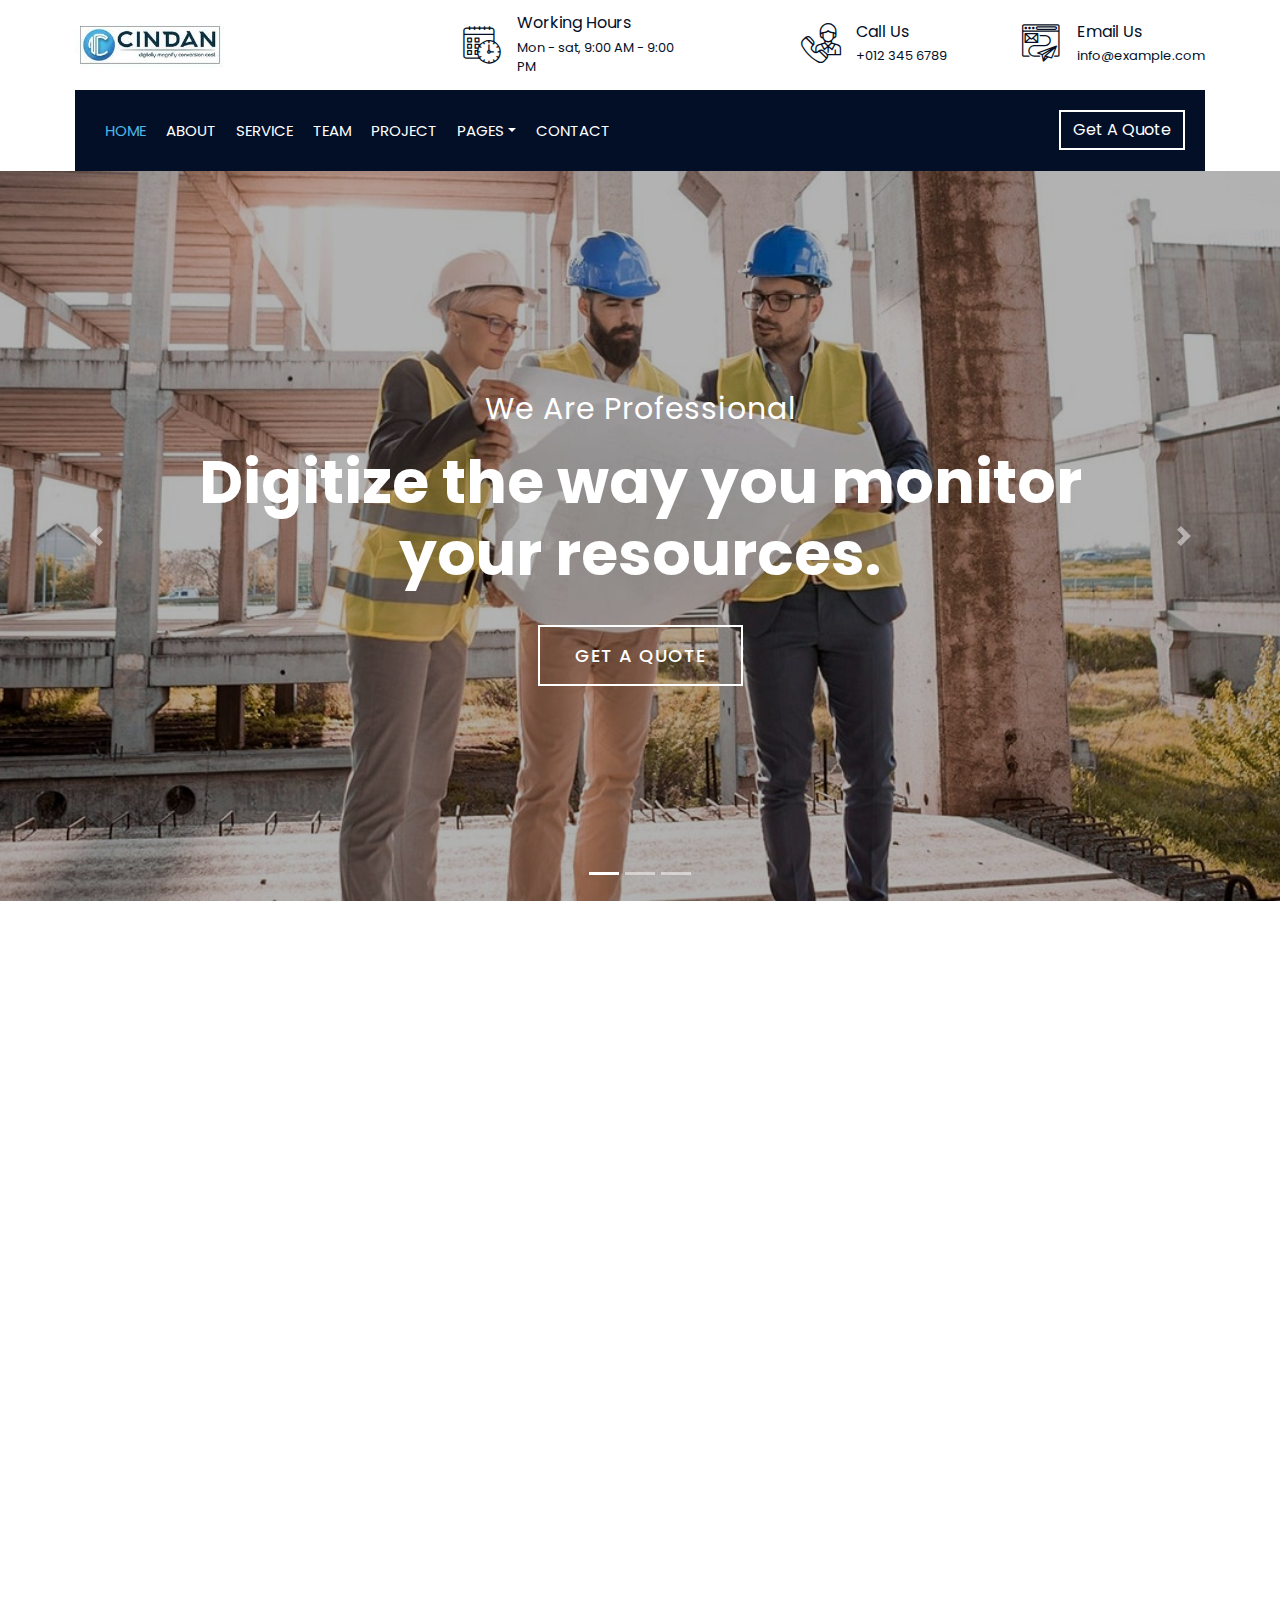
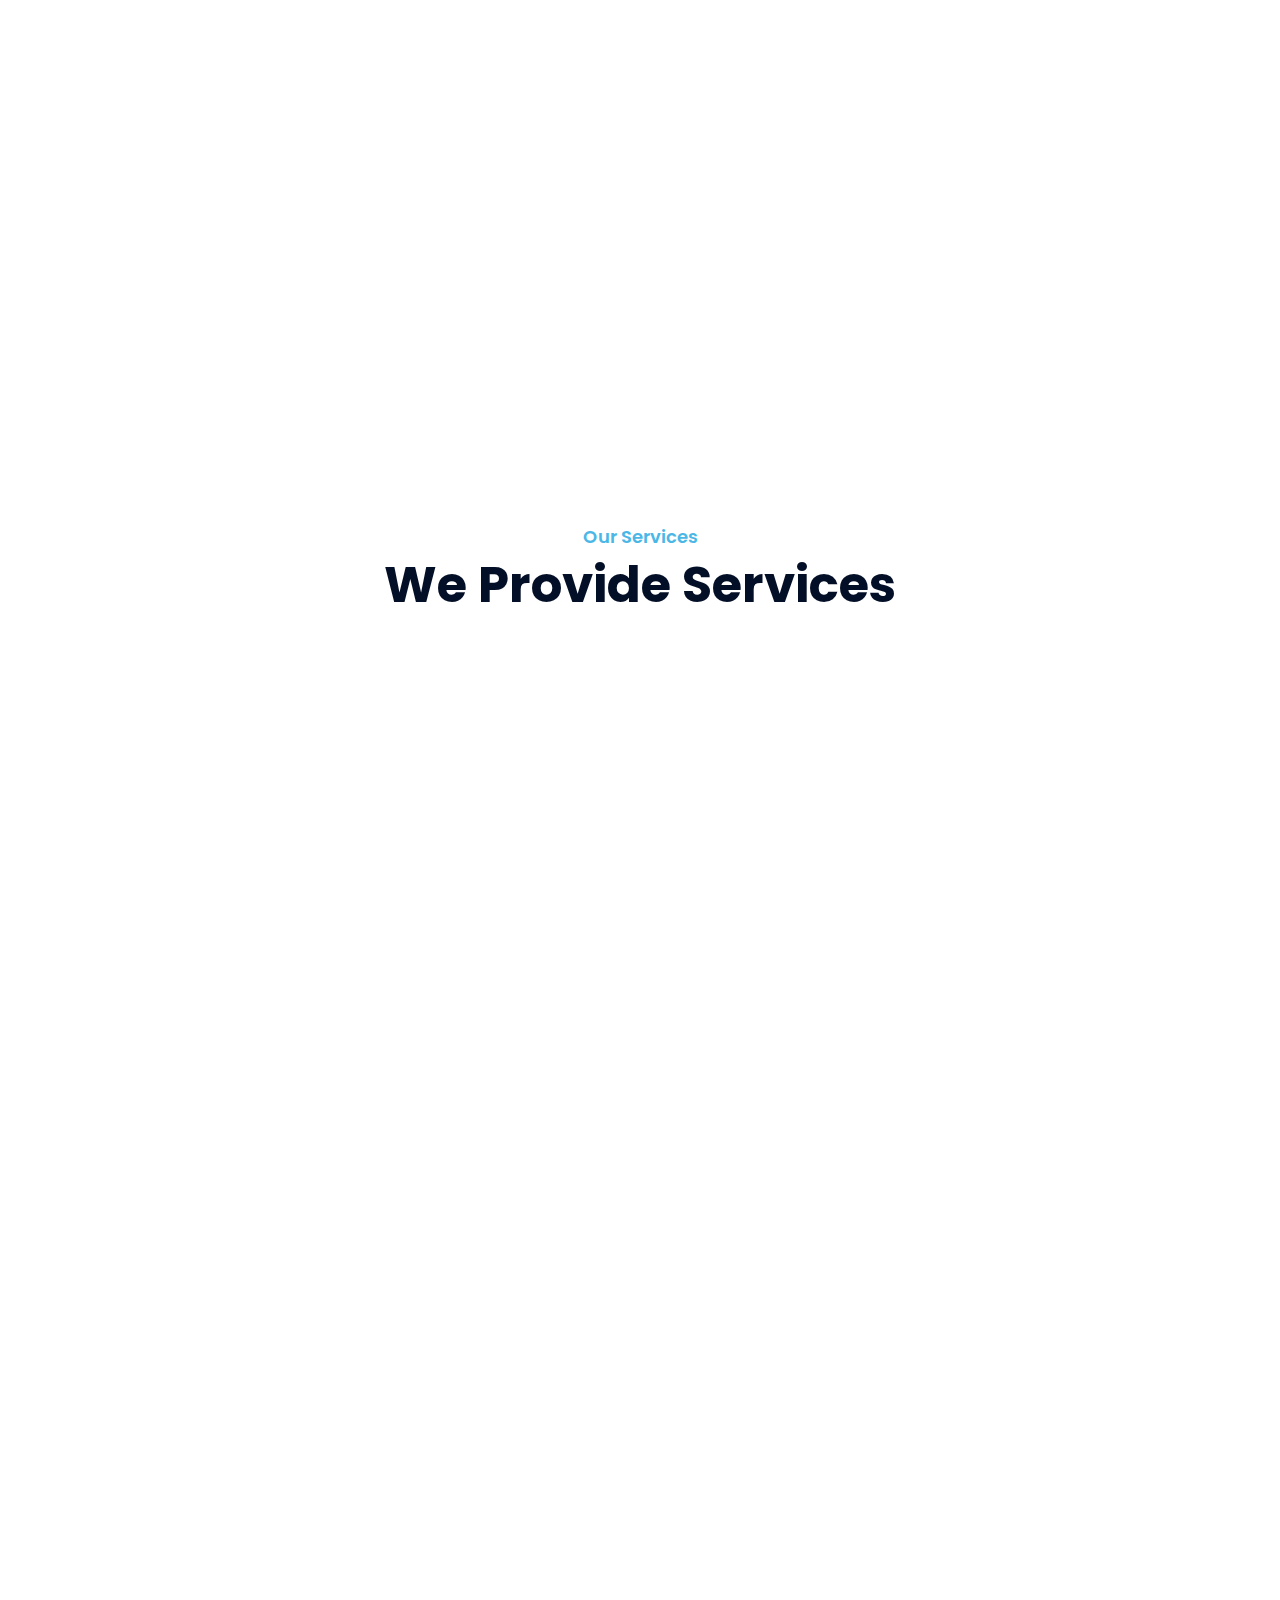
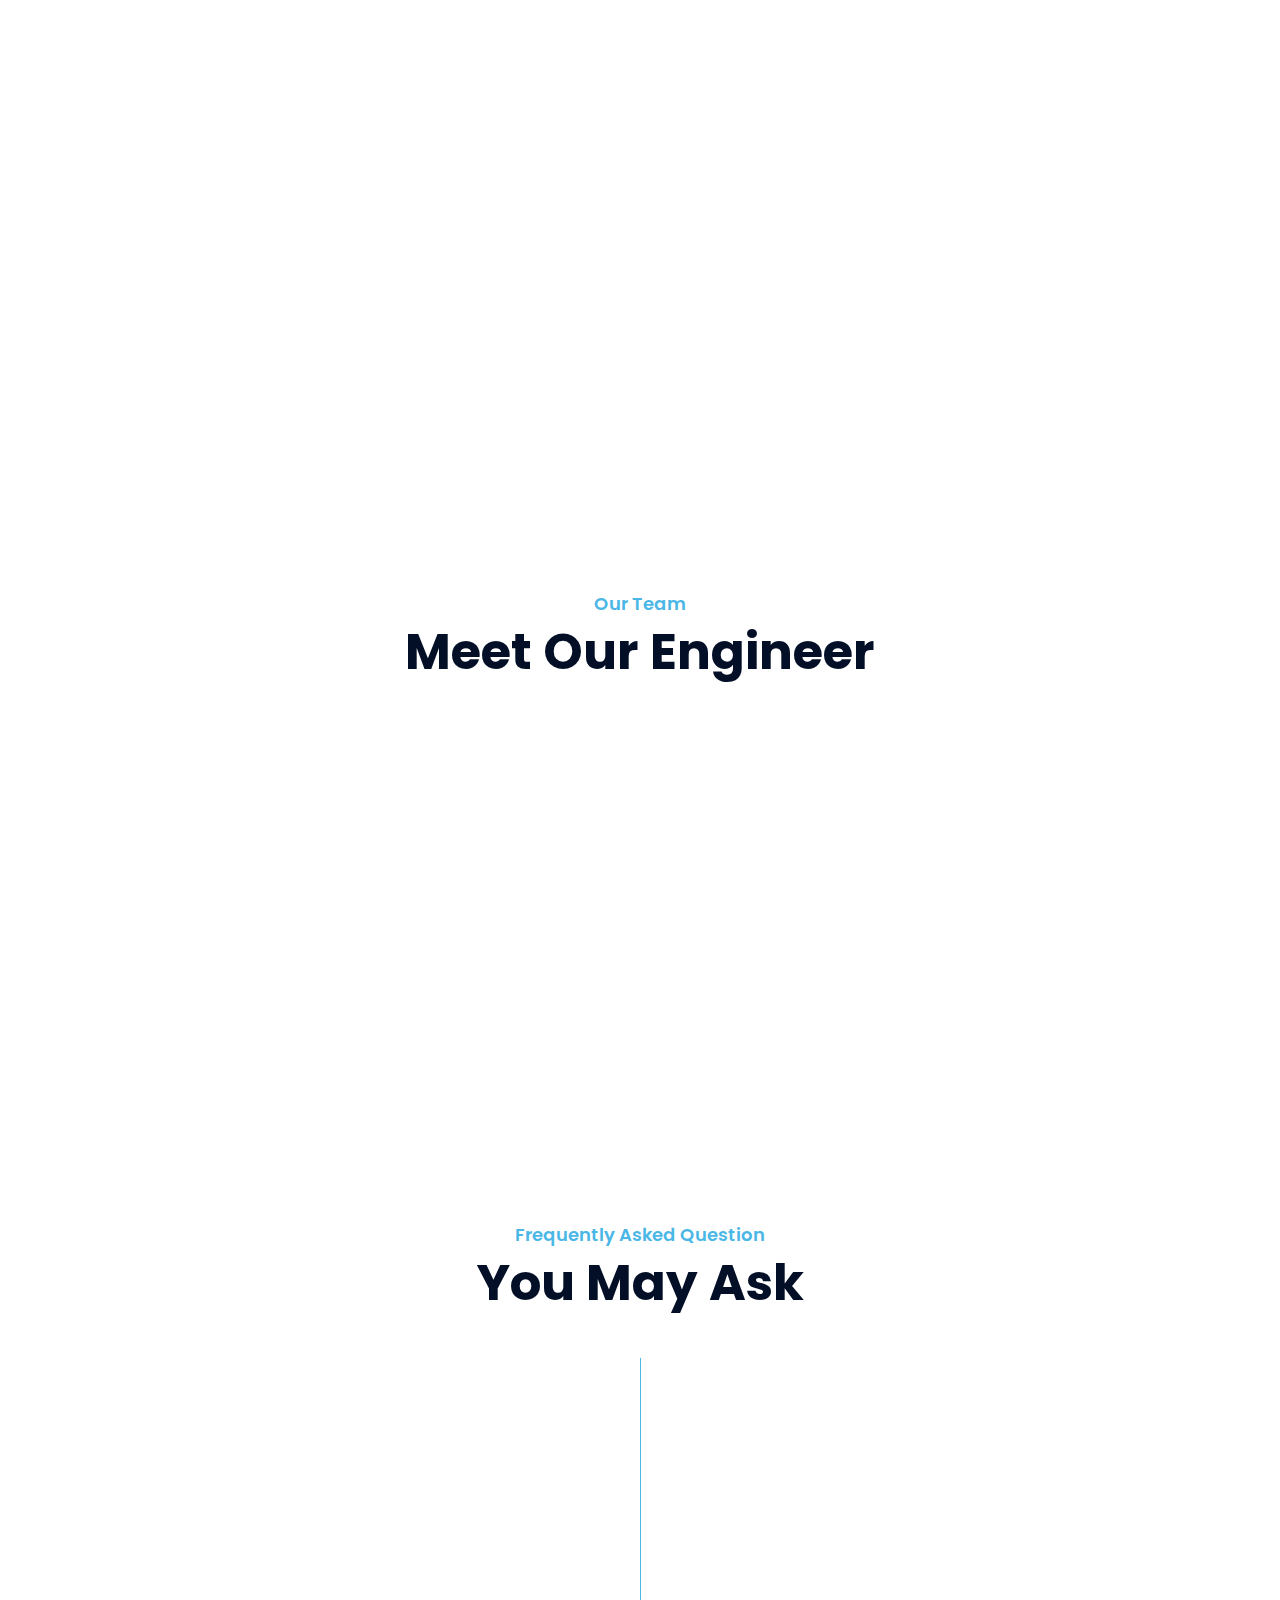
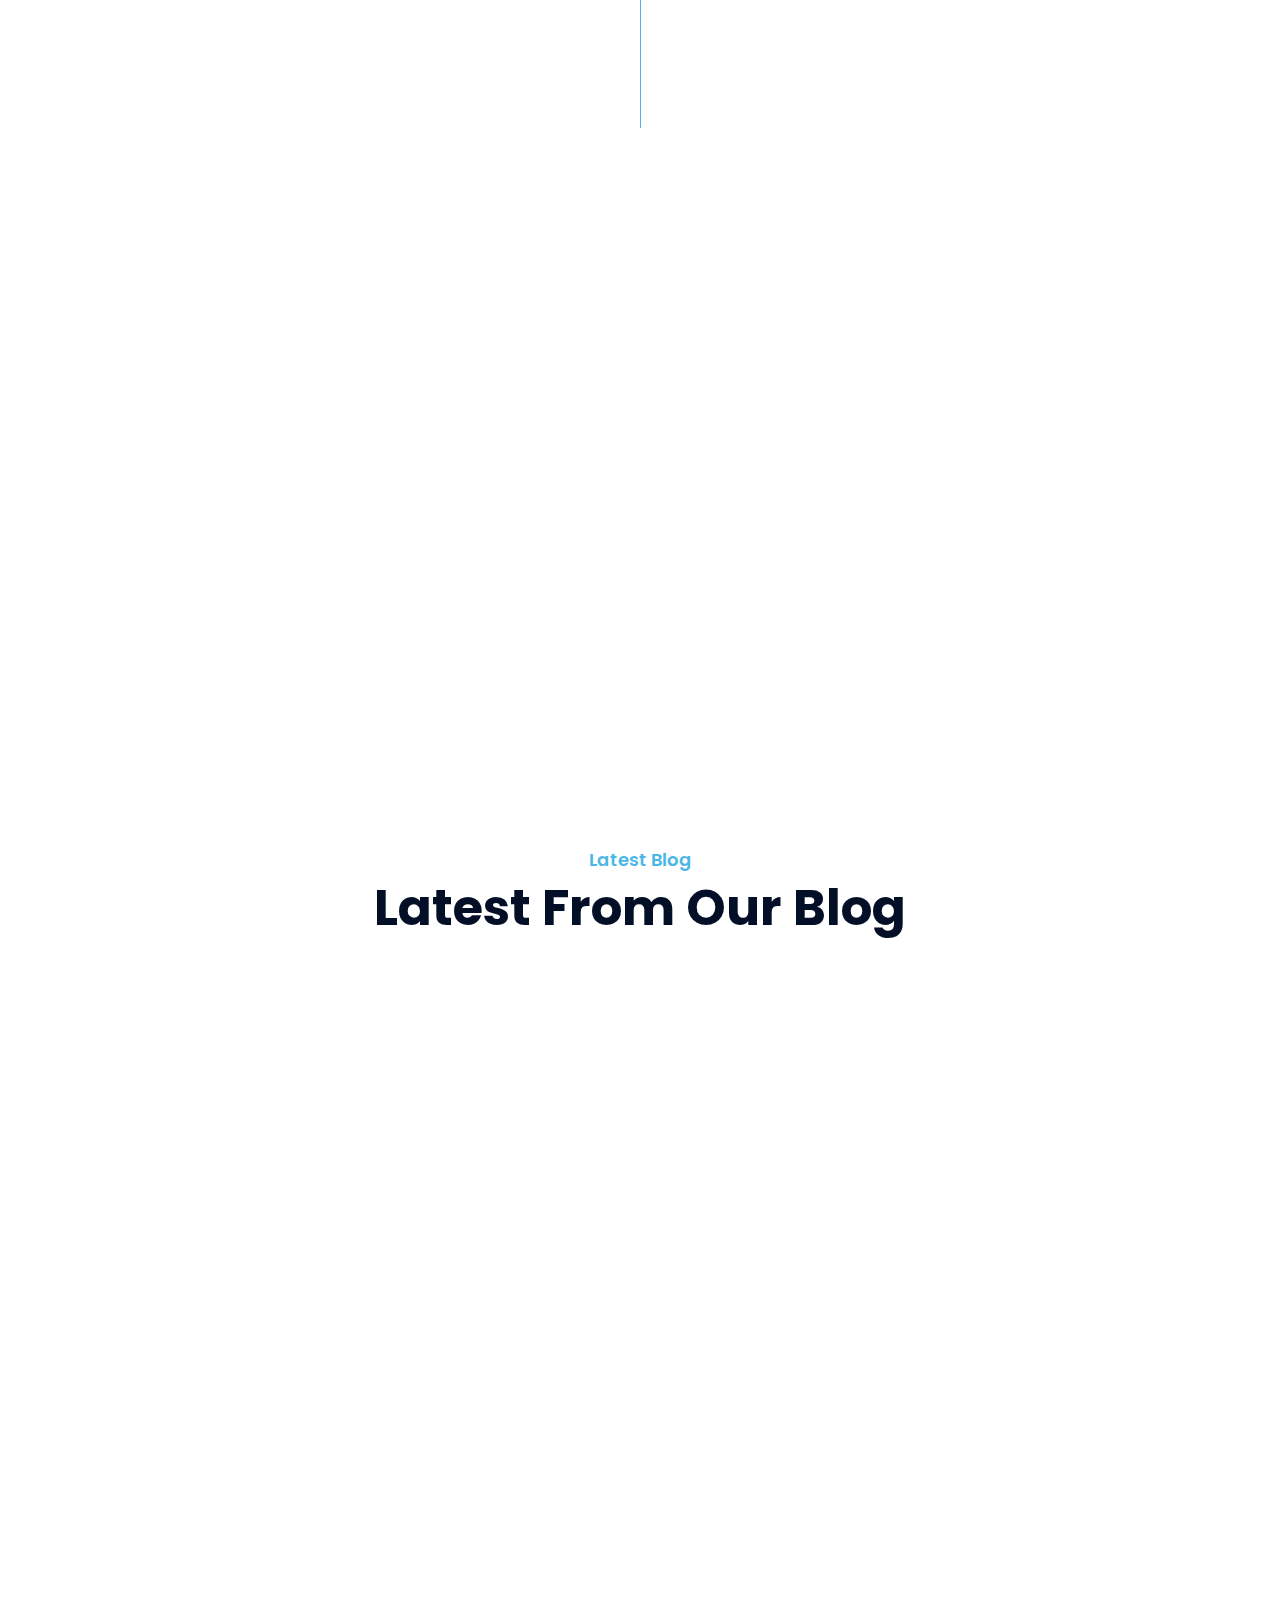
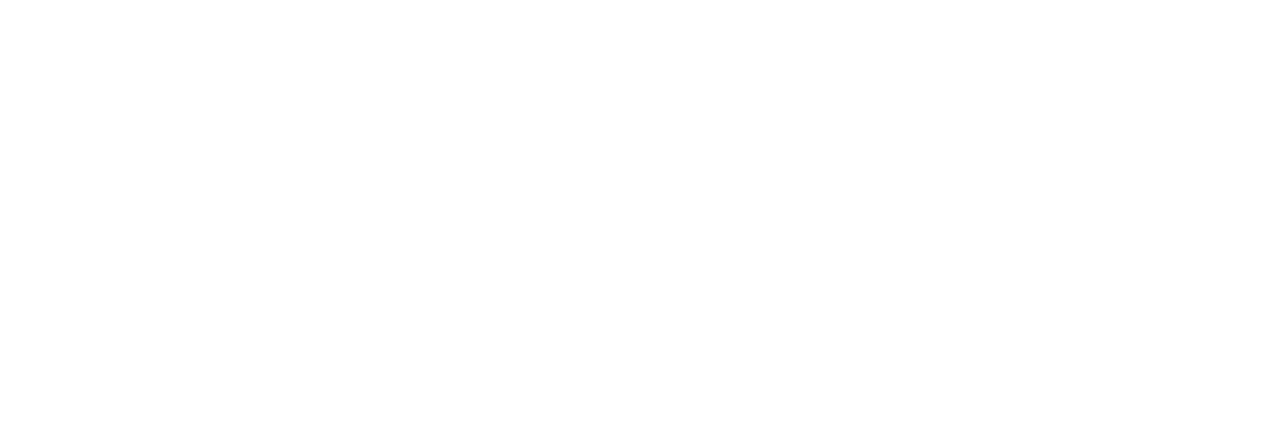
<file: construction-company-website-template/index.html>
<!DOCTYPE html>
<html lang="en">
    <head>
        <meta charset="utf-8">
        <title>Builderz - Construction Company Website Template</title>
        <meta content="width=device-width, initial-scale=1.0" name="viewport">
        <meta content="Construction Company Website Template" name="keywords">
        <meta content="Construction Company Website Template" name="description">

        <!-- Favicon -->
        <link href="img/favicon.ico" rel="icon">

        <!-- Google Font -->
        <link href="https://fonts.googleapis.com/css2?family=Poppins:wght@100;200;300;400;500;600;700;800;900&display=swap" rel="stylesheet">

        <!-- CSS Libraries -->
        <link href="https://stackpath.bootstrapcdn.com/bootstrap/4.4.1/css/bootstrap.min.css" rel="stylesheet">
        <link href="https://cdnjs.cloudflare.com/ajax/libs/font-awesome/5.10.0/css/all.min.css" rel="stylesheet">
        <link href="lib/flaticon/font/flaticon.css" rel="stylesheet"> 
        <link href="lib/animate/animate.min.css" rel="stylesheet">
        <link href="lib/owlcarousel/assets/owl.carousel.min.css" rel="stylesheet">
        <link href="lib/lightbox/css/lightbox.min.css" rel="stylesheet">
        <link href="lib/slick/slick.css" rel="stylesheet">
        <link href="lib/slick/slick-theme.css" rel="stylesheet">

        <!-- Template Stylesheet -->
        <link href="css/style.css" rel="stylesheet">
    </head>

    <body>
        <div class="wrapper">
            <!-- Top Bar Start -->
            <div class="top-bar">
                <div class="container-fluid">
                    <div class="row align-items-center">
                        <div class="col-lg-4 col-md-12">
                            <div class="logo">
                                <a href="index.html">
                                    <img class="" src="img/cindan_log.jpeg" alt="Logo">
                                </a>
                            </div>
                        </div>
                        <div class="col-lg-8 col-md-7 d-none d-lg-block">
                            <div class="row">
                                <div class="col-4">
                                    <div class="top-bar-item">
                                        <div class="top-bar-icon">
                                            <i class="flaticon-calendar"></i>
                                        </div>
                                        <div class="top-bar-text">
                                            <h3>Working Hours</h3>
                                            <p>Mon - sat, 9:00 AM - 9:00 PM</p>
                                        </div>
                                    </div>
                                </div>
                                <div class="col-4">
                                    <div class="top-bar-item">
                                        <div class="top-bar-icon">
                                            <i class="flaticon-call"></i>
                                        </div>
                                        <div class="top-bar-text">
                                            <h3>Call Us</h3>
                                            <p>+012 345 6789</p>
                                        </div>
                                    </div>
                                </div>
                                <div class="col-4">
                                    <div class="top-bar-item">
                                        <div class="top-bar-icon">
                                            <i class="flaticon-send-mail"></i>
                                        </div>
                                        <div class="top-bar-text">
                                            <h3>Email Us</h3>
                                            <p>info@example.com</p>
                                        </div>
                                    </div>
                                </div>
                            </div>
                        </div>
                    </div>
                </div>
            </div>
            <!-- Top Bar End -->

            <!-- Nav Bar Start -->
            <div class="nav-bar">
                <div class="container-fluid">
                    <nav class="navbar navbar-expand-lg bg-dark navbar-dark">
                        <a href="#" class="navbar-brand">MENU</a>
                        <button type="button" class="navbar-toggler" data-toggle="collapse" data-target="#navbarCollapse">
                            <span class="navbar-toggler-icon"></span>
                        </button>

                        <div class="collapse navbar-collapse justify-content-between" id="navbarCollapse">
                            <div class="navbar-nav mr-auto">
                                <a href="index.html" class="nav-item nav-link active">Home</a>
                                <a href="about.html" class="nav-item nav-link">About</a>
                                <a href="service.html" class="nav-item nav-link">Service</a>
                                <a href="team.html" class="nav-item nav-link">Team</a>
                                <a href="portfolio.html" class="nav-item nav-link">Project</a>
                                <div class="nav-item dropdown">
                                    <a href="#" class="nav-link dropdown-toggle" data-toggle="dropdown">Pages</a>
                                    <div class="dropdown-menu">
                                        <a href="blog.html" class="dropdown-item">Blog Page</a>
                                        <a href="single.html" class="dropdown-item">Single Page</a>
                                    </div>
                                </div>
                                <a href="contact.html" class="nav-item nav-link">Contact</a>
                            </div>
                            <div class="ml-auto">
                                <a class="btn" href="#">Get A Quote</a>
                            </div>
                        </div>
                    </nav>
                </div>
            </div>
            <!-- Nav Bar End -->


            <!-- Carousel Start -->
            <div id="carousel" class="carousel slide" data-ride="carousel">
                <ol class="carousel-indicators">
                    <li data-target="#carousel" data-slide-to="0" class="active"></li>
                    <li data-target="#carousel" data-slide-to="1"></li>
                    <li data-target="#carousel" data-slide-to="2"></li>
                </ol>
                <div class="carousel-inner">
                    <div class="carousel-item active">
                        <img src="img/carousel-1.jpg" alt="Carousel Image">
                        <div class="carousel-caption">
                            <p class="animated fadeInRight">We Are Professional</p>
                            <h1 class="animated fadeInLeft">Digitize the way you monitor your resources.</h1>
                            <a class="btn animated fadeInUp" href="https://htmlcodex.com/construction-company-website-template">Get A Quote</a>
                        </div>
                    </div>

                    <div class="carousel-item">
                        <img src="img/carousel-2.jpg" alt="Carousel Image">
                        <div class="carousel-caption">
                            <p class="animated fadeInRight">Professional Builder</p>
                            <h1 class="animated fadeInLeft">We Build Your Home</h1>
                            <a class="btn animated fadeInUp" href="https://htmlcodex.com/construction-company-website-template">Get A Quote</a>
                        </div>
                    </div>

                    <div class="carousel-item">
                        <img src="img/carousel-3.jpg" alt="Carousel Image">
                        <div class="carousel-caption">
                            <p class="animated fadeInRight">We Are Trusted</p>
                            <h1 class="animated fadeInLeft">For Your Dream Home</h1>
                            <a class="btn animated fadeInUp" href="https://htmlcodex.com/construction-company-website-template">Get A Quote</a>
                        </div>
                    </div>
                </div>

                <a class="carousel-control-prev" href="#carousel" role="button" data-slide="prev">
                    <span class="carousel-control-prev-icon" aria-hidden="true"></span>
                    <span class="sr-only">Previous</span>
                </a>
                <a class="carousel-control-next" href="#carousel" role="button" data-slide="next">
                    <span class="carousel-control-next-icon" aria-hidden="true"></span>
                    <span class="sr-only">Next</span>
                </a>
            </div>
            <!-- Carousel End -->


            <!-- Feature Start-->
            <div class="feature wow fadeInUp" data-wow-delay="0.1s">
                <div class="container-fluid">
                    <div class="row align-items-center">
                        <div class="col-lg-4 col-md-12">
                            <div class="feature-item">
                                <div class="feature-icon">
                                    <i class="flaticon-worker"></i>
                                </div>
                                <div class="feature-text">
                                    <h3>Expert Worker</h3>
                                    <p>Lorem ipsum dolor sit amet elit. Phasus nec pretim ornare velit non</p>
                                </div>
                            </div>
                        </div>
                        <div class="col-lg-4 col-md-12">
                            <div class="feature-item">
                                <div class="feature-icon">
                                    <i class="flaticon-building"></i>
                                </div>
                                <div class="feature-text">
                                    <h3>Quality Work</h3>
                                    <p>Lorem ipsum dolor sit amet elit. Phasus nec pretim ornare velit non</p>
                                </div>
                            </div>
                        </div>
                        <div class="col-lg-4 col-md-12">
                            <div class="feature-item">
                                <div class="feature-icon">
                                    <i class="flaticon-call"></i>
                                </div>
                                <div class="feature-text">
                                    <h3>24/7 Support</h3>
                                    <p>Lorem ipsum dolor sit amet elit. Phasus nec pretim ornare velit non</p>
                                </div>
                            </div>
                        </div>
                    </div>
                </div>
            </div>
            <!-- Feature End-->


            <!-- About Start -->
            <div class="about wow fadeInUp" data-wow-delay="0.1s">
                <div class="container">
                    <div class="row align-items-center">
                        <div class="col-lg-5 col-md-6">
                            <div class="about-img">
                                <a href="index.html"><img src="img/about.jpg" alt="Image"></a>
                            </div>
                        </div>
                        <div class="col-lg-7 col-md-6">
                            <div class="section-header text-left">
                                <p>Welcome to Cindan Technologies</p>
                                <h2>8 Years of Experience</h2>
                            </div>
                            <div class="about-text">
                                <p>
                                    Lorem ipsum dolor sit amet, consectetur adipiscing elit. Phasellus nec pretium mi. Curabitur facilisis ornare velit non vulputate. Aliquam metus tortor, auctor id gravida condimentum, viverra quis sem.
                                </p>
                                <p>
                                    Lorem ipsum dolor sit amet, consectetur adipiscing elit. Phasellus nec pretium mi. Curabitur facilisis ornare velit non vulputate. Aliquam metus tortor, auctor id gravida condimentum, viverra quis sem. Curabitur non nisl nec nisi scelerisque maximus. Aenean consectetur convallis porttitor. Aliquam interdum at lacus non blandit.
                                </p>
                                <a class="btn" href="">Learn More</a>
                            </div>
                        </div>
                    </div>
                </div>
            </div>
            <!-- About End -->


            <!-- Fact Start -->
            <div class="fact">
                <div class="container-fluid">
                    <div class="row counters">
                        <div class="col-md-6 fact-left wow slideInLeft">
                            <div class="row">
                                <div class="col-6">
                                    <div class="fact-icon">
                                        <i class="flaticon-worker"></i>
                                    </div>
                                    <div class="fact-text">
                                        <h2 data-toggle="counter-up">109</h2>
                                        <p>Expert Workers</p>
                                    </div>
                                </div>
                                <div class="col-6">
                                    <div class="fact-icon">
                                        <i class="flaticon-building"></i>
                                    </div>
                                    <div class="fact-text">
                                        <h2 data-toggle="counter-up">485</h2>
                                        <p>Happy Clients</p>
                                    </div>
                                </div>
                            </div>
                        </div>
                        <div class="col-md-6 fact-right wow slideInRight">
                            <div class="row">
                                <div class="col-6">
                                    <div class="fact-icon">
                                        <i class="flaticon-address"></i>
                                    </div>
                                    <div class="fact-text">
                                        <h2 data-toggle="counter-up">789</h2>
                                        <p>Completed Projects</p>
                                    </div>
                                </div>
                                <div class="col-6">
                                    <div class="fact-icon">
                                        <i class="flaticon-crane"></i>
                                    </div>
                                    <div class="fact-text">
                                        <h2 data-toggle="counter-up">890</h2>
                                        <p>Running Projects</p>
                                    </div>
                                </div>
                            </div>
                        </div>
                    </div>
                </div>
            </div>
            <!-- Fact End -->


            <!-- Service Start -->
            <div class="service">
                <div class="container">
                    <div class="section-header text-center">
                        <p>Our Services</p>
                        <h2>We Provide Services</h2>
                    </div>
                    <div class="row">
                        <div class="col-lg-4 col-md-6 wow fadeInUp" data-wow-delay="0.1s">
                            <div class="service-item">
                                <div class="service-img">
                                    <img src="img/service-1.jpg" alt="Image">
                                    <div class="service-overlay">
                                        <p>
                                            Lorem ipsum dolor sit amet, consectetur adipiscing elit. Phasellus nec pretium mi. Curabitur facilisis ornare velit non vulputate. Aliquam metus tortor, auctor id gravida condimentum, viverra quis sem.
                                        </p>
                                    </div>
                                </div>
                                <div class="service-text">
                                    <h3>Building Construction</h3>
                                    <a class="btn" href="img/service-1.jpg" data-lightbox="service">+</a>
                                </div>
                            </div>
                        </div>
                        <div class="col-lg-4 col-md-6 wow fadeInUp" data-wow-delay="0.2s">
                            <div class="service-item">
                                <div class="service-img">
                                    <img src="img/service-2.jpg" alt="Image">
                                    <div class="service-overlay">
                                        <p>
                                            Lorem ipsum dolor sit amet, consectetur adipiscing elit. Phasellus nec pretium mi. Curabitur facilisis ornare velit non vulputate. Aliquam metus tortor, auctor id gravida condimentum, viverra quis sem.
                                        </p>
                                    </div>
                                </div>
                                <div class="service-text">
                                    <h3>House Renovation</h3>
                                    <a class="btn" href="img/service-2.jpg" data-lightbox="service">+</a>
                                </div>
                            </div>
                        </div>
                        <div class="col-lg-4 col-md-6 wow fadeInUp" data-wow-delay="0.3s">
                            <div class="service-item">
                                <div class="service-img">
                                    <img src="img/service-3.jpg" alt="Image">
                                    <div class="service-overlay">
                                        <p>
                                            Lorem ipsum dolor sit amet, consectetur adipiscing elit. Phasellus nec pretium mi. Curabitur facilisis ornare velit non vulputate. Aliquam metus tortor, auctor id gravida condimentum, viverra quis sem.
                                        </p>
                                    </div>
                                </div>
                                <div class="service-text">
                                    <h3>Architecture Design</h3>
                                    <a class="btn" href="img/service-3.jpg" data-lightbox="service">+</a>
                                </div>
                            </div>
                        </div>
                        <div class="col-lg-4 col-md-6 wow fadeInUp" data-wow-delay="0.4s">
                            <div class="service-item">
                                <div class="service-img">
                                    <img src="img/service-4.jpg" alt="Image">
                                    <div class="service-overlay">
                                        <p>
                                            Lorem ipsum dolor sit amet, consectetur adipiscing elit. Phasellus nec pretium mi. Curabitur facilisis ornare velit non vulputate. Aliquam metus tortor, auctor id gravida condimentum, viverra quis sem.
                                        </p>
                                    </div>
                                </div>
                                <div class="service-text">
                                    <h3>Interior Design</h3>
                                    <a class="btn" href="img/service-4.jpg" data-lightbox="service">+</a>
                                </div>
                            </div>
                        </div>
                        <div class="col-lg-4 col-md-6 wow fadeInUp" data-wow-delay="0.5s">
                            <div class="service-item">
                                <div class="service-img">
                                    <img src="img/service-5.jpg" alt="Image">
                                    <div class="service-overlay">
                                        <p>
                                            Lorem ipsum dolor sit amet, consectetur adipiscing elit. Phasellus nec pretium mi. Curabitur facilisis ornare velit non vulputate. Aliquam metus tortor, auctor id gravida condimentum, viverra quis sem.
                                        </p>
                                    </div>
                                </div>
                                <div class="service-text">
                                    <h3>Fixing & Support</h3>
                                    <a class="btn" href="img/service-5.jpg" data-lightbox="service">+</a>
                                </div>
                            </div>
                        </div>
                        <div class="col-lg-4 col-md-6 wow fadeInUp" data-wow-delay="0.6s">
                            <div class="service-item">
                                <div class="service-img">
                                    <img src="img/service-6.jpg" alt="Image">
                                    <div class="service-overlay">
                                        <p>
                                            Lorem ipsum dolor sit amet, consectetur adipiscing elit. Phasellus nec pretium mi. Curabitur facilisis ornare velit non vulputate. Aliquam metus tortor, auctor id gravida condimentum, viverra quis sem.
                                        </p>
                                    </div>
                                </div>
                                <div class="service-text">
                                    <h3>Painting</h3>
                                    <a class="btn" href="img/service-6.jpg" data-lightbox="service">+</a>
                                </div>
                            </div>
                        </div>
                    </div>
                </div>
            </div>
            <!-- Service End -->


            <!-- Video Start -->
            <div class="video wow fadeIn" data-wow-delay="0.1s">
                <div class="container">
                    <button type="button" class="btn-play" data-toggle="modal" data-src="https://www.youtube.com/embed/DWRcNpR6Kdc" data-target="#videoModal">
                        <span></span>
                    </button>
                </div>
            </div>
            
            <div class="modal fade" id="videoModal" tabindex="-1" role="dialog" aria-labelledby="exampleModalLabel" aria-hidden="true">
                <div class="modal-dialog" role="document">
                    <div class="modal-content">
                        <div class="modal-body">
                            <button type="button" class="close" data-dismiss="modal" aria-label="Close">
                                <span aria-hidden="true">&times;</span>
                            </button>        
                            <!-- 16:9 aspect ratio -->
                            <div class="embed-responsive embed-responsive-16by9">
                                <iframe class="embed-responsive-item" src="" id="video"  allowscriptaccess="always" allow="autoplay"></iframe>
                            </div>
                        </div>
                    </div>
                </div>
            </div>
            <!-- Video End -->


            <!-- Team Start -->
            <div class="team">
                <div class="container">
                    <div class="section-header text-center">
                        <p>Our Team</p>
                        <h2>Meet Our Engineer</h2>
                    </div>
                    <div class="row">
                        <div class="col-lg-3 col-md-6 wow fadeInUp" data-wow-delay="0.1s">
                            <div class="team-item">
                                <div class="team-img">
                                    <img src="img/team-1.jpg" alt="Team Image">
                                </div>
                                <div class="team-text">
                                    <h2>Adam Phillips</h2>
                                    <p>CEO & Founder</p>
                                </div>
                                <div class="team-social">
                                    <a class="social-tw" href=""><i class="fab fa-twitter"></i></a>
                                    <a class="social-fb" href=""><i class="fab fa-facebook-f"></i></a>
                                    <a class="social-li" href=""><i class="fab fa-linkedin-in"></i></a>
                                    <a class="social-in" href=""><i class="fab fa-instagram"></i></a>
                                </div>
                            </div>
                        </div>
                        <div class="col-lg-3 col-md-6 wow fadeInUp" data-wow-delay="0.2s">
                            <div class="team-item">
                                <div class="team-img">
                                    <img src="img/team-2.jpg" alt="Team Image">
                                </div>
                                <div class="team-text">
                                    <h2>Dylan Adams</h2>
                                    <p>Civil Engineer</p>
                                </div>
                                <div class="team-social">
                                    <a class="social-tw" href=""><i class="fab fa-twitter"></i></a>
                                    <a class="social-fb" href=""><i class="fab fa-facebook-f"></i></a>
                                    <a class="social-li" href=""><i class="fab fa-linkedin-in"></i></a>
                                    <a class="social-in" href=""><i class="fab fa-instagram"></i></a>
                                </div>
                            </div>
                        </div>
                        <div class="col-lg-3 col-md-6 wow fadeInUp" data-wow-delay="0.3s">
                            <div class="team-item">
                                <div class="team-img">
                                    <img src="img/team-3.jpg" alt="Team Image">
                                </div>
                                <div class="team-text">
                                    <h2>Jhon Doe</h2>
                                    <p>Interior Designer</p>
                                </div>
                                <div class="team-social">
                                    <a class="social-tw" href=""><i class="fab fa-twitter"></i></a>
                                    <a class="social-fb" href=""><i class="fab fa-facebook-f"></i></a>
                                    <a class="social-li" href=""><i class="fab fa-linkedin-in"></i></a>
                                    <a class="social-in" href=""><i class="fab fa-instagram"></i></a>
                                </div>
                            </div>
                        </div>
                        <div class="col-lg-3 col-md-6 wow fadeInUp" data-wow-delay="0.4s">
                            <div class="team-item">
                                <div class="team-img">
                                    <img src="img/team-4.jpg" alt="Team Image">
                                </div>
                                <div class="team-text">
                                    <h2>Josh Dunn</h2>
                                    <p>Painter</p>
                                </div>
                                <div class="team-social">
                                    <a class="social-tw" href=""><i class="fab fa-twitter"></i></a>
                                    <a class="social-fb" href=""><i class="fab fa-facebook-f"></i></a>
                                    <a class="social-li" href=""><i class="fab fa-linkedin-in"></i></a>
                                    <a class="social-in" href=""><i class="fab fa-instagram"></i></a>
                                </div>
                            </div>
                        </div>
                    </div>
                </div>
            </div>
            <!-- Team End -->
            

            <!-- FAQs Start -->
            <div class="faqs">
                <div class="container">
                    <div class="section-header text-center">
                        <p>Frequently Asked Question</p>
                        <h2>You May Ask</h2>
                    </div>
                    <div class="row">
                        <div class="col-md-6">
                            <div id="accordion-1">
                                <div class="card wow fadeInLeft" data-wow-delay="0.1s">
                                    <div class="card-header">
                                        <a class="card-link collapsed" data-toggle="collapse" href="#collapseOne">
                                            Lorem ipsum dolor sit amet?
                                        </a>
                                    </div>
                                    <div id="collapseOne" class="collapse" data-parent="#accordion-1">
                                        <div class="card-body">
                                            Lorem ipsum dolor sit amet, consectetur adipiscing elit. Phasellus nec pretium mi. Curabitur facilisis ornare velit non.
                                        </div>
                                    </div>
                                </div>
                                <div class="card wow fadeInLeft" data-wow-delay="0.2s">
                                    <div class="card-header">
                                        <a class="card-link collapsed" data-toggle="collapse" href="#collapseTwo">
                                            Lorem ipsum dolor sit amet?
                                        </a>
                                    </div>
                                    <div id="collapseTwo" class="collapse" data-parent="#accordion-1">
                                        <div class="card-body">
                                            Lorem ipsum dolor sit amet, consectetur adipiscing elit. Phasellus nec pretium mi. Curabitur facilisis ornare velit non.
                                        </div>
                                    </div>
                                </div>
                                <div class="card wow fadeInLeft" data-wow-delay="0.3s">
                                    <div class="card-header">
                                        <a class="card-link collapsed" data-toggle="collapse" href="#collapseThree">
                                            Lorem ipsum dolor sit amet?
                                        </a>
                                    </div>
                                    <div id="collapseThree" class="collapse" data-parent="#accordion-1">
                                        <div class="card-body">
                                            Lorem ipsum dolor sit amet, consectetur adipiscing elit. Phasellus nec pretium mi. Curabitur facilisis ornare velit non.
                                        </div>
                                    </div>
                                </div>
                                <div class="card wow fadeInLeft" data-wow-delay="0.4s">
                                    <div class="card-header">
                                        <a class="card-link collapsed" data-toggle="collapse" href="#collapseFour">
                                            Lorem ipsum dolor sit amet?
                                        </a>
                                    </div>
                                    <div id="collapseFour" class="collapse" data-parent="#accordion-1">
                                        <div class="card-body">
                                            Lorem ipsum dolor sit amet, consectetur adipiscing elit. Phasellus nec pretium mi. Curabitur facilisis ornare velit non.
                                        </div>
                                    </div>
                                </div>
                                <div class="card wow fadeInLeft" data-wow-delay="0.5s">
                                    <div class="card-header">
                                        <a class="card-link collapsed" data-toggle="collapse" href="#collapseFive">
                                            Lorem ipsum dolor sit amet?
                                        </a>
                                    </div>
                                    <div id="collapseFive" class="collapse" data-parent="#accordion-1">
                                        <div class="card-body">
                                            Lorem ipsum dolor sit amet, consectetur adipiscing elit. Phasellus nec pretium mi. Curabitur facilisis ornare velit non.
                                        </div>
                                    </div>
                                </div>
                            </div>
                        </div>
                        <div class="col-md-6">
                            <div id="accordion-2">
                                <div class="card wow fadeInRight" data-wow-delay="0.1s">
                                    <div class="card-header">
                                        <a class="card-link collapsed" data-toggle="collapse" href="#collapseSix">
                                            Lorem ipsum dolor sit amet?
                                        </a>
                                    </div>
                                    <div id="collapseSix" class="collapse" data-parent="#accordion-2">
                                        <div class="card-body">
                                            Lorem ipsum dolor sit amet, consectetur adipiscing elit. Phasellus nec pretium mi. Curabitur facilisis ornare velit non.
                                        </div>
                                    </div>
                                </div>
                                <div class="card wow fadeInRight" data-wow-delay="0.2s">
                                    <div class="card-header">
                                        <a class="card-link collapsed" data-toggle="collapse" href="#collapseSeven">
                                            Lorem ipsum dolor sit amet?
                                        </a>
                                    </div>
                                    <div id="collapseSeven" class="collapse" data-parent="#accordion-2">
                                        <div class="card-body">
                                            Lorem ipsum dolor sit amet, consectetur adipiscing elit. Phasellus nec pretium mi. Curabitur facilisis ornare velit non.
                                        </div>
                                    </div>
                                </div>
                                <div class="card wow fadeInRight" data-wow-delay="0.3s">
                                    <div class="card-header">
                                        <a class="card-link collapsed" data-toggle="collapse" href="#collapseEight">
                                            Lorem ipsum dolor sit amet?
                                        </a>
                                    </div>
                                    <div id="collapseEight" class="collapse" data-parent="#accordion-2">
                                        <div class="card-body">
                                            Lorem ipsum dolor sit amet, consectetur adipiscing elit. Phasellus nec pretium mi. Curabitur facilisis ornare velit non.
                                        </div>
                                    </div>
                                </div>
                                <div class="card wow fadeInRight" data-wow-delay="0.4s">
                                    <div class="card-header">
                                        <a class="card-link collapsed" data-toggle="collapse" href="#collapseNine">
                                            Lorem ipsum dolor sit amet?
                                        </a>
                                    </div>
                                    <div id="collapseNine" class="collapse" data-parent="#accordion-2">
                                        <div class="card-body">
                                            Lorem ipsum dolor sit amet, consectetur adipiscing elit. Phasellus nec pretium mi. Curabitur facilisis ornare velit non.
                                        </div>
                                    </div>
                                </div>
                                <div class="card wow fadeInRight" data-wow-delay="0.5s">
                                    <div class="card-header">
                                        <a class="card-link collapsed" data-toggle="collapse" href="#collapseTen">
                                            Lorem ipsum dolor sit amet?
                                        </a>
                                    </div>
                                    <div id="collapseTen" class="collapse" data-parent="#accordion-2">
                                        <div class="card-body">
                                            Lorem ipsum dolor sit amet, consectetur adipiscing elit. Phasellus nec pretium mi. Curabitur facilisis ornare velit non.
                                        </div>
                                    </div>
                                </div>
                            </div>
                        </div>
                    </div>
                </div>
            </div>
            <!-- FAQs End -->


            <!-- Testimonial Start -->
            <div class="testimonial wow fadeIn" data-wow-delay="0.1s">
                <div class="container">
                    <div class="row">
                        <div class="col-12">
                            <div class="testimonial-slider-nav">
                                <div class="slider-nav"><img src="img/testimonial-1.jpg" alt="Testimonial"></div>
                                <div class="slider-nav"><img src="img/testimonial-2.jpg" alt="Testimonial"></div>
                                <div class="slider-nav"><img src="img/testimonial-3.jpg" alt="Testimonial"></div>
                                <div class="slider-nav"><img src="img/testimonial-4.jpg" alt="Testimonial"></div>
                                <div class="slider-nav"><img src="img/testimonial-1.jpg" alt="Testimonial"></div>
                                <div class="slider-nav"><img src="img/testimonial-2.jpg" alt="Testimonial"></div>
                                <div class="slider-nav"><img src="img/testimonial-3.jpg" alt="Testimonial"></div>
                                <div class="slider-nav"><img src="img/testimonial-4.jpg" alt="Testimonial"></div>
                            </div>
                        </div>
                    </div>
                    <div class="row">
                        <div class="col-12">
                            <div class="testimonial-slider">
                                <div class="slider-item">
                                    <h3>Customer Name</h3>
                                    <h4>profession</h4>
                                    <p>Lorem ipsum dolor sit amet, consectetur adipiscing elit. Phasellus nec pretium mi. Curabitur facilisis ornare velit non vulputate. Aliquam metus tortor, auctor id gravida condimentum, viverra quis sem. Curabitur non nisl nec nisi scelerisque maximus.</p>
                                </div>
                                <div class="slider-item">
                                    <h3>Customer Name</h3>
                                    <h4>profession</h4>
                                    <p>Lorem ipsum dolor sit amet, consectetur adipiscing elit. Phasellus nec pretium mi. Curabitur facilisis ornare velit non vulputate. Aliquam metus tortor, auctor id gravida condimentum, viverra quis sem. Curabitur non nisl nec nisi scelerisque maximus.</p>
                                </div>
                                <div class="slider-item">
                                    <h3>Customer Name</h3>
                                    <h4>profession</h4>
                                    <p>Lorem ipsum dolor sit amet, consectetur adipiscing elit. Phasellus nec pretium mi. Curabitur facilisis ornare velit non vulputate. Aliquam metus tortor, auctor id gravida condimentum, viverra quis sem. Curabitur non nisl nec nisi scelerisque maximus.</p>
                                </div>
                                <div class="slider-item">
                                    <h3>Customer Name</h3>
                                    <h4>profession</h4>
                                    <p>Lorem ipsum dolor sit amet, consectetur adipiscing elit. Phasellus nec pretium mi. Curabitur facilisis ornare velit non vulputate. Aliquam metus tortor, auctor id gravida condimentum, viverra quis sem. Curabitur non nisl nec nisi scelerisque maximus.</p>
                                </div>
                                <div class="slider-item">
                                    <h3>Customer Name</h3>
                                    <h4>profession</h4>
                                    <p>Lorem ipsum dolor sit amet, consectetur adipiscing elit. Phasellus nec pretium mi. Curabitur facilisis ornare velit non vulputate. Aliquam metus tortor, auctor id gravida condimentum, viverra quis sem. Curabitur non nisl nec nisi scelerisque maximus.</p>
                                </div>
                                <div class="slider-item">
                                    <h3>Customer Name</h3>
                                    <h4>profession</h4>
                                    <p>Lorem ipsum dolor sit amet, consectetur adipiscing elit. Phasellus nec pretium mi. Curabitur facilisis ornare velit non vulputate. Aliquam metus tortor, auctor id gravida condimentum, viverra quis sem. Curabitur non nisl nec nisi scelerisque maximus.</p>
                                </div>
                                <div class="slider-item">
                                    <h3>Customer Name</h3>
                                    <h4>profession</h4>
                                    <p>Lorem ipsum dolor sit amet, consectetur adipiscing elit. Phasellus nec pretium mi. Curabitur facilisis ornare velit non vulputate. Aliquam metus tortor, auctor id gravida condimentum, viverra quis sem. Curabitur non nisl nec nisi scelerisque maximus.</p>
                                </div>
                                <div class="slider-item">
                                    <h3>Customer Name</h3>
                                    <h4>profession</h4>
                                    <p>Lorem ipsum dolor sit amet, consectetur adipiscing elit. Phasellus nec pretium mi. Curabitur facilisis ornare velit non vulputate. Aliquam metus tortor, auctor id gravida condimentum, viverra quis sem. Curabitur non nisl nec nisi scelerisque maximus.</p>
                                </div>
                            </div>
                        </div>
                    </div>
                </div>
            </div>
            <!-- Testimonial End -->


            <!-- Blog Start -->
            <div class="blog">
                <div class="container">
                    <div class="section-header text-center">
                        <p>Latest Blog</p>
                        <h2>Latest From Our Blog</h2>
                    </div>
                    <div class="row">
                        <div class="col-lg-4 col-md-6 wow fadeInUp" data-wow-delay="0.2s">
                            <div class="blog-item">
                                <div class="blog-img">
                                    <img src="img/blog-1.jpg" alt="Image">
                                </div>
                                <div class="blog-title">
                                    <h3>Lorem ipsum dolor sit</h3>
                                    <a class="btn" href="">+</a>
                                </div>
                                <div class="blog-meta">
                                    <p>By<a href="">Admin</a></p>
                                    <p>In<a href="">Construction</a></p>
                                </div>
                                <div class="blog-text">
                                    <p>
                                        Lorem ipsum dolor sit amet elit. Phasellus nec pretium mi. Curabitur facilisis ornare velit non vulputate. Aliquam metus tortor
                                    </p>
                                </div>
                            </div>
                        </div>
                        <div class="col-lg-4 col-md-6 wow fadeInUp">
                            <div class="blog-item">
                                <div class="blog-img">
                                    <img src="img/blog-2.jpg" alt="Image">
                                </div>
                                <div class="blog-title">
                                    <h3>Lorem ipsum dolor sit</h3>
                                    <a class="btn" href="">+</a>
                                </div>
                                <div class="blog-meta">
                                    <p>By<a href="">Admin</a></p>
                                    <p>In<a href="">Construction</a></p>
                                </div>
                                <div class="blog-text">
                                    <p>
                                        Lorem ipsum dolor sit amet elit. Phasellus nec pretium mi. Curabitur facilisis ornare velit non vulputate. Aliquam metus tortor
                                    </p>
                                </div>
                            </div>
                        </div>
                        <div class="col-lg-4 col-md-6 wow fadeInUp" data-wow-delay="0.2s">
                            <div class="blog-item">
                                <div class="blog-img">
                                    <img src="img/blog-3.jpg" alt="Image">
                                </div>
                                <div class="blog-title">
                                    <h3>Lorem ipsum dolor sit</h3>
                                    <a class="btn" href="">+</a>
                                </div>
                                <div class="blog-meta">
                                    <p>By<a href="">Admin</a></p>
                                    <p>In<a href="">Construction</a></p>
                                </div>
                                <div class="blog-text">
                                    <p>
                                        Lorem ipsum dolor sit amet elit. Phasellus nec pretium mi. Curabitur facilisis ornare velit non vulputate. Aliquam metus tortor
                                    </p>
                                </div>
                            </div>
                        </div>
                    </div>
                </div>
            </div>
            <!-- Blog End -->


            <!-- Footer Start -->
            <div class="footer wow fadeIn" data-wow-delay="0.3s">
                <div class="container">
                    <div class="row">
                        <div class="col-md-6 col-lg-3">
                            <div class="footer-contact">
                                <h2>Office Contact</h2>
                                <p><i class="fa fa-map-marker-alt"></i>123 Street, New York, USA</p>
                                <p><i class="fa fa-phone-alt"></i>+012 345 67890</p>
                                <p><i class="fa fa-envelope"></i>info@example.com</p>
                                <div class="footer-social">
                                    <a href=""><i class="fab fa-twitter"></i></a>
                                    <a href=""><i class="fab fa-facebook-f"></i></a>
                                    <a href=""><i class="fab fa-youtube"></i></a>
                                    <a href=""><i class="fab fa-instagram"></i></a>
                                    <a href=""><i class="fab fa-linkedin-in"></i></a>
                                </div>
                            </div>
                        </div>
                        <div class="col-md-6 col-lg-3">
                            <div class="footer-link">
                                <h2>Services Areas</h2>
                                <a href="">Building Construction</a>
                                <a href="">House Renovation</a>
                                <a href="">Architecture Design</a>
                                <a href="">Interior Design</a>
                                <a href="">Painting</a>
                            </div>
                        </div>
                        <div class="col-md-6 col-lg-3">
                            <div class="footer-link">
                                <h2>Useful Pages</h2>
                                <a href="">About Us</a>
                                <a href="">Contact Us</a>
                                <a href="">Our Team</a>
                                <a href="">Projects</a>
                                <a href="">Testimonial</a>
                            </div>
                        </div>
                        <div class="col-md-6 col-lg-3">
                            <div class="newsletter">
                                <h2>Newsletter</h2>
                                <p>
                                    Lorem ipsum dolor sit amet elit. Phasellus nec pretium mi. Curabitur facilisis ornare velit non vulpu
                                </p>
                                <div class="form">
                                    <input class="form-control" placeholder="Email here">
                                    <button class="btn">Submit</button>
                                </div>
                            </div>
                        </div>
                    </div>
                </div>
                <div class="container footer-menu">
                    <div class="f-menu">
                        <a href="">Terms of use</a>
                        <a href="">Privacy policy</a>
                        <a href="">Cookies</a>
                        <a href="">Help</a>
                        <a href="">FQAs</a>
                    </div>
                </div>
                <div class="container copyright">
                    <div class="row">
                        <div class="col-md-6">
                            <p>&copy; <a href="#">Your Site Name</a>, All Right Reserved.</p>
                        </div>
                        <div class="col-md-6">
                            <p>Designed By <a href="https://htmlcodex.com">HTML Codex</a></p>
                        </div>
                    </div>
                </div>
            </div>
            <!-- Footer End -->

            <a href="#" class="back-to-top"><i class="fa fa-chevron-up"></i></a>
        </div>

        <!-- JavaScript Libraries -->
        <script src="https://code.jquery.com/jquery-3.4.1.min.js"></script>
        <script src="https://stackpath.bootstrapcdn.com/bootstrap/4.4.1/js/bootstrap.bundle.min.js"></script>
        <script src="lib/easing/easing.min.js"></script>
        <script src="lib/wow/wow.min.js"></script>
        <script src="lib/owlcarousel/owl.carousel.min.js"></script>
        <script src="lib/isotope/isotope.pkgd.min.js"></script>
        <script src="lib/lightbox/js/lightbox.min.js"></script>
        <script src="lib/waypoints/waypoints.min.js"></script>
        <script src="lib/counterup/counterup.min.js"></script>
        <script src="lib/slick/slick.min.js"></script>

        <!-- Template Javascript -->
        <script src="js/main.js"></script>
    </body>
</html>
</file>
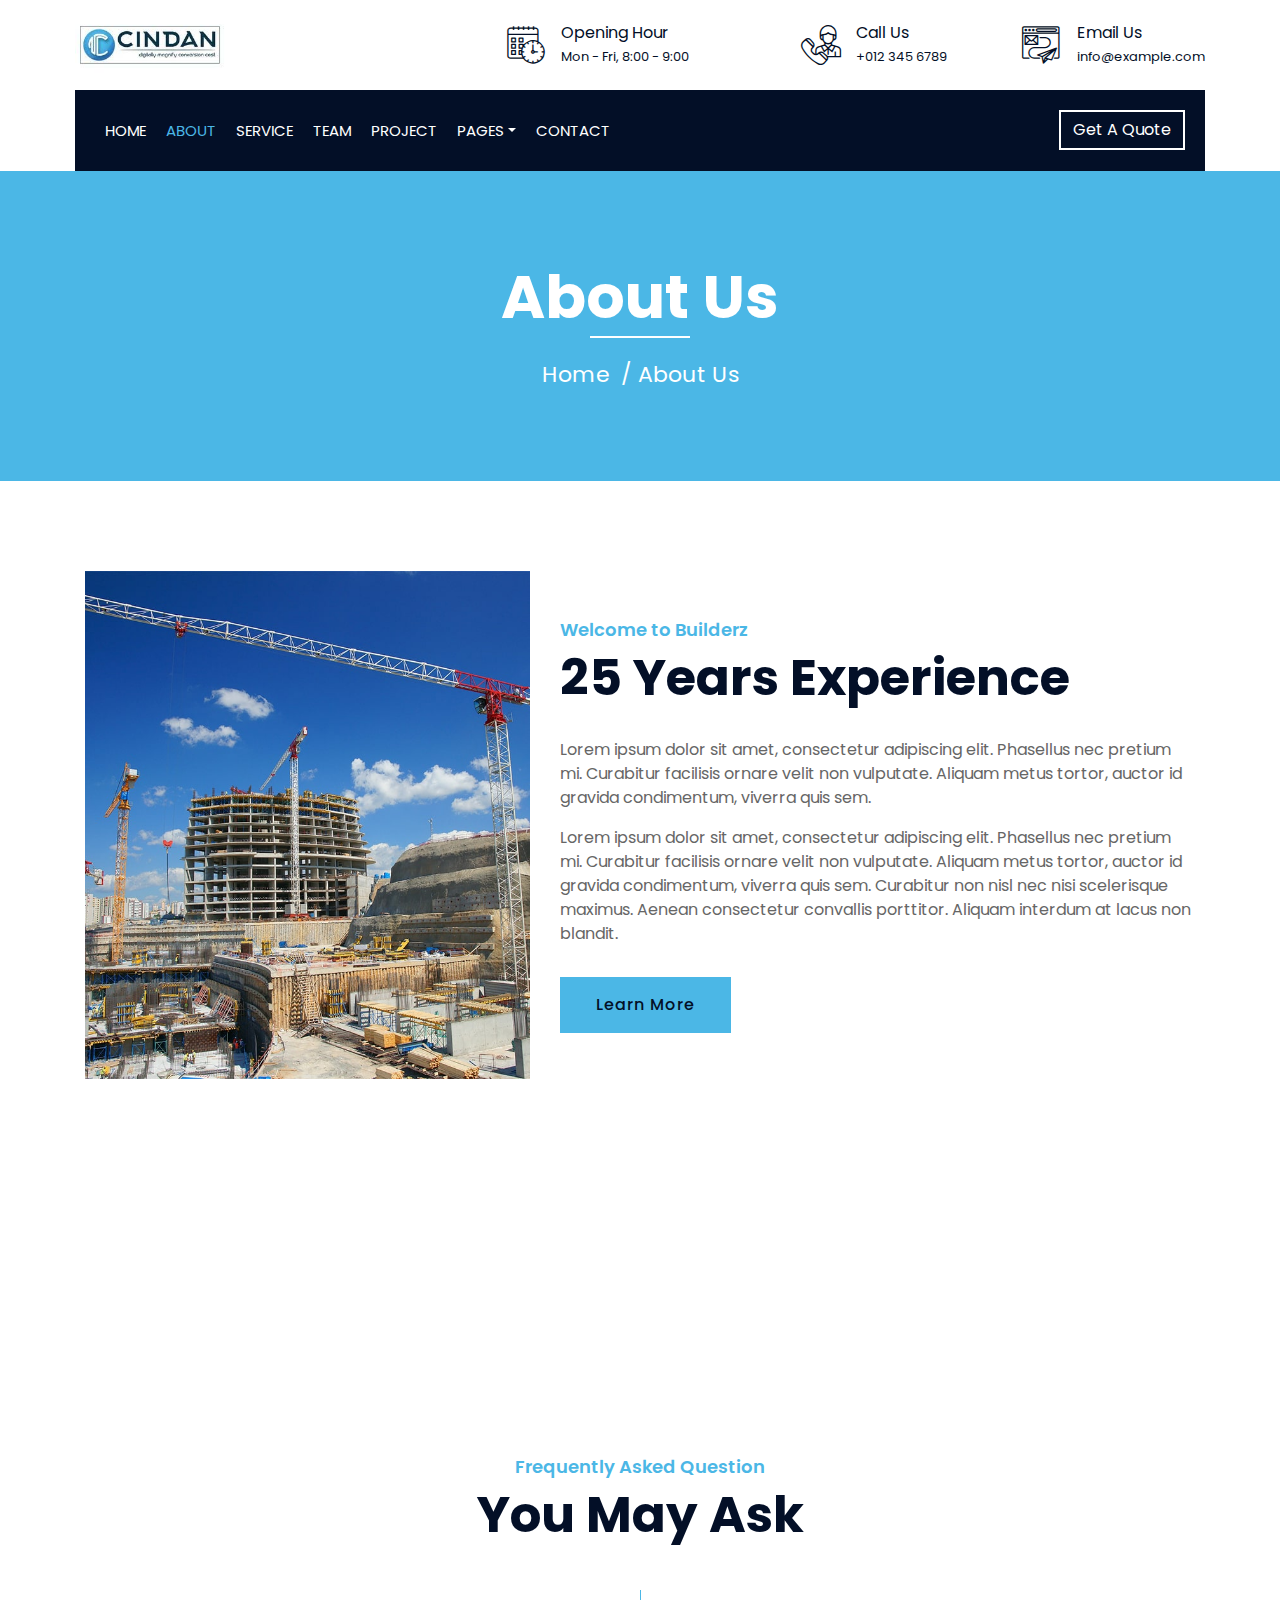
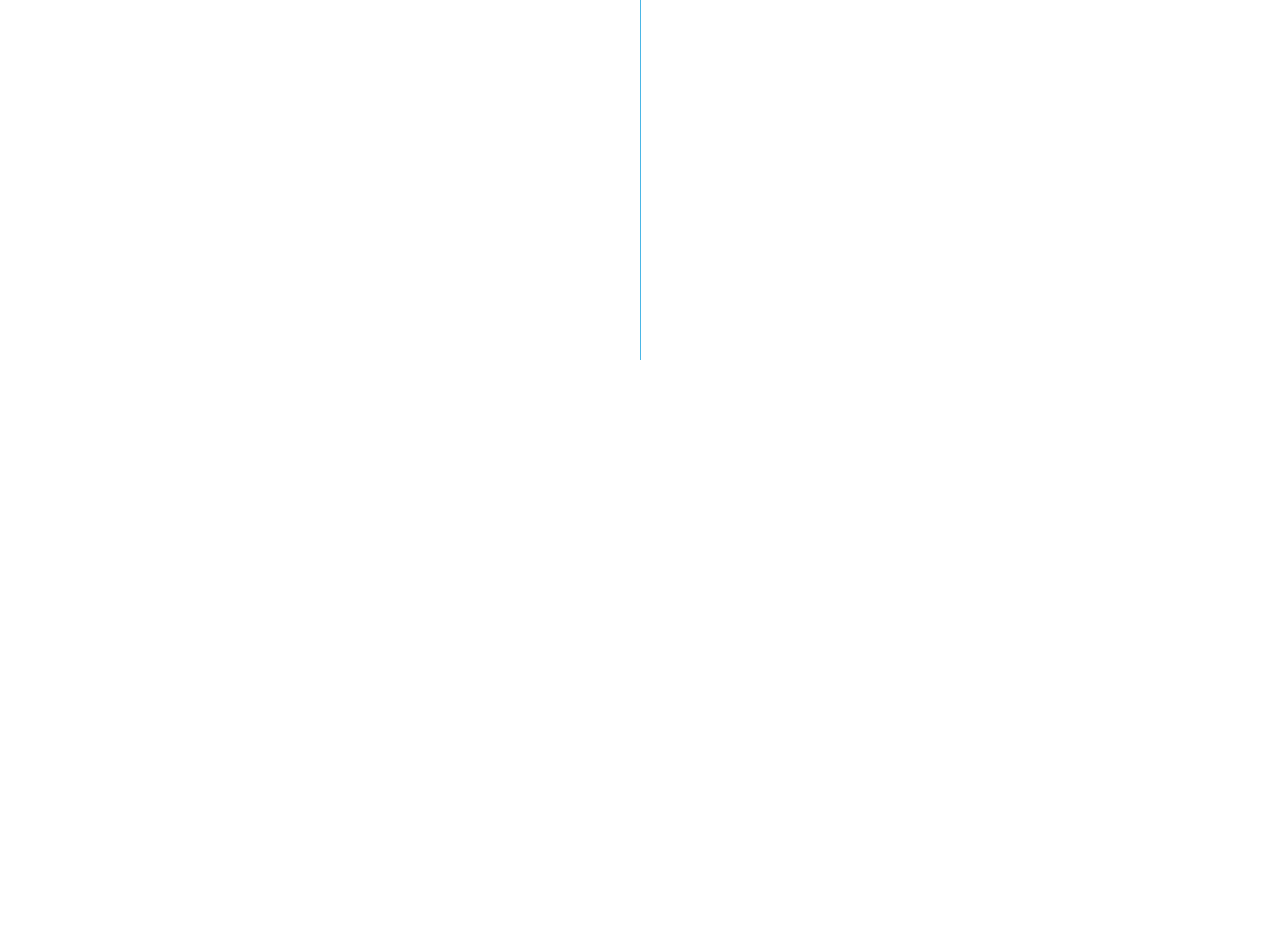
<file: construction-company-website-template/about.html>
<!DOCTYPE html>
<html lang="en">
    <head>
        <meta charset="utf-8">
        <title>Builderz - Construction Company Website Template</title>
        <meta content="width=device-width, initial-scale=1.0" name="viewport">
        <meta content="Construction Company Website Template" name="keywords">
        <meta content="Construction Company Website Template" name="description">

        <!-- Favicon -->
        <link href="img/favicon.ico" rel="icon">

        <!-- Google Font -->
        <link href="https://fonts.googleapis.com/css2?family=Poppins:wght@100;200;300;400;500;600;700;800;900&display=swap" rel="stylesheet">

        <!-- CSS Libraries -->
        <link href="https://stackpath.bootstrapcdn.com/bootstrap/4.4.1/css/bootstrap.min.css" rel="stylesheet">
        <link href="https://cdnjs.cloudflare.com/ajax/libs/font-awesome/5.10.0/css/all.min.css" rel="stylesheet">
        <link href="lib/flaticon/font/flaticon.css" rel="stylesheet"> 
        <link href="lib/animate/animate.min.css" rel="stylesheet">
        <link href="lib/owlcarousel/assets/owl.carousel.min.css" rel="stylesheet">
        <link href="lib/lightbox/css/lightbox.min.css" rel="stylesheet">
        <link href="lib/slick/slick.css" rel="stylesheet">
        <link href="lib/slick/slick-theme.css" rel="stylesheet">

        <!-- Template Stylesheet -->
        <link href="css/style.css" rel="stylesheet">
    </head>

    <body>
        <div class="wrapper">
            <!-- Top Bar Start -->
            <div class="top-bar">
                <div class="container-fluid">
                    <div class="row align-items-center">
                        <div class="col-lg-4 col-md-12">
                            <div class="logo">
                                <a href="index.html">
                                    <img src="img/cindan_log.jpeg" alt="Logo">
                                </a>
                            </div>
                        </div>
                        <div class="col-lg-8 col-md-7 d-none d-lg-block">
                            <div class="row">
                                <div class="col-4">
                                    <div class="top-bar-item">
                                        <div class="top-bar-icon">
                                            <i class="flaticon-calendar"></i>
                                        </div>
                                        <div class="top-bar-text">
                                            <h3>Opening Hour</h3>
                                            <p>Mon - Fri, 8:00 - 9:00</p>
                                        </div>
                                    </div>
                                </div>
                                <div class="col-4">
                                    <div class="top-bar-item">
                                        <div class="top-bar-icon">
                                            <i class="flaticon-call"></i>
                                        </div>
                                        <div class="top-bar-text">
                                            <h3>Call Us</h3>
                                            <p>+012 345 6789</p>
                                        </div>
                                    </div>
                                </div>
                                <div class="col-4">
                                    <div class="top-bar-item">
                                        <div class="top-bar-icon">
                                            <i class="flaticon-send-mail"></i>
                                        </div>
                                        <div class="top-bar-text">
                                            <h3>Email Us</h3>
                                            <p>info@example.com</p>
                                        </div>
                                    </div>
                                </div>
                            </div>
                        </div>
                    </div>
                </div>
            </div>
            <!-- Top Bar End -->

            <!-- Nav Bar Start -->
            <div class="nav-bar">
                <div class="container-fluid">
                    <nav class="navbar navbar-expand-lg bg-dark navbar-dark">
                        <a href="#" class="navbar-brand">MENU</a>
                        <button type="button" class="navbar-toggler" data-toggle="collapse" data-target="#navbarCollapse">
                            <span class="navbar-toggler-icon"></span>
                        </button>

                        <div class="collapse navbar-collapse justify-content-between" id="navbarCollapse">
                            <div class="navbar-nav mr-auto">
                                <a href="index.html" class="nav-item nav-link">Home</a>
                                <a href="about.html" class="nav-item nav-link active">About</a>
                                <a href="service.html" class="nav-item nav-link">Service</a>
                                <a href="team.html" class="nav-item nav-link">Team</a>
                                <a href="portfolio.html" class="nav-item nav-link">Project</a>
                                <div class="nav-item dropdown">
                                    <a href="#" class="nav-link dropdown-toggle" data-toggle="dropdown">Pages</a>
                                    <div class="dropdown-menu">
                                        <a href="blog.html" class="dropdown-item">Blog Page</a>
                                        <a href="single.html" class="dropdown-item">Single Page</a>
                                    </div>
                                </div>
                                <a href="contact.html" class="nav-item nav-link">Contact</a>
                            </div>
                            <div class="ml-auto">
                                <a class="btn" href="#">Get A Quote</a>
                            </div>
                        </div>
                    </nav>
                </div>
            </div>
            <!-- Nav Bar End -->
            
            
            <!-- Page Header Start -->
            <div class="page-header">
                <div class="container">
                    <div class="row">
                        <div class="col-12">
                            <h2>About Us</h2>
                        </div>
                        <div class="col-12">
                            <a href="">Home</a>
                            <a href="">About Us</a>
                        </div>
                    </div>
                </div>
            </div>
            <!-- Page Header End -->


            <!-- About Start -->
            <div class="about wow fadeInUp" data-wow-delay="0.1s">
                <div class="container">
                    <div class="row align-items-center">
                        <div class="col-lg-5 col-md-6">
                            <div class="about-img">
                                <img src="img/about.jpg" alt="Image">
                            </div>
                        </div>
                        <div class="col-lg-7 col-md-6">
                            <div class="section-header text-left">
                                <p>Welcome to Builderz</p>
                                <h2>25 Years Experience</h2>
                            </div>
                            <div class="about-text">
                                <p>
                                    Lorem ipsum dolor sit amet, consectetur adipiscing elit. Phasellus nec pretium mi. Curabitur facilisis ornare velit non vulputate. Aliquam metus tortor, auctor id gravida condimentum, viverra quis sem.
                                </p>
                                <p>
                                    Lorem ipsum dolor sit amet, consectetur adipiscing elit. Phasellus nec pretium mi. Curabitur facilisis ornare velit non vulputate. Aliquam metus tortor, auctor id gravida condimentum, viverra quis sem. Curabitur non nisl nec nisi scelerisque maximus. Aenean consectetur convallis porttitor. Aliquam interdum at lacus non blandit.
                                </p>
                                <a class="btn" href="">Learn More</a>
                            </div>
                        </div>
                    </div>
                </div>
            </div>
            <!-- About End -->
            
            
            <!-- Fact Start -->
            <div class="fact">
                <div class="container-fluid">
                    <div class="row counters">
                        <div class="col-md-6 fact-left wow slideInLeft">
                            <div class="row">
                                <div class="col-6">
                                    <div class="fact-icon">
                                        <i class="flaticon-worker"></i>
                                    </div>
                                    <div class="fact-text">
                                        <h2 data-toggle="counter-up">109</h2>
                                        <p>Expert Workers</p>
                                    </div>
                                </div>
                                <div class="col-6">
                                    <div class="fact-icon">
                                        <i class="flaticon-building"></i>
                                    </div>
                                    <div class="fact-text">
                                        <h2 data-toggle="counter-up">485</h2>
                                        <p>Happy Clients</p>
                                    </div>
                                </div>
                            </div>
                        </div>
                        <div class="col-md-6 fact-right wow slideInRight">
                            <div class="row">
                                <div class="col-6">
                                    <div class="fact-icon">
                                        <i class="flaticon-address"></i>
                                    </div>
                                    <div class="fact-text">
                                        <h2 data-toggle="counter-up">789</h2>
                                        <p>Completed Projects</p>
                                    </div>
                                </div>
                                <div class="col-6">
                                    <div class="fact-icon">
                                        <i class="flaticon-crane"></i>
                                    </div>
                                    <div class="fact-text">
                                        <h2 data-toggle="counter-up">890</h2>
                                        <p>Running Projects</p>
                                    </div>
                                </div>
                            </div>
                        </div>
                    </div>
                </div>
            </div>
            <!-- Fact End -->
            
            
            <!-- FAQs Start -->
            <div class="faqs">
                <div class="container">
                    <div class="section-header text-center">
                        <p>Frequently Asked Question</p>
                        <h2>You May Ask</h2>
                    </div>
                    <div class="row">
                        <div class="col-md-6">
                            <div id="accordion-1">
                                <div class="card wow fadeInLeft" data-wow-delay="0.1s">
                                    <div class="card-header">
                                        <a class="card-link collapsed" data-toggle="collapse" href="#collapseOne">
                                            Lorem ipsum dolor sit amet?
                                        </a>
                                    </div>
                                    <div id="collapseOne" class="collapse" data-parent="#accordion-1">
                                        <div class="card-body">
                                            Lorem ipsum dolor sit amet, consectetur adipiscing elit. Phasellus nec pretium mi. Curabitur facilisis ornare velit non.
                                        </div>
                                    </div>
                                </div>
                                <div class="card wow fadeInLeft" data-wow-delay="0.2s">
                                    <div class="card-header">
                                        <a class="card-link collapsed" data-toggle="collapse" href="#collapseTwo">
                                            Lorem ipsum dolor sit amet?
                                        </a>
                                    </div>
                                    <div id="collapseTwo" class="collapse" data-parent="#accordion-1">
                                        <div class="card-body">
                                            Lorem ipsum dolor sit amet, consectetur adipiscing elit. Phasellus nec pretium mi. Curabitur facilisis ornare velit non.
                                        </div>
                                    </div>
                                </div>
                                <div class="card wow fadeInLeft" data-wow-delay="0.3s">
                                    <div class="card-header">
                                        <a class="card-link collapsed" data-toggle="collapse" href="#collapseThree">
                                            Lorem ipsum dolor sit amet?
                                        </a>
                                    </div>
                                    <div id="collapseThree" class="collapse" data-parent="#accordion-1">
                                        <div class="card-body">
                                            Lorem ipsum dolor sit amet, consectetur adipiscing elit. Phasellus nec pretium mi. Curabitur facilisis ornare velit non.
                                        </div>
                                    </div>
                                </div>
                                <div class="card wow fadeInLeft" data-wow-delay="0.4s">
                                    <div class="card-header">
                                        <a class="card-link collapsed" data-toggle="collapse" href="#collapseFour">
                                            Lorem ipsum dolor sit amet?
                                        </a>
                                    </div>
                                    <div id="collapseFour" class="collapse" data-parent="#accordion-1">
                                        <div class="card-body">
                                            Lorem ipsum dolor sit amet, consectetur adipiscing elit. Phasellus nec pretium mi. Curabitur facilisis ornare velit non.
                                        </div>
                                    </div>
                                </div>
                                <div class="card wow fadeInLeft" data-wow-delay="0.5s">
                                    <div class="card-header">
                                        <a class="card-link collapsed" data-toggle="collapse" href="#collapseFive">
                                            Lorem ipsum dolor sit amet?
                                        </a>
                                    </div>
                                    <div id="collapseFive" class="collapse" data-parent="#accordion-1">
                                        <div class="card-body">
                                            Lorem ipsum dolor sit amet, consectetur adipiscing elit. Phasellus nec pretium mi. Curabitur facilisis ornare velit non.
                                        </div>
                                    </div>
                                </div>
                            </div>
                        </div>
                        <div class="col-md-6">
                            <div id="accordion-2">
                                <div class="card wow fadeInRight" data-wow-delay="0.1s">
                                    <div class="card-header">
                                        <a class="card-link collapsed" data-toggle="collapse" href="#collapseSix">
                                            Lorem ipsum dolor sit amet?
                                        </a>
                                    </div>
                                    <div id="collapseSix" class="collapse" data-parent="#accordion-2">
                                        <div class="card-body">
                                            Lorem ipsum dolor sit amet, consectetur adipiscing elit. Phasellus nec pretium mi. Curabitur facilisis ornare velit non.
                                        </div>
                                    </div>
                                </div>
                                <div class="card wow fadeInRight" data-wow-delay="0.2s">
                                    <div class="card-header">
                                        <a class="card-link collapsed" data-toggle="collapse" href="#collapseSeven">
                                            Lorem ipsum dolor sit amet?
                                        </a>
                                    </div>
                                    <div id="collapseSeven" class="collapse" data-parent="#accordion-2">
                                        <div class="card-body">
                                            Lorem ipsum dolor sit amet, consectetur adipiscing elit. Phasellus nec pretium mi. Curabitur facilisis ornare velit non.
                                        </div>
                                    </div>
                                </div>
                                <div class="card wow fadeInRight" data-wow-delay="0.3s">
                                    <div class="card-header">
                                        <a class="card-link collapsed" data-toggle="collapse" href="#collapseEight">
                                            Lorem ipsum dolor sit amet?
                                        </a>
                                    </div>
                                    <div id="collapseEight" class="collapse" data-parent="#accordion-2">
                                        <div class="card-body">
                                            Lorem ipsum dolor sit amet, consectetur adipiscing elit. Phasellus nec pretium mi. Curabitur facilisis ornare velit non.
                                        </div>
                                    </div>
                                </div>
                                <div class="card wow fadeInRight" data-wow-delay="0.4s">
                                    <div class="card-header">
                                        <a class="card-link collapsed" data-toggle="collapse" href="#collapseNine">
                                            Lorem ipsum dolor sit amet?
                                        </a>
                                    </div>
                                    <div id="collapseNine" class="collapse" data-parent="#accordion-2">
                                        <div class="card-body">
                                            Lorem ipsum dolor sit amet, consectetur adipiscing elit. Phasellus nec pretium mi. Curabitur facilisis ornare velit non.
                                        </div>
                                    </div>
                                </div>
                                <div class="card wow fadeInRight" data-wow-delay="0.5s">
                                    <div class="card-header">
                                        <a class="card-link collapsed" data-toggle="collapse" href="#collapseTen">
                                            Lorem ipsum dolor sit amet?
                                        </a>
                                    </div>
                                    <div id="collapseTen" class="collapse" data-parent="#accordion-2">
                                        <div class="card-body">
                                            Lorem ipsum dolor sit amet, consectetur adipiscing elit. Phasellus nec pretium mi. Curabitur facilisis ornare velit non.
                                        </div>
                                    </div>
                                </div>
                            </div>
                        </div>
                    </div>
                </div>
            </div>
            <!-- FAQs End -->


            <!-- Footer Start -->
            <div class="footer wow fadeIn" data-wow-delay="0.3s">
                <div class="container">
                    <div class="row">
                        <div class="col-md-6 col-lg-3">
                            <div class="footer-contact">
                                <h2>Office Contact</h2>
                                <p><i class="fa fa-map-marker-alt"></i>123 Street, New York, USA</p>
                                <p><i class="fa fa-phone-alt"></i>+012 345 67890</p>
                                <p><i class="fa fa-envelope"></i>info@example.com</p>
                                <div class="footer-social">
                                    <a href=""><i class="fab fa-twitter"></i></a>
                                    <a href=""><i class="fab fa-facebook-f"></i></a>
                                    <a href=""><i class="fab fa-youtube"></i></a>
                                    <a href=""><i class="fab fa-instagram"></i></a>
                                    <a href=""><i class="fab fa-linkedin-in"></i></a>
                                </div>
                            </div>
                        </div>
                        <div class="col-md-6 col-lg-3">
                            <div class="footer-link">
                                <h2>Services Areas</h2>
                                <a href="">Building Construction</a>
                                <a href="">House Renovation</a>
                                <a href="">Architecture Design</a>
                                <a href="">Interior Design</a>
                                <a href="">Painting</a>
                            </div>
                        </div>
                        <div class="col-md-6 col-lg-3">
                            <div class="footer-link">
                                <h2>Useful Pages</h2>
                                <a href="">About Us</a>
                                <a href="">Contact Us</a>
                                <a href="">Our Team</a>
                                <a href="">Projects</a>
                                <a href="">Testimonial</a>
                            </div>
                        </div>
                        <div class="col-md-6 col-lg-3">
                            <div class="newsletter">
                                <h2>Newsletter</h2>
                                <p>
                                    Lorem ipsum dolor sit amet elit. Phasellus nec pretium mi. Curabitur facilisis ornare velit non vulpu
                                </p>
                                <div class="form">
                                    <input class="form-control" placeholder="Email here">
                                    <button class="btn">Submit</button>
                                </div>
                            </div>
                        </div>
                    </div>
                </div>
                <div class="container footer-menu">
                    <div class="f-menu">
                        <a href="">Terms of use</a>
                        <a href="">Privacy policy</a>
                        <a href="">Cookies</a>
                        <a href="">Help</a>
                        <a href="">FQAs</a>
                    </div>
                </div>
                <div class="container copyright">
                    <div class="row">
                        <div class="col-md-6">
                            <p>&copy; <a href="#">Your Site Name</a>, All Right Reserved.</p>
                        </div>
                        <div class="col-md-6">
                            <p>Designed By <a href="https://htmlcodex.com">HTML Codex</a></p>
                        </div>
                    </div>
                </div>
            </div>
            <!-- Footer End -->

            <a href="#" class="back-to-top"><i class="fa fa-chevron-up"></i></a>
        </div>

        <!-- JavaScript Libraries -->
        <script src="https://code.jquery.com/jquery-3.4.1.min.js"></script>
        <script src="https://stackpath.bootstrapcdn.com/bootstrap/4.4.1/js/bootstrap.bundle.min.js"></script>
        <script src="lib/easing/easing.min.js"></script>
        <script src="lib/wow/wow.min.js"></script>
        <script src="lib/owlcarousel/owl.carousel.min.js"></script>
        <script src="lib/isotope/isotope.pkgd.min.js"></script>
        <script src="lib/lightbox/js/lightbox.min.js"></script>
        <script src="lib/waypoints/waypoints.min.js"></script>
        <script src="lib/counterup/counterup.min.js"></script>
        <script src="lib/slick/slick.min.js"></script>

        <!-- Template Javascript -->
        <script src="js/main.js"></script>
    </body>
</html>
</file>
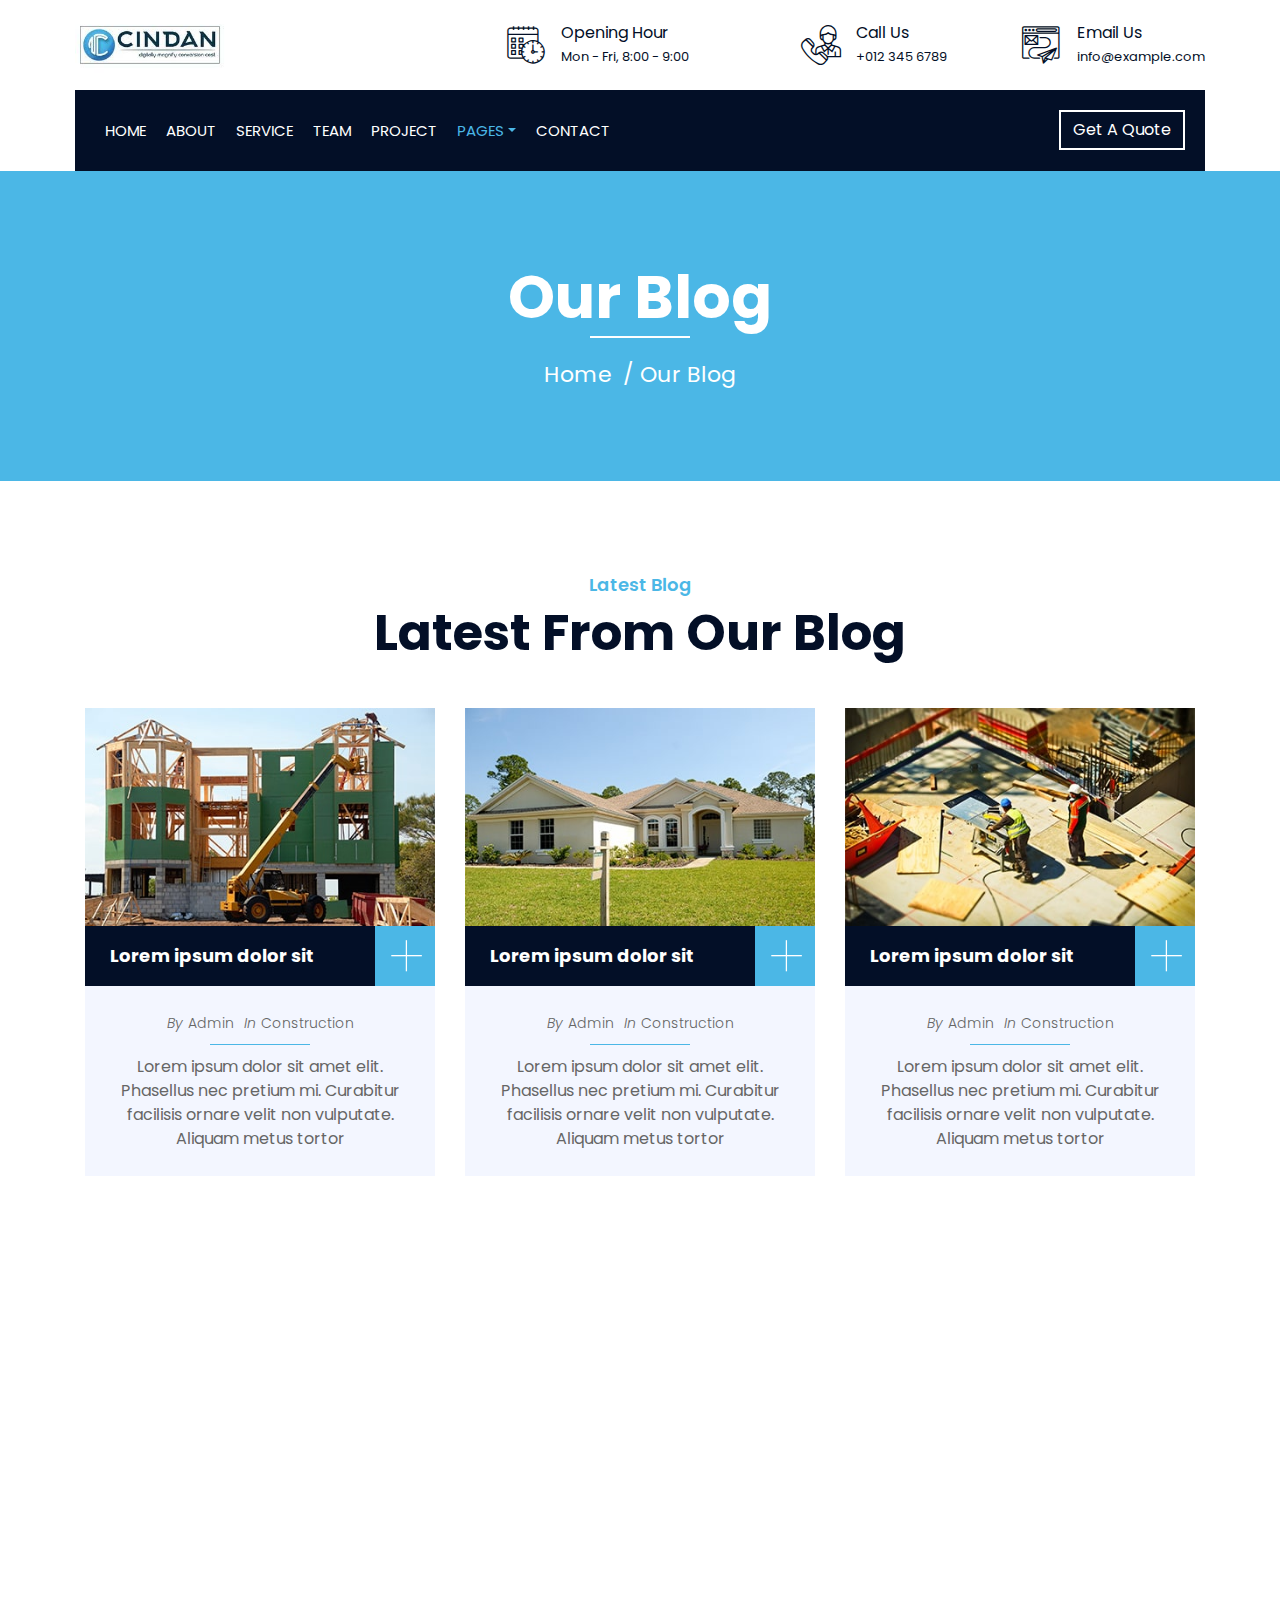
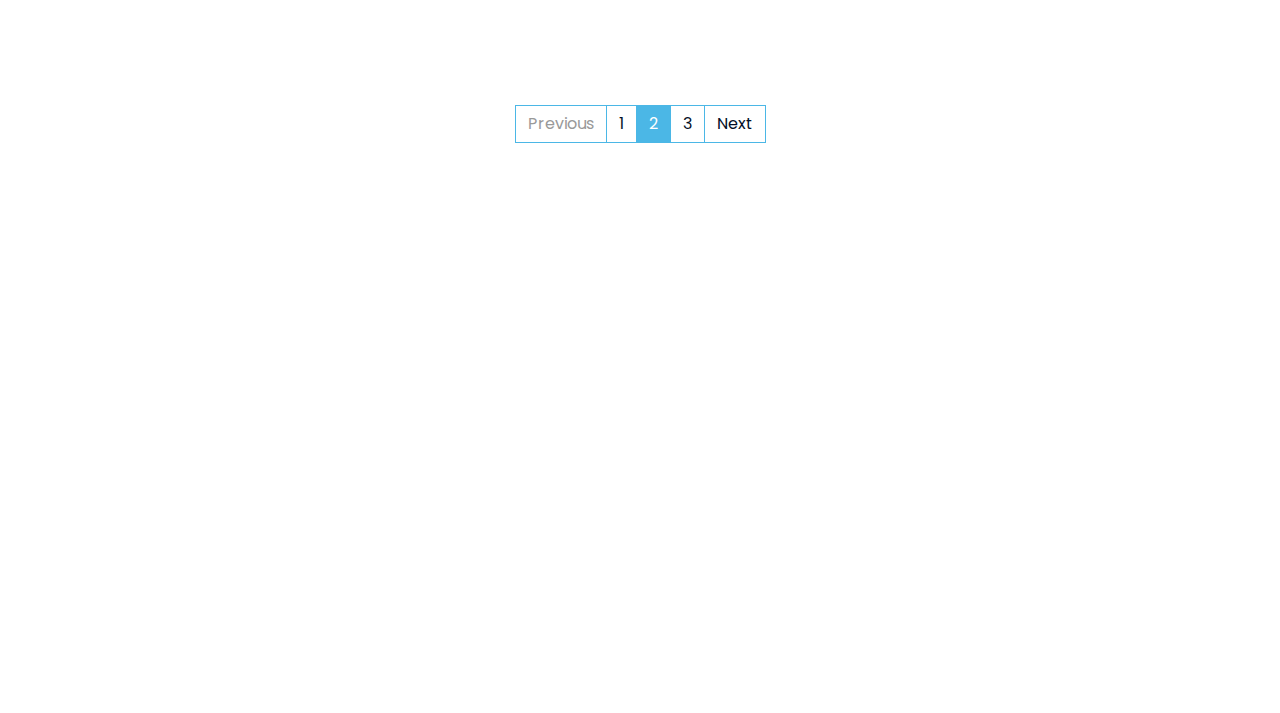
<file: construction-company-website-template/blog.html>
<!DOCTYPE html>
<html lang="en">
    <head>
        <meta charset="utf-8">
        <title>Builderz - Construction Company Website Template</title>
        <meta content="width=device-width, initial-scale=1.0" name="viewport">
        <meta content="Construction Company Website Template" name="keywords">
        <meta content="Construction Company Website Template" name="description">

        <!-- Favicon -->
        <link href="img/favicon.ico" rel="icon">

        <!-- Google Font -->
        <link href="https://fonts.googleapis.com/css2?family=Poppins:wght@100;200;300;400;500;600;700;800;900&display=swap" rel="stylesheet">

        <!-- CSS Libraries -->
        <link href="https://stackpath.bootstrapcdn.com/bootstrap/4.4.1/css/bootstrap.min.css" rel="stylesheet">
        <link href="https://cdnjs.cloudflare.com/ajax/libs/font-awesome/5.10.0/css/all.min.css" rel="stylesheet">
        <link href="lib/flaticon/font/flaticon.css" rel="stylesheet"> 
        <link href="lib/animate/animate.min.css" rel="stylesheet">
        <link href="lib/owlcarousel/assets/owl.carousel.min.css" rel="stylesheet">
        <link href="lib/lightbox/css/lightbox.min.css" rel="stylesheet">
        <link href="lib/slick/slick.css" rel="stylesheet">
        <link href="lib/slick/slick-theme.css" rel="stylesheet">

        <!-- Template Stylesheet -->
        <link href="css/style.css" rel="stylesheet">
    </head>

    <body>
        <div class="wrapper">
            <!-- Top Bar Start -->
            <div class="top-bar">
                <div class="container-fluid">
                    <div class="row align-items-center">
                        <div class="col-lg-4 col-md-12">
                            <div class="logo">
                                <a href="index.html">
                                    <img src="img/cindan_log.jpeg" alt="Logo">
                                </a>
                            </div>
                        </div>
                        <div class="col-lg-8 col-md-7 d-none d-lg-block">
                            <div class="row">
                                <div class="col-4">
                                    <div class="top-bar-item">
                                        <div class="top-bar-icon">
                                            <i class="flaticon-calendar"></i>
                                        </div>
                                        <div class="top-bar-text">
                                            <h3>Opening Hour</h3>
                                            <p>Mon - Fri, 8:00 - 9:00</p>
                                        </div>
                                    </div>
                                </div>
                                <div class="col-4">
                                    <div class="top-bar-item">
                                        <div class="top-bar-icon">
                                            <i class="flaticon-call"></i>
                                        </div>
                                        <div class="top-bar-text">
                                            <h3>Call Us</h3>
                                            <p>+012 345 6789</p>
                                        </div>
                                    </div>
                                </div>
                                <div class="col-4">
                                    <div class="top-bar-item">
                                        <div class="top-bar-icon">
                                            <i class="flaticon-send-mail"></i>
                                        </div>
                                        <div class="top-bar-text">
                                            <h3>Email Us</h3>
                                            <p>info@example.com</p>
                                        </div>
                                    </div>
                                </div>
                            </div>
                        </div>
                    </div>
                </div>
            </div>
            <!-- Top Bar End -->

            <!-- Nav Bar Start -->
            <div class="nav-bar">
                <div class="container-fluid">
                    <nav class="navbar navbar-expand-lg bg-dark navbar-dark">
                        <a href="#" class="navbar-brand">MENU</a>
                        <button type="button" class="navbar-toggler" data-toggle="collapse" data-target="#navbarCollapse">
                            <span class="navbar-toggler-icon"></span>
                        </button>

                        <div class="collapse navbar-collapse justify-content-between" id="navbarCollapse">
                            <div class="navbar-nav mr-auto">
                                <a href="index.html" class="nav-item nav-link">Home</a>
                                <a href="about.html" class="nav-item nav-link">About</a>
                                <a href="service.html" class="nav-item nav-link">Service</a>
                                <a href="team.html" class="nav-item nav-link">Team</a>
                                <a href="portfolio.html" class="nav-item nav-link">Project</a>
                                <div class="nav-item dropdown">
                                    <a href="#" class="nav-link dropdown-toggle active" data-toggle="dropdown">Pages</a>
                                    <div class="dropdown-menu">
                                        <a href="blog.html" class="dropdown-item">Blog Page</a>
                                        <a href="single.html" class="dropdown-item">Single Page</a>
                                    </div>
                                </div>
                                <a href="contact.html" class="nav-item nav-link">Contact</a>
                            </div>
                            <div class="ml-auto">
                                <a class="btn" href="#">Get A Quote</a>
                            </div>
                        </div>
                    </nav>
                </div>
            </div>
            <!-- Nav Bar End -->
            
            
            <!-- Page Header Start -->
            <div class="page-header">
                <div class="container">
                    <div class="row">
                        <div class="col-12">
                            <h2>Our Blog</h2>
                        </div>
                        <div class="col-12">
                            <a href="">Home</a>
                            <a href="">Our Blog</a>
                        </div>
                    </div>
                </div>
            </div>
            <!-- Page Header End -->


            <!-- Blog Start -->
            <div class="blog">
                <div class="container">
                    <div class="section-header text-center">
                        <p>Latest Blog</p>
                        <h2>Latest From Our Blog</h2>
                    </div>
                    <div class="row blog-page">
                        <div class="col-lg-4 col-md-6 wow fadeInUp" data-wow-delay="0.2s">
                            <div class="blog-item">
                                <div class="blog-img">
                                    <img src="img/blog-1.jpg" alt="Image">
                                </div>
                                <div class="blog-title">
                                    <h3>Lorem ipsum dolor sit</h3>
                                    <a class="btn" href="">+</a>
                                </div>
                                <div class="blog-meta">
                                    <p>By<a href="">Admin</a></p>
                                    <p>In<a href="">Construction</a></p>
                                </div>
                                <div class="blog-text">
                                    <p>
                                        Lorem ipsum dolor sit amet elit. Phasellus nec pretium mi. Curabitur facilisis ornare velit non vulputate. Aliquam metus tortor
                                    </p>
                                </div>
                            </div>
                        </div>
                        <div class="col-lg-4 col-md-6 wow fadeInUp">
                            <div class="blog-item">
                                <div class="blog-img">
                                    <img src="img/blog-2.jpg" alt="Image">
                                </div>
                                <div class="blog-title">
                                    <h3>Lorem ipsum dolor sit</h3>
                                    <a class="btn" href="">+</a>
                                </div>
                                <div class="blog-meta">
                                    <p>By<a href="">Admin</a></p>
                                    <p>In<a href="">Construction</a></p>
                                </div>
                                <div class="blog-text">
                                    <p>
                                        Lorem ipsum dolor sit amet elit. Phasellus nec pretium mi. Curabitur facilisis ornare velit non vulputate. Aliquam metus tortor
                                    </p>
                                </div>
                            </div>
                        </div>
                        <div class="col-lg-4 col-md-6 wow fadeInUp" data-wow-delay="0.2s">
                            <div class="blog-item">
                                <div class="blog-img">
                                    <img src="img/blog-3.jpg" alt="Image">
                                </div>
                                <div class="blog-title">
                                    <h3>Lorem ipsum dolor sit</h3>
                                    <a class="btn" href="">+</a>
                                </div>
                                <div class="blog-meta">
                                    <p>By<a href="">Admin</a></p>
                                    <p>In<a href="">Construction</a></p>
                                </div>
                                <div class="blog-text">
                                    <p>
                                        Lorem ipsum dolor sit amet elit. Phasellus nec pretium mi. Curabitur facilisis ornare velit non vulputate. Aliquam metus tortor
                                    </p>
                                </div>
                            </div>
                        </div>
                        <div class="col-lg-4 col-md-6 wow fadeInUp" data-wow-delay="0.2s">
                            <div class="blog-item">
                                <div class="blog-img">
                                    <img src="img/blog-1.jpg" alt="Image">
                                </div>
                                <div class="blog-title">
                                    <h3>Lorem ipsum dolor sit</h3>
                                    <a class="btn" href="">+</a>
                                </div>
                                <div class="blog-meta">
                                    <p>By<a href="">Admin</a></p>
                                    <p>In<a href="">Construction</a></p>
                                </div>
                                <div class="blog-text">
                                    <p>
                                        Lorem ipsum dolor sit amet elit. Phasellus nec pretium mi. Curabitur facilisis ornare velit non vulputate. Aliquam metus tortor
                                    </p>
                                </div>
                            </div>
                        </div>
                        <div class="col-lg-4 col-md-6 wow fadeInUp">
                            <div class="blog-item">
                                <div class="blog-img">
                                    <img src="img/blog-2.jpg" alt="Image">
                                </div>
                                <div class="blog-title">
                                    <h3>Lorem ipsum dolor sit</h3>
                                    <a class="btn" href="">+</a>
                                </div>
                                <div class="blog-meta">
                                    <p>By<a href="">Admin</a></p>
                                    <p>In<a href="">Construction</a></p>
                                </div>
                                <div class="blog-text">
                                    <p>
                                        Lorem ipsum dolor sit amet elit. Phasellus nec pretium mi. Curabitur facilisis ornare velit non vulputate. Aliquam metus tortor
                                    </p>
                                </div>
                            </div>
                        </div>
                        <div class="col-lg-4 col-md-6 wow fadeInUp" data-wow-delay="0.2s">
                            <div class="blog-item">
                                <div class="blog-img">
                                    <img src="img/blog-3.jpg" alt="Image">
                                </div>
                                <div class="blog-title">
                                    <h3>Lorem ipsum dolor sit</h3>
                                    <a class="btn" href="">+</a>
                                </div>
                                <div class="blog-meta">
                                    <p>By<a href="">Admin</a></p>
                                    <p>In<a href="">Construction</a></p>
                                </div>
                                <div class="blog-text">
                                    <p>
                                        Lorem ipsum dolor sit amet elit. Phasellus nec pretium mi. Curabitur facilisis ornare velit non vulputate. Aliquam metus tortor
                                    </p>
                                </div>
                            </div>
                        </div>
                    </div>
                    <div class="row">
                        <div class="col-12">
                            <ul class="pagination justify-content-center">
                                <li class="page-item disabled"><a class="page-link" href="#">Previous</a></li>
                                <li class="page-item"><a class="page-link" href="#">1</a></li>
                                <li class="page-item active"><a class="page-link" href="#">2</a></li>
                                <li class="page-item"><a class="page-link" href="#">3</a></li>
                                <li class="page-item"><a class="page-link" href="#">Next</a></li>
                            </ul> 
                        </div>
                    </div>
                </div>
            </div>
            <!-- Blog End -->


            <!-- Footer Start -->
            <div class="footer wow fadeIn" data-wow-delay="0.3s">
                <div class="container">
                    <div class="row">
                        <div class="col-md-6 col-lg-3">
                            <div class="footer-contact">
                                <h2>Office Contact</h2>
                                <p><i class="fa fa-map-marker-alt"></i>123 Street, New York, USA</p>
                                <p><i class="fa fa-phone-alt"></i>+012 345 67890</p>
                                <p><i class="fa fa-envelope"></i>info@example.com</p>
                                <div class="footer-social">
                                    <a href=""><i class="fab fa-twitter"></i></a>
                                    <a href=""><i class="fab fa-facebook-f"></i></a>
                                    <a href=""><i class="fab fa-youtube"></i></a>
                                    <a href=""><i class="fab fa-instagram"></i></a>
                                    <a href=""><i class="fab fa-linkedin-in"></i></a>
                                </div>
                            </div>
                        </div>
                        <div class="col-md-6 col-lg-3">
                            <div class="footer-link">
                                <h2>Services Areas</h2>
                                <a href="">Building Construction</a>
                                <a href="">House Renovation</a>
                                <a href="">Architecture Design</a>
                                <a href="">Interior Design</a>
                                <a href="">Painting</a>
                            </div>
                        </div>
                        <div class="col-md-6 col-lg-3">
                            <div class="footer-link">
                                <h2>Useful Pages</h2>
                                <a href="">About Us</a>
                                <a href="">Contact Us</a>
                                <a href="">Our Team</a>
                                <a href="">Projects</a>
                                <a href="">Testimonial</a>
                            </div>
                        </div>
                        <div class="col-md-6 col-lg-3">
                            <div class="newsletter">
                                <h2>Newsletter</h2>
                                <p>
                                    Lorem ipsum dolor sit amet elit. Phasellus nec pretium mi. Curabitur facilisis ornare velit non vulpu
                                </p>
                                <div class="form">
                                    <input class="form-control" placeholder="Email here">
                                    <button class="btn">Submit</button>
                                </div>
                            </div>
                        </div>
                    </div>
                </div>
                <div class="container footer-menu">
                    <div class="f-menu">
                        <a href="">Terms of use</a>
                        <a href="">Privacy policy</a>
                        <a href="">Cookies</a>
                        <a href="">Help</a>
                        <a href="">FQAs</a>
                    </div>
                </div>
                <div class="container copyright">
                    <div class="row">
                        <div class="col-md-6">
                            <p>&copy; <a href="#">Your Site Name</a>, All Right Reserved.</p>
                        </div>
                        <div class="col-md-6">
                            <p>Designed By <a href="https://htmlcodex.com">HTML Codex</a></p>
                        </div>
                    </div>
                </div>
            </div>
            <!-- Footer End -->

            <a href="#" class="back-to-top"><i class="fa fa-chevron-up"></i></a>
        </div>

        <!-- JavaScript Libraries -->
        <script src="https://code.jquery.com/jquery-3.4.1.min.js"></script>
        <script src="https://stackpath.bootstrapcdn.com/bootstrap/4.4.1/js/bootstrap.bundle.min.js"></script>
        <script src="lib/easing/easing.min.js"></script>
        <script src="lib/wow/wow.min.js"></script>
        <script src="lib/owlcarousel/owl.carousel.min.js"></script>
        <script src="lib/isotope/isotope.pkgd.min.js"></script>
        <script src="lib/lightbox/js/lightbox.min.js"></script>
        <script src="lib/waypoints/waypoints.min.js"></script>
        <script src="lib/counterup/counterup.min.js"></script>
        <script src="lib/slick/slick.min.js"></script>

        <!-- Template Javascript -->
        <script src="js/main.js"></script>
    </body>
</html>
</file>
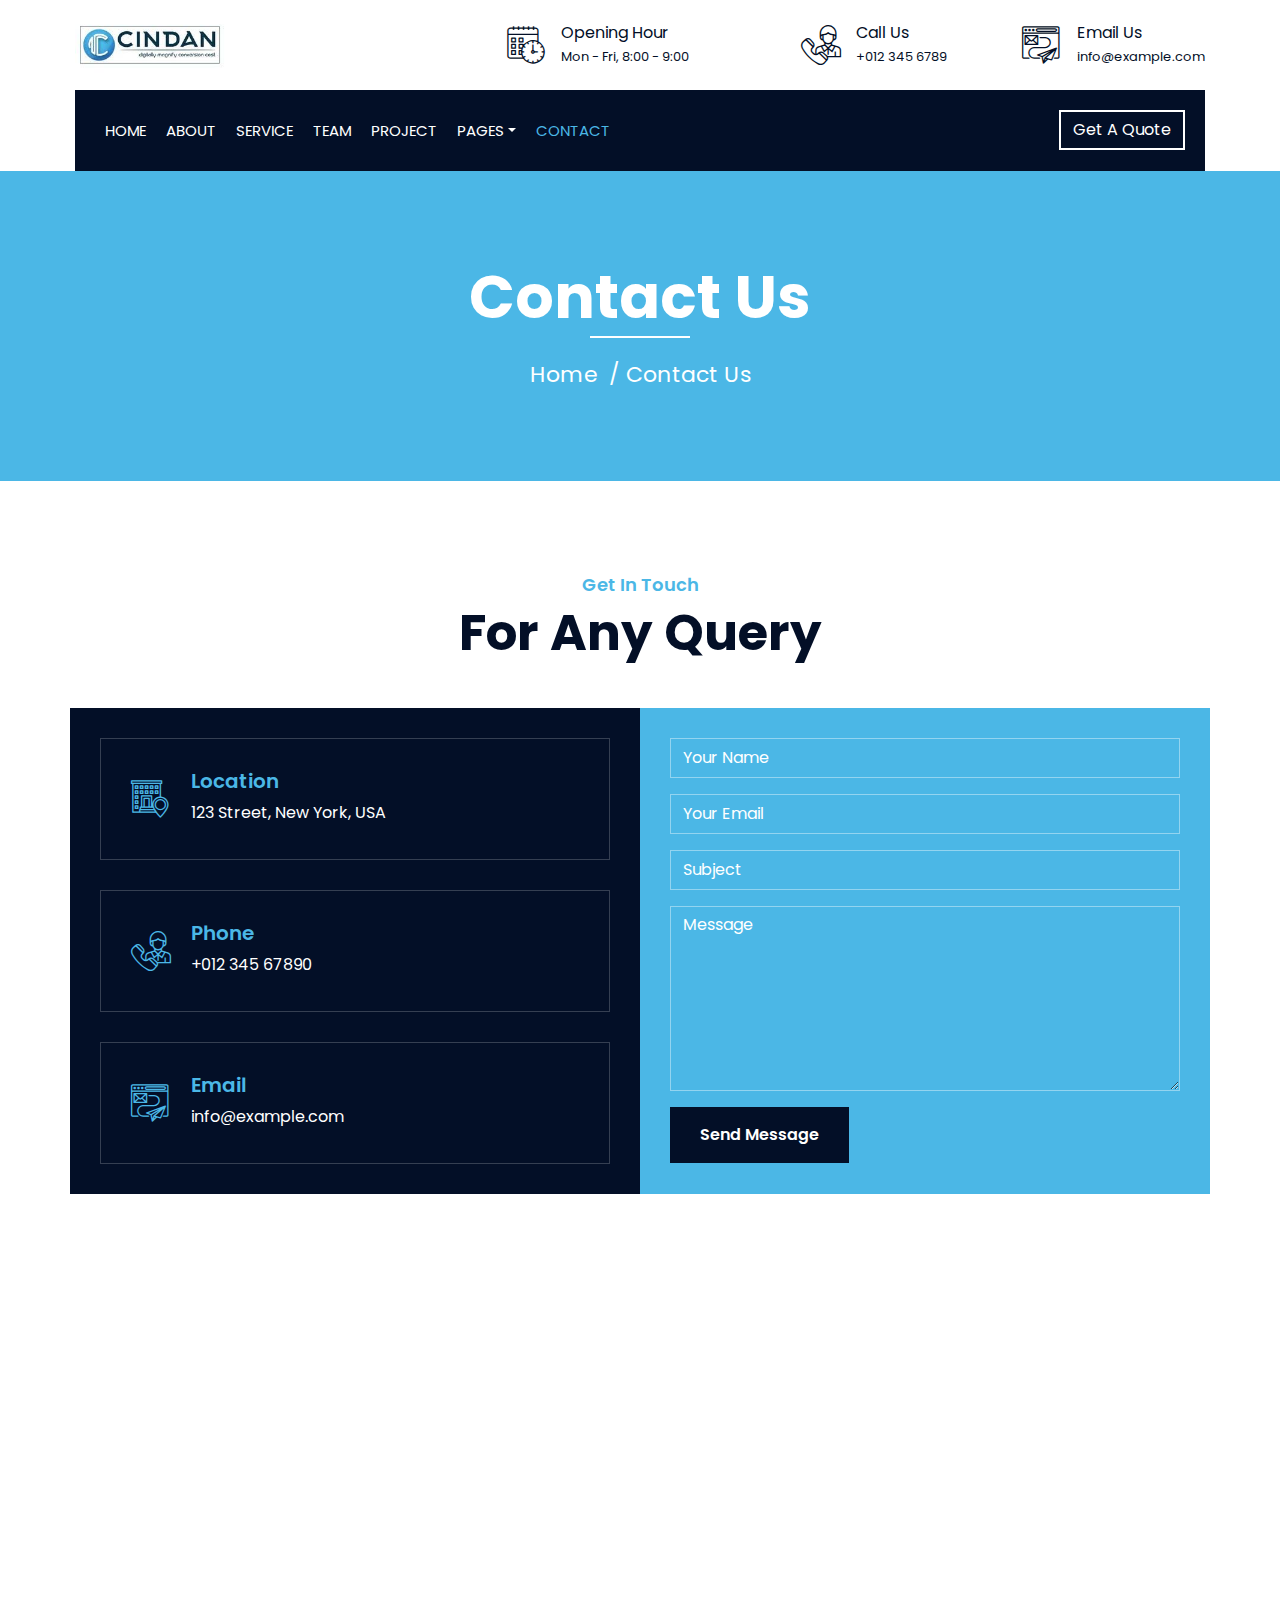
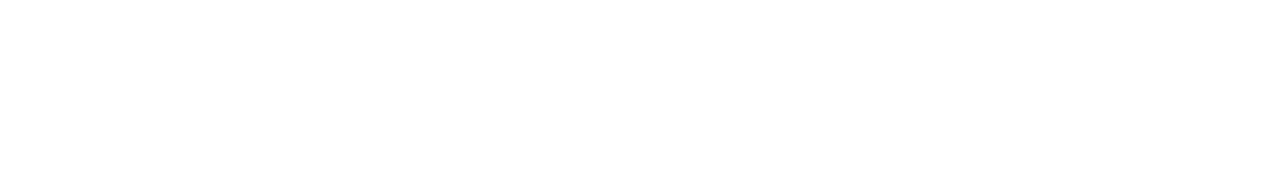
<file: construction-company-website-template/contact.html>
<!DOCTYPE html>
<html lang="en">
    <head>
        <meta charset="utf-8">
        <title>Builderz - Construction Company Website Template</title>
        <meta content="width=device-width, initial-scale=1.0" name="viewport">
        <meta content="Construction Company Website Template" name="keywords">
        <meta content="Construction Company Website Template" name="description">

        <!-- Favicon -->
        <link href="img/favicon.ico" rel="icon">

        <!-- Google Font -->
        <link href="https://fonts.googleapis.com/css2?family=Poppins:wght@100;200;300;400;500;600;700;800;900&display=swap" rel="stylesheet">

        <!-- CSS Libraries -->
        <link href="https://stackpath.bootstrapcdn.com/bootstrap/4.4.1/css/bootstrap.min.css" rel="stylesheet">
        <link href="https://cdnjs.cloudflare.com/ajax/libs/font-awesome/5.10.0/css/all.min.css" rel="stylesheet">
        <link href="lib/flaticon/font/flaticon.css" rel="stylesheet"> 
        <link href="lib/animate/animate.min.css" rel="stylesheet">
        <link href="lib/owlcarousel/assets/owl.carousel.min.css" rel="stylesheet">
        <link href="lib/lightbox/css/lightbox.min.css" rel="stylesheet">
        <link href="lib/slick/slick.css" rel="stylesheet">
        <link href="lib/slick/slick-theme.css" rel="stylesheet">

        <!-- Template Stylesheet -->
        <link href="css/style.css" rel="stylesheet">
    </head>

    <body>
        <div class="wrapper">
            <!-- Top Bar Start -->
            <div class="top-bar">
                <div class="container-fluid">
                    <div class="row align-items-center">
                        <div class="col-lg-4 col-md-12">
                            <div class="logo">
                                <a href="index.html">
                                    <img src="img/cindan_log.jpeg" alt="Logo"> 
                                </a>
                            </div>
                        </div>
                        <div class="col-lg-8 col-md-7 d-none d-lg-block">
                            <div class="row">
                                <div class="col-4">
                                    <div class="top-bar-item">
                                        <div class="top-bar-icon">
                                            <i class="flaticon-calendar"></i>
                                        </div>
                                        <div class="top-bar-text">
                                            <h3>Opening Hour</h3>
                                            <p>Mon - Fri, 8:00 - 9:00</p>
                                        </div>
                                    </div>
                                </div>
                                <div class="col-4">
                                    <div class="top-bar-item">
                                        <div class="top-bar-icon">
                                            <i class="flaticon-call"></i>
                                        </div>
                                        <div class="top-bar-text">
                                            <h3>Call Us</h3>
                                            <p>+012 345 6789</p>
                                        </div>
                                    </div>
                                </div>
                                <div class="col-4">
                                    <div class="top-bar-item">
                                        <div class="top-bar-icon">
                                            <i class="flaticon-send-mail"></i>
                                        </div>
                                        <div class="top-bar-text">
                                            <h3>Email Us</h3>
                                            <p>info@example.com</p>
                                        </div>
                                    </div>
                                </div>
                            </div>
                        </div>
                    </div>
                </div>
            </div>
            <!-- Top Bar End -->

            <!-- Nav Bar Start -->
            <div class="nav-bar">
                <div class="container-fluid">
                    <nav class="navbar navbar-expand-lg bg-dark navbar-dark">
                        <a href="#" class="navbar-brand">MENU</a>
                        <button type="button" class="navbar-toggler" data-toggle="collapse" data-target="#navbarCollapse">
                            <span class="navbar-toggler-icon"></span>
                        </button>

                        <div class="collapse navbar-collapse justify-content-between" id="navbarCollapse">
                            <div class="navbar-nav mr-auto">
                                <a href="index.html" class="nav-item nav-link">Home</a>
                                <a href="about.html" class="nav-item nav-link">About</a>
                                <a href="service.html" class="nav-item nav-link">Service</a>
                                <a href="team.html" class="nav-item nav-link">Team</a>
                                <a href="portfolio.html" class="nav-item nav-link">Project</a>
                                <div class="nav-item dropdown">
                                    <a href="#" class="nav-link dropdown-toggle" data-toggle="dropdown">Pages</a>
                                    <div class="dropdown-menu">
                                        <a href="blog.html" class="dropdown-item">Blog Page</a>
                                        <a href="single.html" class="dropdown-item">Single Page</a>
                                    </div>
                                </div>
                                <a href="contact.html" class="nav-item nav-link active">Contact</a>
                            </div>
                            <div class="ml-auto">
                                <a class="btn" href="#">Get A Quote</a>
                            </div>
                        </div>
                    </nav>
                </div>
            </div>
            <!-- Nav Bar End -->
            
            
            <!-- Page Header Start -->
            <div class="page-header">
                <div class="container">
                    <div class="row">
                        <div class="col-12">
                            <h2>Contact Us</h2>
                        </div>
                        <div class="col-12">
                            <a href="">Home</a>
                            <a href="">Contact Us</a>
                        </div>
                    </div>
                </div>
            </div>
            <!-- Page Header End -->


            <!-- Contact Start -->
            <div class="contact wow fadeInUp">
                <div class="container">
                    <div class="section-header text-center">
                        <p>Get In Touch</p>
                        <h2>For Any Query</h2>
                    </div>
                    <div class="row">
                        <div class="col-md-6">
                            <div class="contact-info">
                                <div class="contact-item">
                                    <i class="flaticon-address"></i>
                                    <div class="contact-text">
                                        <h2>Location</h2>
                                        <p>123 Street, New York, USA</p>
                                    </div>
                                </div>
                                <div class="contact-item">
                                    <i class="flaticon-call"></i>
                                    <div class="contact-text">
                                        <h2>Phone</h2>
                                        <p>+012 345 67890</p>
                                    </div>
                                </div>
                                <div class="contact-item">
                                    <i class="flaticon-send-mail"></i>
                                    <div class="contact-text">
                                        <h2>Email</h2>
                                        <p>info@example.com</p>
                                    </div>
                                </div>
                            </div>
                        </div>
                        <div class="col-md-6">
                            <div class="contact-form">
                                <div id="success"></div>
                                <form name="sentMessage" id="contactForm" novalidate="novalidate">
                                    <div class="control-group">
                                        <input type="text" class="form-control" id="name" placeholder="Your Name" required="required" data-validation-required-message="Please enter your name" />
                                        <p class="help-block text-danger"></p>
                                    </div>
                                    <div class="control-group">
                                        <input type="email" class="form-control" id="email" placeholder="Your Email" required="required" data-validation-required-message="Please enter your email" />
                                        <p class="help-block text-danger"></p>
                                    </div>
                                    <div class="control-group">
                                        <input type="text" class="form-control" id="subject" placeholder="Subject" required="required" data-validation-required-message="Please enter a subject" />
                                        <p class="help-block text-danger"></p>
                                    </div>
                                    <div class="control-group">
                                        <textarea class="form-control" id="message" placeholder="Message" required="required" data-validation-required-message="Please enter your message"></textarea>
                                        <p class="help-block text-danger"></p>
                                    </div>
                                    <div>
                                        <button class="btn" type="submit" id="sendMessageButton">Send Message</button>
                                    </div>
                                </form>
                            </div>
                        </div>
                    </div>
                </div>
            </div>
            <!-- Contact End -->


            <!-- Footer Start -->
            <div class="footer wow fadeIn" data-wow-delay="0.3s">
                <div class="container">
                    <div class="row">
                        <div class="col-md-6 col-lg-3">
                            <div class="footer-contact">
                                <h2>Office Contact</h2>
                                <p><i class="fa fa-map-marker-alt"></i>123 Street, New York, USA</p>
                                <p><i class="fa fa-phone-alt"></i>+012 345 67890</p>
                                <p><i class="fa fa-envelope"></i>info@example.com</p>
                                <div class="footer-social">
                                    <a href=""><i class="fab fa-twitter"></i></a>
                                    <a href=""><i class="fab fa-facebook-f"></i></a>
                                    <a href=""><i class="fab fa-youtube"></i></a>
                                    <a href=""><i class="fab fa-instagram"></i></a>
                                    <a href=""><i class="fab fa-linkedin-in"></i></a>
                                </div>
                            </div>
                        </div>
                        <div class="col-md-6 col-lg-3">
                            <div class="footer-link">
                                <h2>Services Areas</h2>
                                <a href="">Building Construction</a>
                                <a href="">House Renovation</a>
                                <a href="">Architecture Design</a>
                                <a href="">Interior Design</a>
                                <a href="">Painting</a>
                            </div>
                        </div>
                        <div class="col-md-6 col-lg-3">
                            <div class="footer-link">
                                <h2>Useful Pages</h2>
                                <a href="">About Us</a>
                                <a href="">Contact Us</a>
                                <a href="">Our Team</a>
                                <a href="">Projects</a>
                                <a href="">Testimonial</a>
                            </div>
                        </div>
                        <div class="col-md-6 col-lg-3">
                            <div class="newsletter">
                                <h2>Newsletter</h2>
                                <p>
                                    Lorem ipsum dolor sit amet elit. Phasellus nec pretium mi. Curabitur facilisis ornare velit non vulpu
                                </p>
                                <div class="form">
                                    <input class="form-control" placeholder="Email here">
                                    <button class="btn">Submit</button>
                                </div>
                            </div>
                        </div>
                    </div>
                </div>
                <div class="container footer-menu">
                    <div class="f-menu">
                        <a href="">Terms of use</a>
                        <a href="">Privacy policy</a>
                        <a href="">Cookies</a>
                        <a href="">Help</a>
                        <a href="">FQAs</a>
                    </div>
                </div>
                <div class="container copyright">
                    <div class="row">
                        <div class="col-md-6">
                            <p>&copy; <a href="#">Your Site Name</a>, All Right Reserved.</p>
                        </div>
                        <div class="col-md-6">
                            <p>Designed By <a href="https://htmlcodex.com">HTML Codex</a></p>
                        </div>
                    </div>
                </div>
            </div>
            <!-- Footer End -->

            <a href="#" class="back-to-top"><i class="fa fa-chevron-up"></i></a>
        </div>

        <!-- JavaScript Libraries -->
        <script src="https://code.jquery.com/jquery-3.4.1.min.js"></script>
        <script src="https://stackpath.bootstrapcdn.com/bootstrap/4.4.1/js/bootstrap.bundle.min.js"></script>
        <script src="lib/easing/easing.min.js"></script>
        <script src="lib/wow/wow.min.js"></script>
        <script src="lib/owlcarousel/owl.carousel.min.js"></script>
        <script src="lib/isotope/isotope.pkgd.min.js"></script>
        <script src="lib/lightbox/js/lightbox.min.js"></script>
        <script src="lib/waypoints/waypoints.min.js"></script>
        <script src="lib/counterup/counterup.min.js"></script>
        <script src="lib/slick/slick.min.js"></script>
        
        <!-- Contact Javascript File -->
        <script src="mail/jqBootstrapValidation.min.js"></script>
        <script src="mail/contact.js"></script>

        <!-- Template Javascript -->
        <script src="js/main.js"></script>
    </body>
</html>
</file>
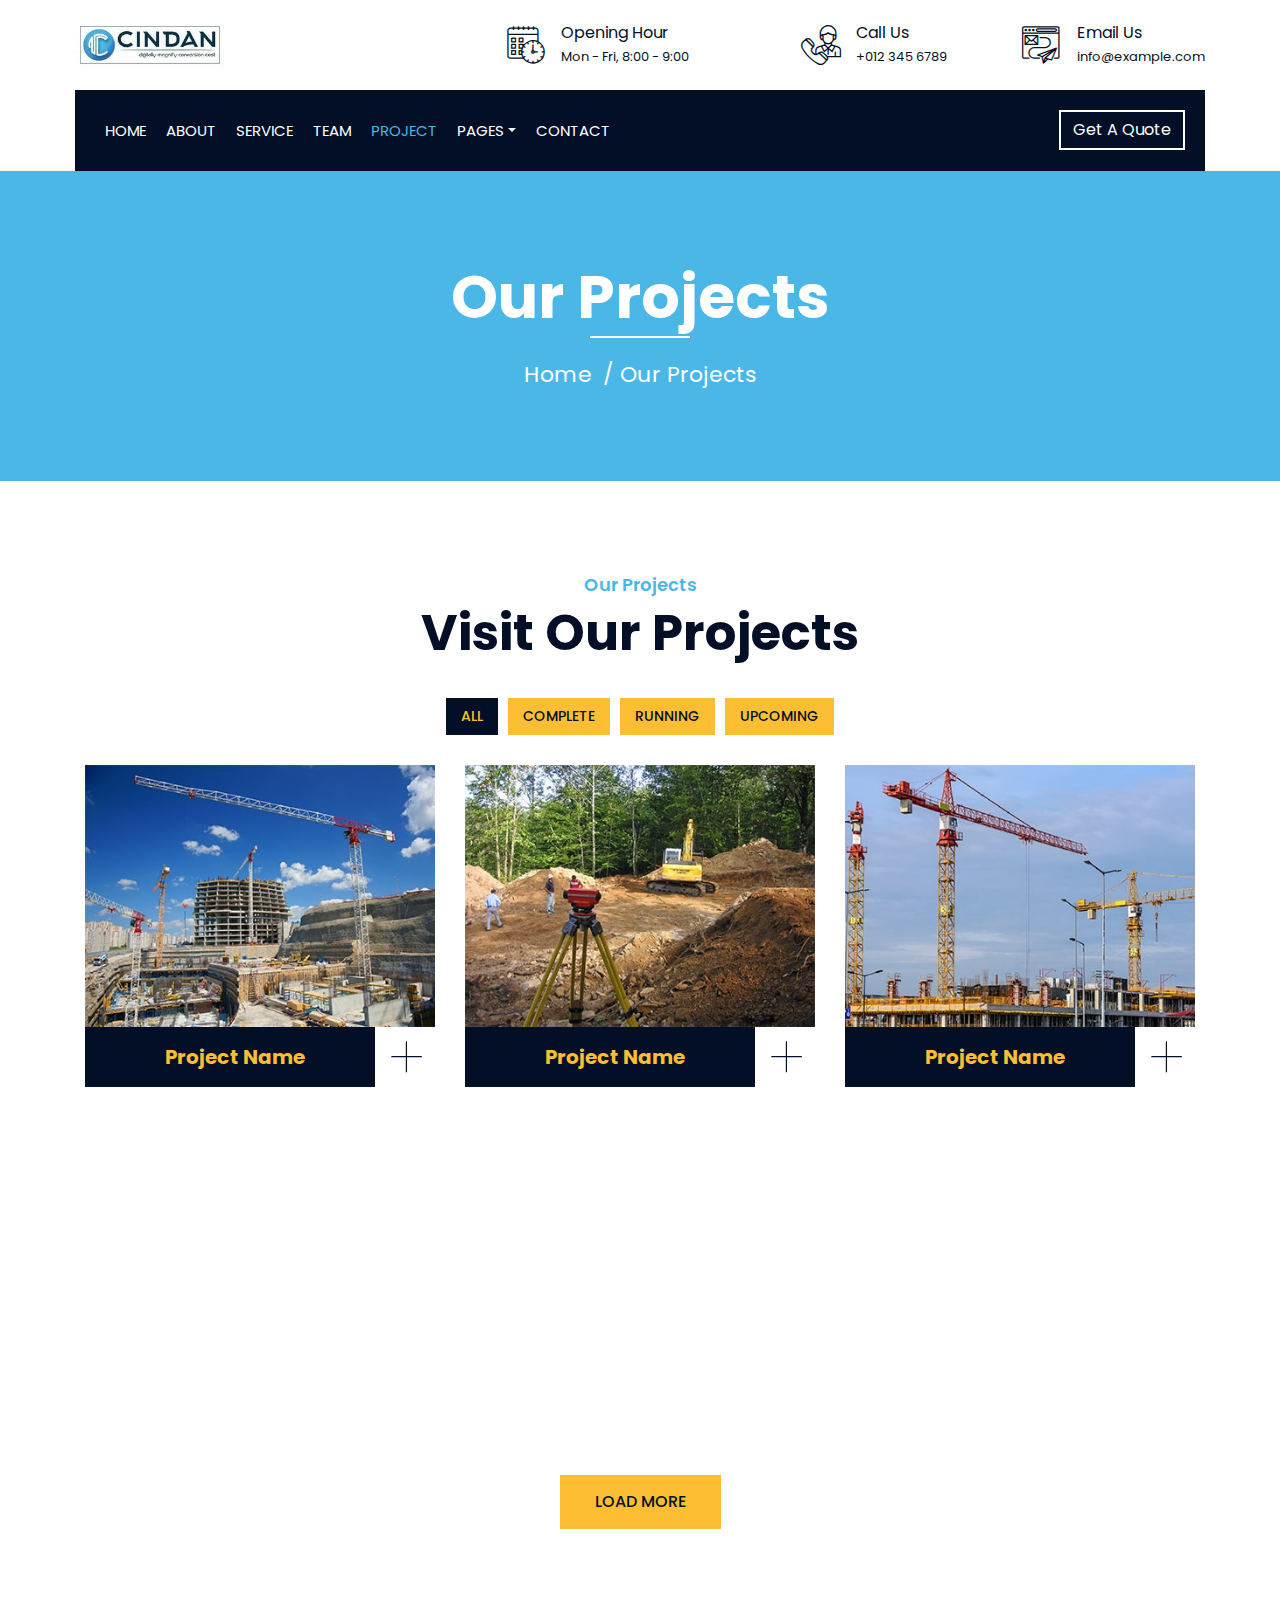
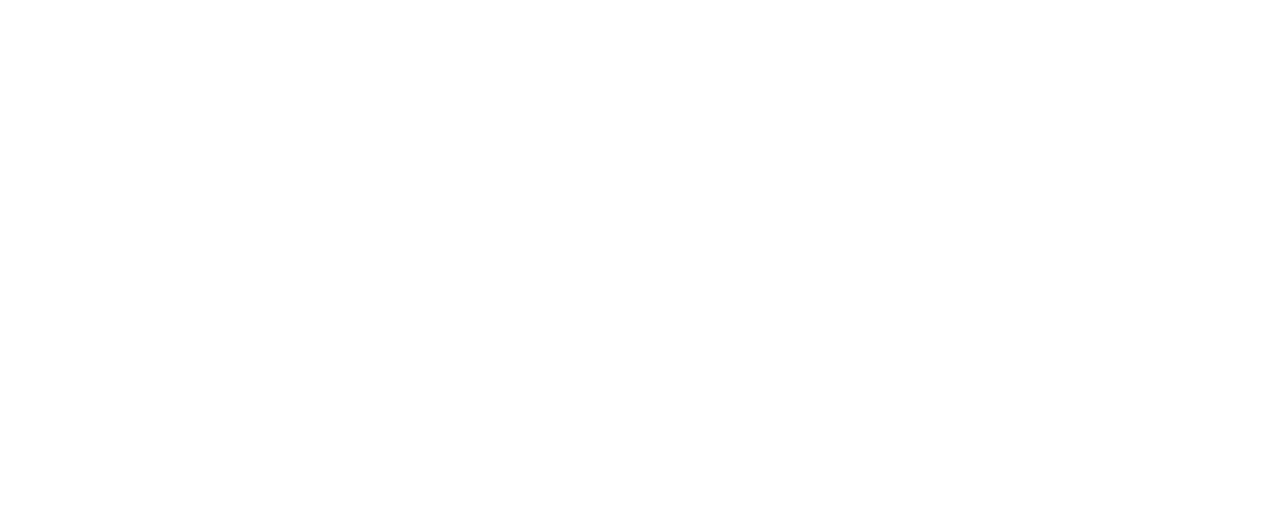
<file: construction-company-website-template/portfolio.html>
<!DOCTYPE html>
<html lang="en">
    <head>
        <meta charset="utf-8">
        <title>Builderz - Construction Company Website Template</title>
        <meta content="width=device-width, initial-scale=1.0" name="viewport">
        <meta content="Construction Company Website Template" name="keywords">
        <meta content="Construction Company Website Template" name="description">

        <!-- Favicon -->
        <link href="img/favicon.ico" rel="icon">

        <!-- Google Font -->
        <link href="https://fonts.googleapis.com/css2?family=Poppins:wght@100;200;300;400;500;600;700;800;900&display=swap" rel="stylesheet">

        <!-- CSS Libraries -->
        <link href="https://stackpath.bootstrapcdn.com/bootstrap/4.4.1/css/bootstrap.min.css" rel="stylesheet">
        <link href="https://cdnjs.cloudflare.com/ajax/libs/font-awesome/5.10.0/css/all.min.css" rel="stylesheet">
        <link href="lib/flaticon/font/flaticon.css" rel="stylesheet"> 
        <link href="lib/animate/animate.min.css" rel="stylesheet">
        <link href="lib/owlcarousel/assets/owl.carousel.min.css" rel="stylesheet">
        <link href="lib/lightbox/css/lightbox.min.css" rel="stylesheet">
        <link href="lib/slick/slick.css" rel="stylesheet">
        <link href="lib/slick/slick-theme.css" rel="stylesheet">

        <!-- Template Stylesheet -->
        <link href="css/style.css" rel="stylesheet">
    </head>

    <body>
        <div class="wrapper">
            <!-- Top Bar Start -->
            <div class="top-bar">
                <div class="container-fluid">
                    <div class="row align-items-center">
                        <div class="col-lg-4 col-md-12">
                            <div class="logo">
                                <a href="index.html">
                                    <img src="img/cindan_log.jpeg" alt="Image">
                                </a>
                            </div>
                        </div>
                        <div class="col-lg-8 col-md-7 d-none d-lg-block">
                            <div class="row">
                                <div class="col-4">
                                    <div class="top-bar-item">
                                        <div class="top-bar-icon">
                                            <i class="flaticon-calendar"></i>
                                        </div>
                                        <div class="top-bar-text">
                                            <h3>Opening Hour</h3>
                                            <p>Mon - Fri, 8:00 - 9:00</p>
                                        </div>
                                    </div>
                                </div>
                                <div class="col-4">
                                    <div class="top-bar-item">
                                        <div class="top-bar-icon">
                                            <i class="flaticon-call"></i>
                                        </div>
                                        <div class="top-bar-text">
                                            <h3>Call Us</h3>
                                            <p>+012 345 6789</p>
                                        </div>
                                    </div>
                                </div>
                                <div class="col-4">
                                    <div class="top-bar-item">
                                        <div class="top-bar-icon">
                                            <i class="flaticon-send-mail"></i>
                                        </div>
                                        <div class="top-bar-text">
                                            <h3>Email Us</h3>
                                            <p>info@example.com</p>
                                        </div>
                                    </div>
                                </div>
                            </div>
                        </div>
                    </div>
                </div>
            </div>
            <!-- Top Bar End -->

            <!-- Nav Bar Start -->
            <div class="nav-bar">
                <div class="container-fluid">
                    <nav class="navbar navbar-expand-lg bg-dark navbar-dark">
                        <a href="#" class="navbar-brand">MENU</a>
                        <button type="button" class="navbar-toggler" data-toggle="collapse" data-target="#navbarCollapse">
                            <span class="navbar-toggler-icon"></span>
                        </button>

                        <div class="collapse navbar-collapse justify-content-between" id="navbarCollapse">
                            <div class="navbar-nav mr-auto">
                                <a href="index.html" class="nav-item nav-link">Home</a>
                                <a href="about.html" class="nav-item nav-link">About</a>
                                <a href="service.html" class="nav-item nav-link">Service</a>
                                <a href="team.html" class="nav-item nav-link">Team</a>
                                <a href="portfolio.html" class="nav-item nav-link active">Project</a>
                                <div class="nav-item dropdown">
                                    <a href="#" class="nav-link dropdown-toggle" data-toggle="dropdown">Pages</a>
                                    <div class="dropdown-menu">
                                        <a href="blog.html" class="dropdown-item">Blog Page</a>
                                        <a href="single.html" class="dropdown-item">Single Page</a>
                                    </div>
                                </div>
                                <a href="contact.html" class="nav-item nav-link">Contact</a>
                            </div>
                            <div class="ml-auto">
                                <a class="btn" href="#">Get A Quote</a>
                            </div>
                        </div>
                    </nav>
                </div>
            </div>
            <!-- Nav Bar End -->
            
            
            <!-- Page Header Start -->
            <div class="page-header">
                <div class="container">
                    <div class="row">
                        <div class="col-12">
                            <h2>Our Projects</h2>
                        </div>
                        <div class="col-12">
                            <a href="">Home</a>
                            <a href="">Our Projects</a>
                        </div>
                    </div>
                </div>
            </div>
            <!-- Page Header End -->


            <!-- Portfolio Start -->
            <div class="portfolio">
                <div class="container">
                    <div class="section-header text-center">
                        <p>Our Projects</p>
                        <h2>Visit Our Projects</h2>
                    </div>
                    <div class="row">
                        <div class="col-12">
                            <ul id="portfolio-flters">
                                <li data-filter="*" class="filter-active">All</li>
                                <li data-filter=".first">Complete</li>
                                <li data-filter=".second">Running</li>
                                <li data-filter=".third">Upcoming</li>
                            </ul>
                        </div>
                    </div>
                    <div class="row portfolio-container">
                        <div class="col-lg-4 col-md-6 col-sm-12 portfolio-item first wow fadeInUp" data-wow-delay="0.1s">
                            <div class="portfolio-warp">
                                <div class="portfolio-img">
                                    <img src="img/portfolio-1.jpg" alt="Image">
                                    <div class="portfolio-overlay">
                                        <p>
                                            Lorem ipsum dolor sit amet elit. Phasel nec pretium mi. Curabit facilis ornare velit non. Aliqu metus tortor, auctor id gravi condime, viverra quis sem.
                                        </p>
                                    </div>
                                </div>
                                <div class="portfolio-text">
                                    <h3>Project Name</h3>
                                    <a class="btn" href="img/portfolio-1.jpg" data-lightbox="portfolio">+</a>
                                </div>
                            </div>
                        </div>
                        <div class="col-lg-4 col-md-6 col-sm-12 portfolio-item second wow fadeInUp" data-wow-delay="0.2s">
                            <div class="portfolio-warp">
                                <div class="portfolio-img">
                                    <img src="img/portfolio-2.jpg" alt="Image">
                                    <div class="portfolio-overlay">
                                        <p>
                                            Lorem ipsum dolor sit amet elit. Phasel nec pretium mi. Curabit facilis ornare velit non. Aliqu metus tortor, auctor id gravi condime, viverra quis sem.
                                        </p>
                                    </div>
                                </div>
                                <div class="portfolio-text">
                                    <h3>Project Name</h3>
                                    <a class="btn" href="img/portfolio-2.jpg" data-lightbox="portfolio">+</a>
                                </div>
                            </div>
                        </div>
                        <div class="col-lg-4 col-md-6 col-sm-12 portfolio-item third wow fadeInUp" data-wow-delay="0.3s">
                            <div class="portfolio-warp">
                                <div class="portfolio-img">
                                    <img src="img/portfolio-3.jpg" alt="Image">
                                    <div class="portfolio-overlay">
                                        <p>
                                            Lorem ipsum dolor sit amet elit. Phasel nec pretium mi. Curabit facilis ornare velit non. Aliqu metus tortor, auctor id gravi condime, viverra quis sem.
                                        </p>
                                    </div>
                                </div>
                                <div class="portfolio-text">
                                    <h3>Project Name</h3>
                                    <a class="btn" href="img/portfolio-3.jpg" data-lightbox="portfolio">+</a>
                                </div>
                            </div>
                        </div>
                        <div class="col-lg-4 col-md-6 col-sm-12 portfolio-item first wow fadeInUp" data-wow-delay="0.4s">
                            <div class="portfolio-warp">
                                <div class="portfolio-img">
                                    <img src="img/portfolio-4.jpg" alt="Image">
                                    <div class="portfolio-overlay">
                                        <p>
                                            Lorem ipsum dolor sit amet elit. Phasel nec pretium mi. Curabit facilis ornare velit non. Aliqu metus tortor, auctor id gravi condime, viverra quis sem.
                                        </p>
                                    </div>
                                </div>
                                <div class="portfolio-text">
                                    <h3>Project Name</h3>
                                    <a class="btn" href="img/portfolio-4.jpg" data-lightbox="portfolio">+</a>
                                </div>
                            </div>
                        </div>
                        <div class="col-lg-4 col-md-6 col-sm-12 portfolio-item second wow fadeInUp" data-wow-delay="0.5s">
                            <div class="portfolio-warp">
                                <div class="portfolio-img">
                                    <img src="img/portfolio-5.jpg" alt="Image">
                                    <div class="portfolio-overlay">
                                        <p>
                                            Lorem ipsum dolor sit amet elit. Phasel nec pretium mi. Curabit facilis ornare velit non. Aliqu metus tortor, auctor id gravi condime, viverra quis sem.
                                        </p>
                                    </div>
                                </div>
                                <div class="portfolio-text">
                                    <h3>Project Name</h3>
                                    <a class="btn" href="img/portfolio-5.jpg" data-lightbox="portfolio">+</a>
                                </div>
                            </div>
                        </div>
                        <div class="col-lg-4 col-md-6 col-sm-12 portfolio-item third wow fadeInUp" data-wow-delay="0.6s">
                            <div class="portfolio-warp">
                                <div class="portfolio-img">
                                    <img src="img/portfolio-6.jpg" alt="Image">
                                    <div class="portfolio-overlay">
                                        <p>
                                            Lorem ipsum dolor sit amet elit. Phasel nec pretium mi. Curabit facilis ornare velit non. Aliqu metus tortor, auctor id gravi condime, viverra quis sem.
                                        </p>
                                    </div>
                                </div>
                                <div class="portfolio-text">
                                    <h3>Project Name</h3>
                                    <a class="btn" href="img/portfolio-6.jpg" data-lightbox="portfolio">+</a>
                                </div>
                            </div>
                        </div>
                    </div>
                    <div class="row">
                        <div class="col-12 load-more">
                            <a class="btn" href="#">Load More</a>
                        </div>
                    </div>
                </div>
            </div>
            <!-- Portfolio End -->


            <!-- Footer Start -->
            <div class="footer wow fadeIn" data-wow-delay="0.3s">
                <div class="container">
                    <div class="row">
                        <div class="col-md-6 col-lg-3">
                            <div class="footer-contact">
                                <h2>Office Contact</h2>
                                <p><i class="fa fa-map-marker-alt"></i>123 Street, New York, USA</p>
                                <p><i class="fa fa-phone-alt"></i>+012 345 67890</p>
                                <p><i class="fa fa-envelope"></i>info@example.com</p>
                                <div class="footer-social">
                                    <a href=""><i class="fab fa-twitter"></i></a>
                                    <a href=""><i class="fab fa-facebook-f"></i></a>
                                    <a href=""><i class="fab fa-youtube"></i></a>
                                    <a href=""><i class="fab fa-instagram"></i></a>
                                    <a href=""><i class="fab fa-linkedin-in"></i></a>
                                </div>
                            </div>
                        </div>
                        <div class="col-md-6 col-lg-3">
                            <div class="footer-link">
                                <h2>Services Areas</h2>
                                <a href="">Building Construction</a>
                                <a href="">House Renovation</a>
                                <a href="">Architecture Design</a>
                                <a href="">Interior Design</a>
                                <a href="">Painting</a>
                            </div>
                        </div>
                        <div class="col-md-6 col-lg-3">
                            <div class="footer-link">
                                <h2>Useful Pages</h2>
                                <a href="">About Us</a>
                                <a href="">Contact Us</a>
                                <a href="">Our Team</a>
                                <a href="">Projects</a>
                                <a href="">Testimonial</a>
                            </div>
                        </div>
                        <div class="col-md-6 col-lg-3">
                            <div class="newsletter">
                                <h2>Newsletter</h2>
                                <p>
                                    Lorem ipsum dolor sit amet elit. Phasellus nec pretium mi. Curabitur facilisis ornare velit non vulpu
                                </p>
                                <div class="form">
                                    <input class="form-control" placeholder="Email here">
                                    <button class="btn">Submit</button>
                                </div>
                            </div>
                        </div>
                    </div>
                </div>
                <div class="container footer-menu">
                    <div class="f-menu">
                        <a href="">Terms of use</a>
                        <a href="">Privacy policy</a>
                        <a href="">Cookies</a>
                        <a href="">Help</a>
                        <a href="">FQAs</a>
                    </div>
                </div>
                <div class="container copyright">
                    <div class="row">
                        <div class="col-md-6">
                            <p>&copy; <a href="#">Your Site Name</a>, All Right Reserved.</p>
                        </div>
                        <div class="col-md-6">
                            <p>Designed By <a href="https://htmlcodex.com">HTML Codex</a></p>
                        </div>
                    </div>
                </div>
            </div>
            <!-- Footer End -->

            <a href="#" class="back-to-top"><i class="fa fa-chevron-up"></i></a>
        </div>

        <!-- JavaScript Libraries -->
        <script src="https://code.jquery.com/jquery-3.4.1.min.js"></script>
        <script src="https://stackpath.bootstrapcdn.com/bootstrap/4.4.1/js/bootstrap.bundle.min.js"></script>
        <script src="lib/easing/easing.min.js"></script>
        <script src="lib/wow/wow.min.js"></script>
        <script src="lib/owlcarousel/owl.carousel.min.js"></script>
        <script src="lib/isotope/isotope.pkgd.min.js"></script>
        <script src="lib/lightbox/js/lightbox.min.js"></script>
        <script src="lib/waypoints/waypoints.min.js"></script>
        <script src="lib/counterup/counterup.min.js"></script>
        <script src="lib/slick/slick.min.js"></script>

        <!-- Template Javascript -->
        <script src="js/main.js"></script>
    </body>
</html>
</file>
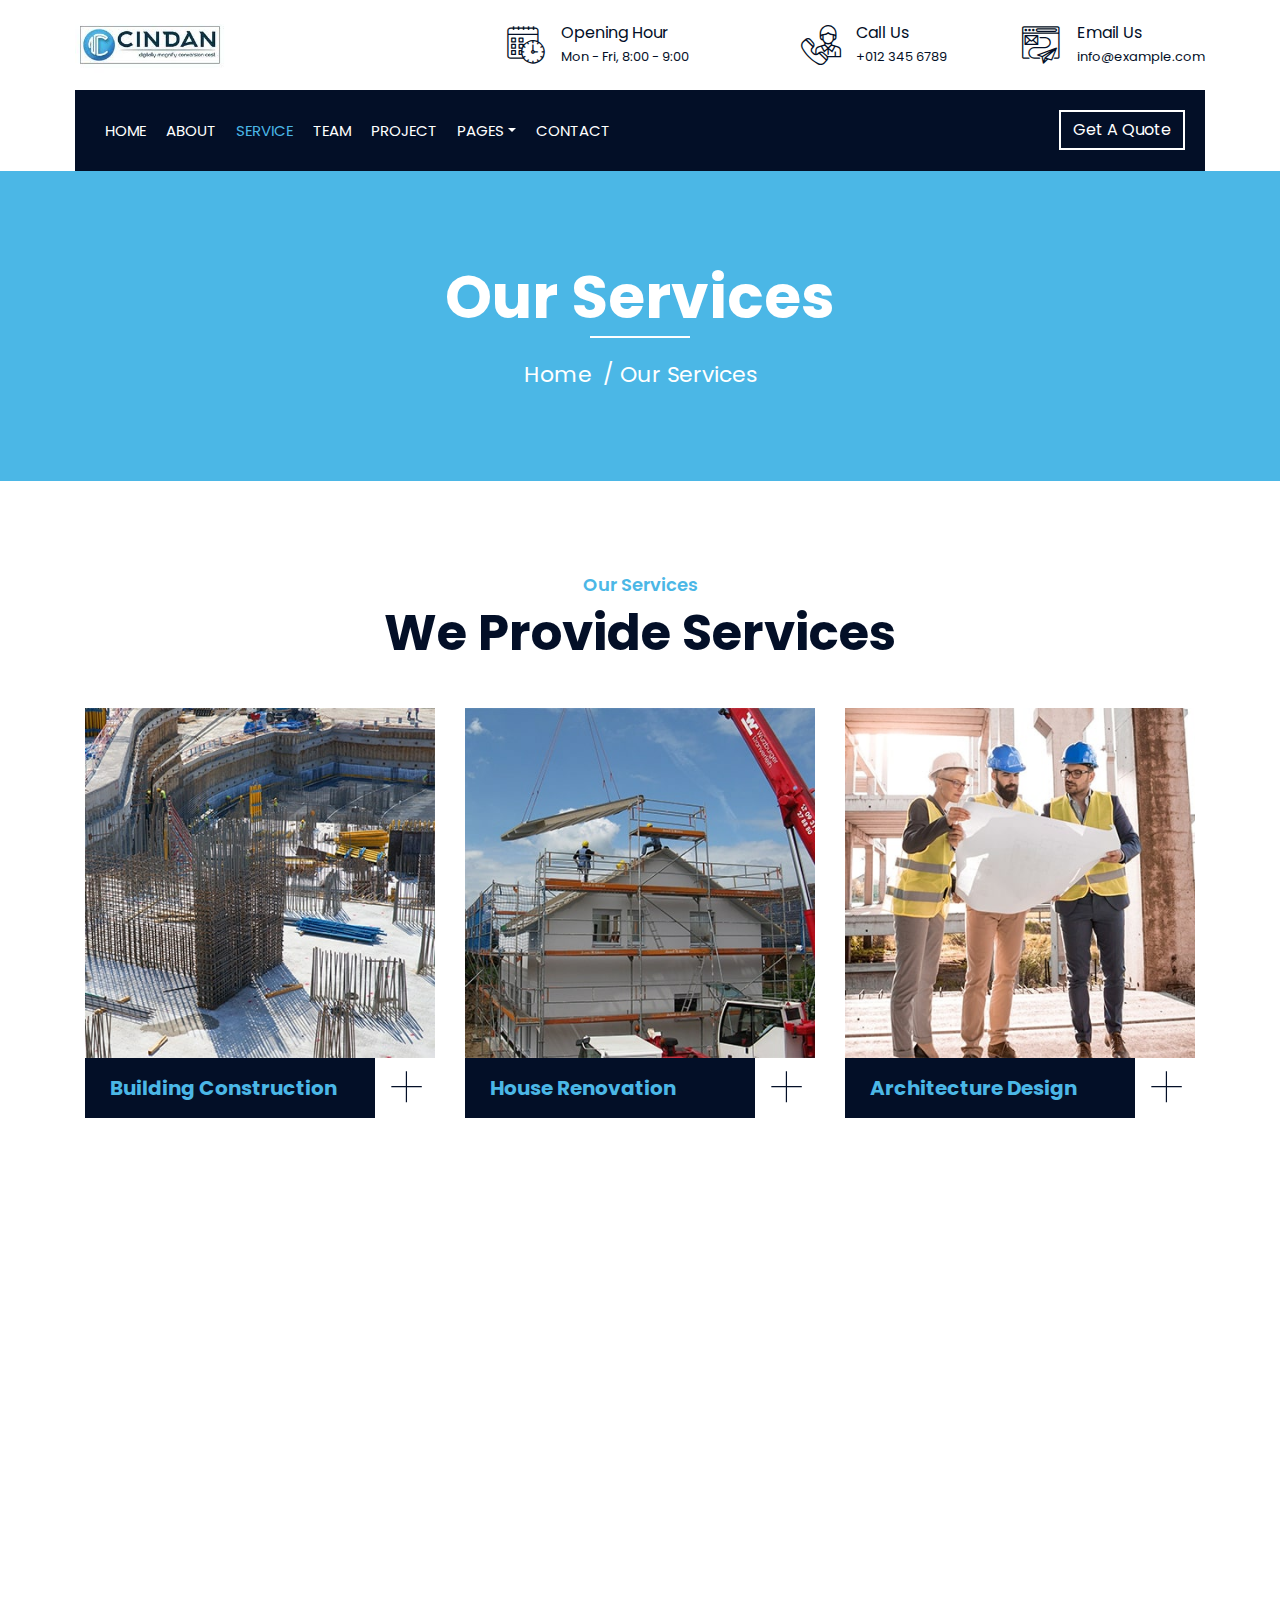
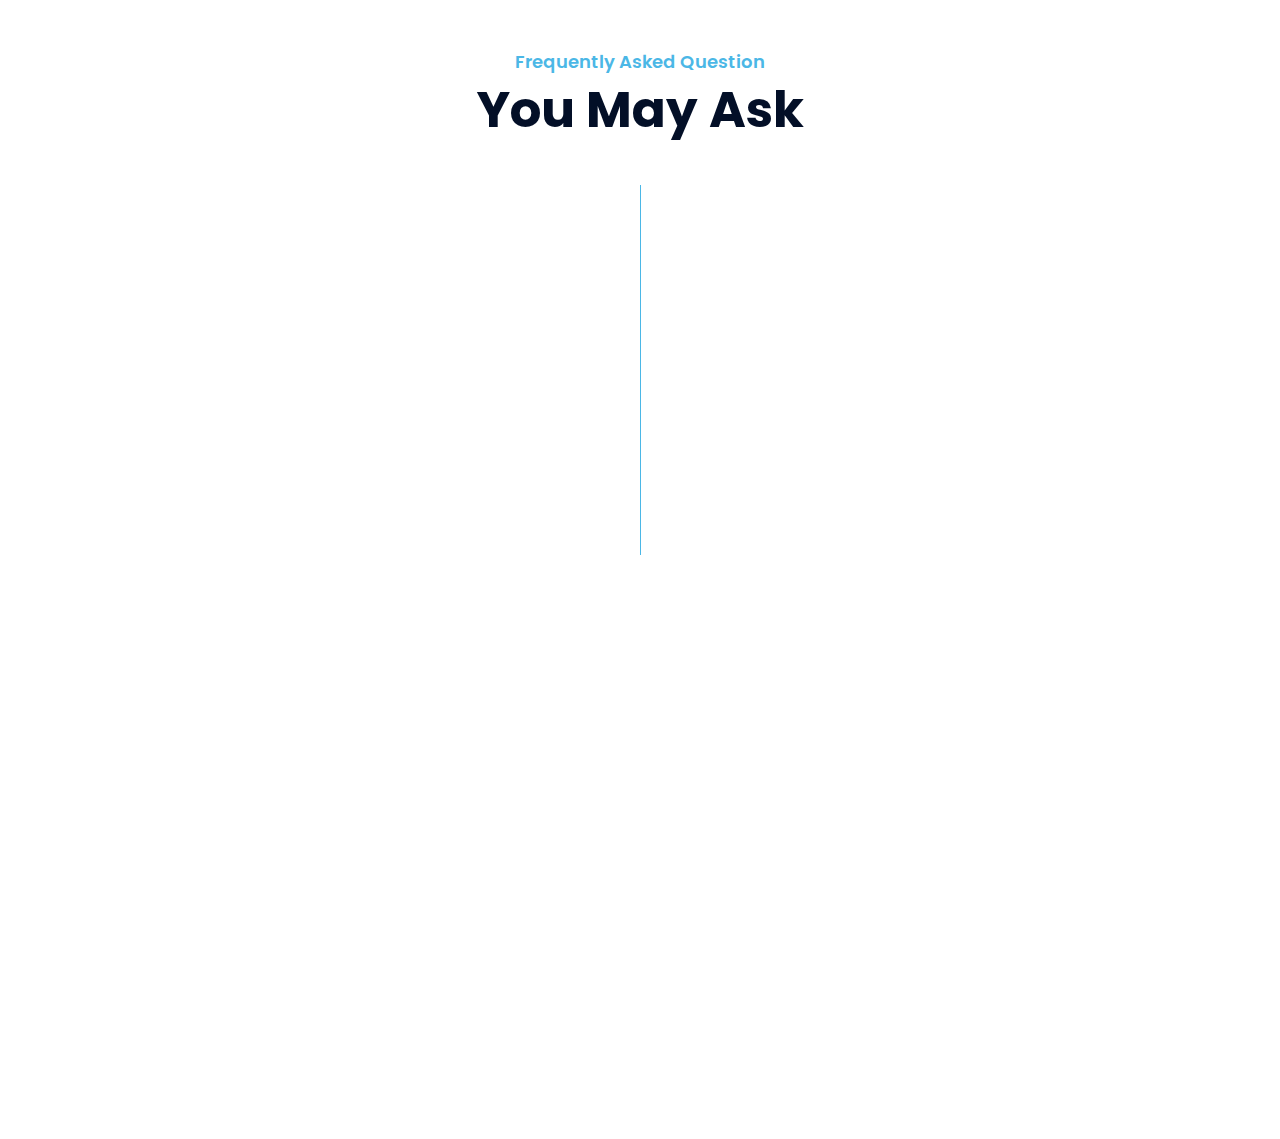
<file: construction-company-website-template/service.html>
<!DOCTYPE html>
<html lang="en">
    <head>
        <meta charset="utf-8">
        <title>Builderz - Construction Company Website Template</title>
        <meta content="width=device-width, initial-scale=1.0" name="viewport">
        <meta content="Construction Company Website Template" name="keywords">
        <meta content="Construction Company Website Template" name="description">

        <!-- Favicon -->
        <link href="img/favicon.ico" rel="icon">

        <!-- Google Font -->
        <link href="https://fonts.googleapis.com/css2?family=Poppins:wght@100;200;300;400;500;600;700;800;900&display=swap" rel="stylesheet">

        <!-- CSS Libraries -->
        <link href="https://stackpath.bootstrapcdn.com/bootstrap/4.4.1/css/bootstrap.min.css" rel="stylesheet">
        <link href="https://cdnjs.cloudflare.com/ajax/libs/font-awesome/5.10.0/css/all.min.css" rel="stylesheet">
        <link href="lib/flaticon/font/flaticon.css" rel="stylesheet"> 
        <link href="lib/animate/animate.min.css" rel="stylesheet">
        <link href="lib/owlcarousel/assets/owl.carousel.min.css" rel="stylesheet">
        <link href="lib/lightbox/css/lightbox.min.css" rel="stylesheet">
        <link href="lib/slick/slick.css" rel="stylesheet">
        <link href="lib/slick/slick-theme.css" rel="stylesheet">

        <!-- Template Stylesheet -->
        <link href="css/style.css" rel="stylesheet">
    </head>

    <body>
        <div class="wrapper">
            <!-- Top Bar Start -->
            <div class="top-bar">
                <div class="container-fluid">
                    <div class="row align-items-center">
                        <div class="col-lg-4 col-md-12">
                            <div class="logo">
                                <a href="index.html">
                                   <img src="img/cindan_log.jpeg" alt="Logo"> 
                                </a>
                            </div>
                        </div>
                        <div class="col-lg-8 col-md-7 d-none d-lg-block">
                            <div class="row">
                                <div class="col-4">
                                    <div class="top-bar-item">
                                        <div class="top-bar-icon">
                                            <i class="flaticon-calendar"></i>
                                        </div>
                                        <div class="top-bar-text">
                                            <h3>Opening Hour</h3>
                                            <p>Mon - Fri, 8:00 - 9:00</p>
                                        </div>
                                    </div>
                                </div>
                                <div class="col-4">
                                    <div class="top-bar-item">
                                        <div class="top-bar-icon">
                                            <i class="flaticon-call"></i>
                                        </div>
                                        <div class="top-bar-text">
                                            <h3>Call Us</h3>
                                            <p>+012 345 6789</p>
                                        </div>
                                    </div>
                                </div>
                                <div class="col-4">
                                    <div class="top-bar-item">
                                        <div class="top-bar-icon">
                                            <i class="flaticon-send-mail"></i>
                                        </div>
                                        <div class="top-bar-text">
                                            <h3>Email Us</h3>
                                            <p>info@example.com</p>
                                        </div>
                                    </div>
                                </div>
                            </div>
                        </div>
                    </div>
                </div>
            </div>
            <!-- Top Bar End -->

            <!-- Nav Bar Start -->
            <div class="nav-bar">
                <div class="container-fluid">
                    <nav class="navbar navbar-expand-lg bg-dark navbar-dark">
                        <a href="#" class="navbar-brand">MENU</a>
                        <button type="button" class="navbar-toggler" data-toggle="collapse" data-target="#navbarCollapse">
                            <span class="navbar-toggler-icon"></span>
                        </button>

                        <div class="collapse navbar-collapse justify-content-between" id="navbarCollapse">
                            <div class="navbar-nav mr-auto">
                                <a href="index.html" class="nav-item nav-link">Home</a>
                                <a href="about.html" class="nav-item nav-link">About</a>
                                <a href="service.html" class="nav-item nav-link active">Service</a>
                                <a href="team.html" class="nav-item nav-link">Team</a>
                                <a href="portfolio.html" class="nav-item nav-link">Project</a>
                                <div class="nav-item dropdown">
                                    <a href="#" class="nav-link dropdown-toggle" data-toggle="dropdown">Pages</a>
                                    <div class="dropdown-menu">
                                        <a href="blog.html" class="dropdown-item">Blog Page</a>
                                        <a href="single.html" class="dropdown-item">Single Page</a>
                                    </div>
                                </div>
                                <a href="contact.html" class="nav-item nav-link">Contact</a>
                            </div>
                            <div class="ml-auto">
                                <a class="btn" href="#">Get A Quote</a>
                            </div>
                        </div>
                    </nav>
                </div>
            </div>
            <!-- Nav Bar End -->
            
            
            <!-- Page Header Start -->
            <div class="page-header">
                <div class="container">
                    <div class="row">
                        <div class="col-12">
                            <h2>Our Services</h2>
                        </div>
                        <div class="col-12">
                            <a href="">Home</a>
                            <a href="">Our Services</a>
                        </div>
                    </div>
                </div>
            </div>
            <!-- Page Header End -->


            <!-- Service Start -->
            <div class="service">
                <div class="container">
                    <div class="section-header text-center">
                        <p>Our Services</p>
                        <h2>We Provide Services</h2>
                    </div>
                    <div class="row">
                        <div class="col-lg-4 col-md-6 wow fadeInUp" data-wow-delay="0.1s">
                            <div class="service-item">
                                <div class="service-img">
                                    <img src="img/service-1.jpg" alt="Image">
                                    <div class="service-overlay">
                                        <p>
                                            Lorem ipsum dolor sit amet, consectetur adipiscing elit. Phasellus nec pretium mi. Curabitur facilisis ornare velit non vulputate. Aliquam metus tortor, auctor id gravida condimentum, viverra quis sem.
                                        </p>
                                    </div>
                                </div>
                                <div class="service-text">
                                    <h3>Building Construction</h3>
                                    <a class="btn" href="img/service-1.jpg" data-lightbox="service">+</a>
                                </div>
                            </div>
                        </div>
                        <div class="col-lg-4 col-md-6 wow fadeInUp" data-wow-delay="0.2s">
                            <div class="service-item">
                                <div class="service-img">
                                    <img src="img/service-2.jpg" alt="Image">
                                    <div class="service-overlay">
                                        <p>
                                            Lorem ipsum dolor sit amet, consectetur adipiscing elit. Phasellus nec pretium mi. Curabitur facilisis ornare velit non vulputate. Aliquam metus tortor, auctor id gravida condimentum, viverra quis sem.
                                        </p>
                                    </div>
                                </div>
                                <div class="service-text">
                                    <h3>House Renovation</h3>
                                    <a class="btn" href="img/service-2.jpg" data-lightbox="service">+</a>
                                </div>
                            </div>
                        </div>
                        <div class="col-lg-4 col-md-6 wow fadeInUp" data-wow-delay="0.3s">
                            <div class="service-item">
                                <div class="service-img">
                                    <img src="img/service-3.jpg" alt="Image">
                                    <div class="service-overlay">
                                        <p>
                                            Lorem ipsum dolor sit amet, consectetur adipiscing elit. Phasellus nec pretium mi. Curabitur facilisis ornare velit non vulputate. Aliquam metus tortor, auctor id gravida condimentum, viverra quis sem.
                                        </p>
                                    </div>
                                </div>
                                <div class="service-text">
                                    <h3>Architecture Design</h3>
                                    <a class="btn" href="img/service-3.jpg" data-lightbox="service">+</a>
                                </div>
                            </div>
                        </div>
                        <div class="col-lg-4 col-md-6 wow fadeInUp" data-wow-delay="0.4s">
                            <div class="service-item">
                                <div class="service-img">
                                    <img src="img/service-4.jpg" alt="Image">
                                    <div class="service-overlay">
                                        <p>
                                            Lorem ipsum dolor sit amet, consectetur adipiscing elit. Phasellus nec pretium mi. Curabitur facilisis ornare velit non vulputate. Aliquam metus tortor, auctor id gravida condimentum, viverra quis sem.
                                        </p>
                                    </div>
                                </div>
                                <div class="service-text">
                                    <h3>Interior Design</h3>
                                    <a class="btn" href="img/service-4.jpg" data-lightbox="service">+</a>
                                </div>
                            </div>
                        </div>
                        <div class="col-lg-4 col-md-6 wow fadeInUp" data-wow-delay="0.5s">
                            <div class="service-item">
                                <div class="service-img">
                                    <img src="img/service-5.jpg" alt="Image">
                                    <div class="service-overlay">
                                        <p>
                                            Lorem ipsum dolor sit amet, consectetur adipiscing elit. Phasellus nec pretium mi. Curabitur facilisis ornare velit non vulputate. Aliquam metus tortor, auctor id gravida condimentum, viverra quis sem.
                                        </p>
                                    </div>
                                </div>
                                <div class="service-text">
                                    <h3>Fixing & Support</h3>
                                    <a class="btn" href="img/service-5.jpg" data-lightbox="service">+</a>
                                </div>
                            </div>
                        </div>
                        <div class="col-lg-4 col-md-6 wow fadeInUp" data-wow-delay="0.6s">
                            <div class="service-item">
                                <div class="service-img">
                                    <img src="img/service-6.jpg" alt="Image">
                                    <div class="service-overlay">
                                        <p>
                                            Lorem ipsum dolor sit amet, consectetur adipiscing elit. Phasellus nec pretium mi. Curabitur facilisis ornare velit non vulputate. Aliquam metus tortor, auctor id gravida condimentum, viverra quis sem.
                                        </p>
                                    </div>
                                </div>
                                <div class="service-text">
                                    <h3>Painting</h3>
                                    <a class="btn" href="img/service-6.jpg" data-lightbox="service">+</a>
                                </div>
                            </div>
                        </div>
                    </div>
                </div>
            </div>
            <!-- Service End -->
            
            
            <!-- FAQs Start -->
            <div class="faqs">
                <div class="container">
                    <div class="section-header text-center">
                        <p>Frequently Asked Question</p>
                        <h2>You May Ask</h2>
                    </div>
                    <div class="row">
                        <div class="col-md-6">
                            <div id="accordion-1">
                                <div class="card wow fadeInLeft" data-wow-delay="0.1s">
                                    <div class="card-header">
                                        <a class="card-link collapsed" data-toggle="collapse" href="#collapseOne">
                                            Lorem ipsum dolor sit amet?
                                        </a>
                                    </div>
                                    <div id="collapseOne" class="collapse" data-parent="#accordion-1">
                                        <div class="card-body">
                                            Lorem ipsum dolor sit amet, consectetur adipiscing elit. Phasellus nec pretium mi. Curabitur facilisis ornare velit non.
                                        </div>
                                    </div>
                                </div>
                                <div class="card wow fadeInLeft" data-wow-delay="0.2s">
                                    <div class="card-header">
                                        <a class="card-link collapsed" data-toggle="collapse" href="#collapseTwo">
                                            Lorem ipsum dolor sit amet?
                                        </a>
                                    </div>
                                    <div id="collapseTwo" class="collapse" data-parent="#accordion-1">
                                        <div class="card-body">
                                            Lorem ipsum dolor sit amet, consectetur adipiscing elit. Phasellus nec pretium mi. Curabitur facilisis ornare velit non.
                                        </div>
                                    </div>
                                </div>
                                <div class="card wow fadeInLeft" data-wow-delay="0.3s">
                                    <div class="card-header">
                                        <a class="card-link collapsed" data-toggle="collapse" href="#collapseThree">
                                            Lorem ipsum dolor sit amet?
                                        </a>
                                    </div>
                                    <div id="collapseThree" class="collapse" data-parent="#accordion-1">
                                        <div class="card-body">
                                            Lorem ipsum dolor sit amet, consectetur adipiscing elit. Phasellus nec pretium mi. Curabitur facilisis ornare velit non.
                                        </div>
                                    </div>
                                </div>
                                <div class="card wow fadeInLeft" data-wow-delay="0.4s">
                                    <div class="card-header">
                                        <a class="card-link collapsed" data-toggle="collapse" href="#collapseFour">
                                            Lorem ipsum dolor sit amet?
                                        </a>
                                    </div>
                                    <div id="collapseFour" class="collapse" data-parent="#accordion-1">
                                        <div class="card-body">
                                            Lorem ipsum dolor sit amet, consectetur adipiscing elit. Phasellus nec pretium mi. Curabitur facilisis ornare velit non.
                                        </div>
                                    </div>
                                </div>
                                <div class="card wow fadeInLeft" data-wow-delay="0.5s">
                                    <div class="card-header">
                                        <a class="card-link collapsed" data-toggle="collapse" href="#collapseFive">
                                            Lorem ipsum dolor sit amet?
                                        </a>
                                    </div>
                                    <div id="collapseFive" class="collapse" data-parent="#accordion-1">
                                        <div class="card-body">
                                            Lorem ipsum dolor sit amet, consectetur adipiscing elit. Phasellus nec pretium mi. Curabitur facilisis ornare velit non.
                                        </div>
                                    </div>
                                </div>
                            </div>
                        </div>
                        <div class="col-md-6">
                            <div id="accordion-2">
                                <div class="card wow fadeInRight" data-wow-delay="0.1s">
                                    <div class="card-header">
                                        <a class="card-link collapsed" data-toggle="collapse" href="#collapseSix">
                                            Lorem ipsum dolor sit amet?
                                        </a>
                                    </div>
                                    <div id="collapseSix" class="collapse" data-parent="#accordion-2">
                                        <div class="card-body">
                                            Lorem ipsum dolor sit amet, consectetur adipiscing elit. Phasellus nec pretium mi. Curabitur facilisis ornare velit non.
                                        </div>
                                    </div>
                                </div>
                                <div class="card wow fadeInRight" data-wow-delay="0.2s">
                                    <div class="card-header">
                                        <a class="card-link collapsed" data-toggle="collapse" href="#collapseSeven">
                                            Lorem ipsum dolor sit amet?
                                        </a>
                                    </div>
                                    <div id="collapseSeven" class="collapse" data-parent="#accordion-2">
                                        <div class="card-body">
                                            Lorem ipsum dolor sit amet, consectetur adipiscing elit. Phasellus nec pretium mi. Curabitur facilisis ornare velit non.
                                        </div>
                                    </div>
                                </div>
                                <div class="card wow fadeInRight" data-wow-delay="0.3s">
                                    <div class="card-header">
                                        <a class="card-link collapsed" data-toggle="collapse" href="#collapseEight">
                                            Lorem ipsum dolor sit amet?
                                        </a>
                                    </div>
                                    <div id="collapseEight" class="collapse" data-parent="#accordion-2">
                                        <div class="card-body">
                                            Lorem ipsum dolor sit amet, consectetur adipiscing elit. Phasellus nec pretium mi. Curabitur facilisis ornare velit non.
                                        </div>
                                    </div>
                                </div>
                                <div class="card wow fadeInRight" data-wow-delay="0.4s">
                                    <div class="card-header">
                                        <a class="card-link collapsed" data-toggle="collapse" href="#collapseNine">
                                            Lorem ipsum dolor sit amet?
                                        </a>
                                    </div>
                                    <div id="collapseNine" class="collapse" data-parent="#accordion-2">
                                        <div class="card-body">
                                            Lorem ipsum dolor sit amet, consectetur adipiscing elit. Phasellus nec pretium mi. Curabitur facilisis ornare velit non.
                                        </div>
                                    </div>
                                </div>
                                <div class="card wow fadeInRight" data-wow-delay="0.5s">
                                    <div class="card-header">
                                        <a class="card-link collapsed" data-toggle="collapse" href="#collapseTen">
                                            Lorem ipsum dolor sit amet?
                                        </a>
                                    </div>
                                    <div id="collapseTen" class="collapse" data-parent="#accordion-2">
                                        <div class="card-body">
                                            Lorem ipsum dolor sit amet, consectetur adipiscing elit. Phasellus nec pretium mi. Curabitur facilisis ornare velit non.
                                        </div>
                                    </div>
                                </div>
                            </div>
                        </div>
                    </div>
                </div>
            </div>
            <!-- FAQs End -->


            <!-- Footer Start -->
            <div class="footer wow fadeIn" data-wow-delay="0.3s">
                <div class="container">
                    <div class="row">
                        <div class="col-md-6 col-lg-3">
                            <div class="footer-contact">
                                <h2>Office Contact</h2>
                                <p><i class="fa fa-map-marker-alt"></i>123 Street, New York, USA</p>
                                <p><i class="fa fa-phone-alt"></i>+012 345 67890</p>
                                <p><i class="fa fa-envelope"></i>info@example.com</p>
                                <div class="footer-social">
                                    <a href=""><i class="fab fa-twitter"></i></a>
                                    <a href=""><i class="fab fa-facebook-f"></i></a>
                                    <a href=""><i class="fab fa-youtube"></i></a>
                                    <a href=""><i class="fab fa-instagram"></i></a>
                                    <a href=""><i class="fab fa-linkedin-in"></i></a>
                                </div>
                            </div>
                        </div>
                        <div class="col-md-6 col-lg-3">
                            <div class="footer-link">
                                <h2>Services Areas</h2>
                                <a href="">Building Construction</a>
                                <a href="">House Renovation</a>
                                <a href="">Architecture Design</a>
                                <a href="">Interior Design</a>
                                <a href="">Painting</a>
                            </div>
                        </div>
                        <div class="col-md-6 col-lg-3">
                            <div class="footer-link">
                                <h2>Useful Pages</h2>
                                <a href="">About Us</a>
                                <a href="">Contact Us</a>
                                <a href="">Our Team</a>
                                <a href="">Projects</a>
                                <a href="">Testimonial</a>
                            </div>
                        </div>
                        <div class="col-md-6 col-lg-3">
                            <div class="newsletter">
                                <h2>Newsletter</h2>
                                <p>
                                    Lorem ipsum dolor sit amet elit. Phasellus nec pretium mi. Curabitur facilisis ornare velit non vulpu
                                </p>
                                <div class="form">
                                    <input class="form-control" placeholder="Email here">
                                    <button class="btn">Submit</button>
                                </div>
                            </div>
                        </div>
                    </div>
                </div>
                <div class="container footer-menu">
                    <div class="f-menu">
                        <a href="">Terms of use</a>
                        <a href="">Privacy policy</a>
                        <a href="">Cookies</a>
                        <a href="">Help</a>
                        <a href="">FQAs</a>
                    </div>
                </div>
                <div class="container copyright">
                    <div class="row">
                        <div class="col-md-6">
                            <p>&copy; <a href="#">Your Site Name</a>, All Right Reserved.</p>
                        </div>
                        <div class="col-md-6">
                            <p>Designed By <a href="https://htmlcodex.com">HTML Codex</a></p>
                        </div>
                    </div>
                </div>
            </div>
            <!-- Footer End -->

            <a href="#" class="back-to-top"><i class="fa fa-chevron-up"></i></a>
        </div>

        <!-- JavaScript Libraries -->
        <script src="https://code.jquery.com/jquery-3.4.1.min.js"></script>
        <script src="https://stackpath.bootstrapcdn.com/bootstrap/4.4.1/js/bootstrap.bundle.min.js"></script>
        <script src="lib/easing/easing.min.js"></script>
        <script src="lib/wow/wow.min.js"></script>
        <script src="lib/owlcarousel/owl.carousel.min.js"></script>
        <script src="lib/isotope/isotope.pkgd.min.js"></script>
        <script src="lib/lightbox/js/lightbox.min.js"></script>
        <script src="lib/waypoints/waypoints.min.js"></script>
        <script src="lib/counterup/counterup.min.js"></script>
        <script src="lib/slick/slick.min.js"></script>

        <!-- Template Javascript -->
        <script src="js/main.js"></script>
    </body>
</html>
</file>
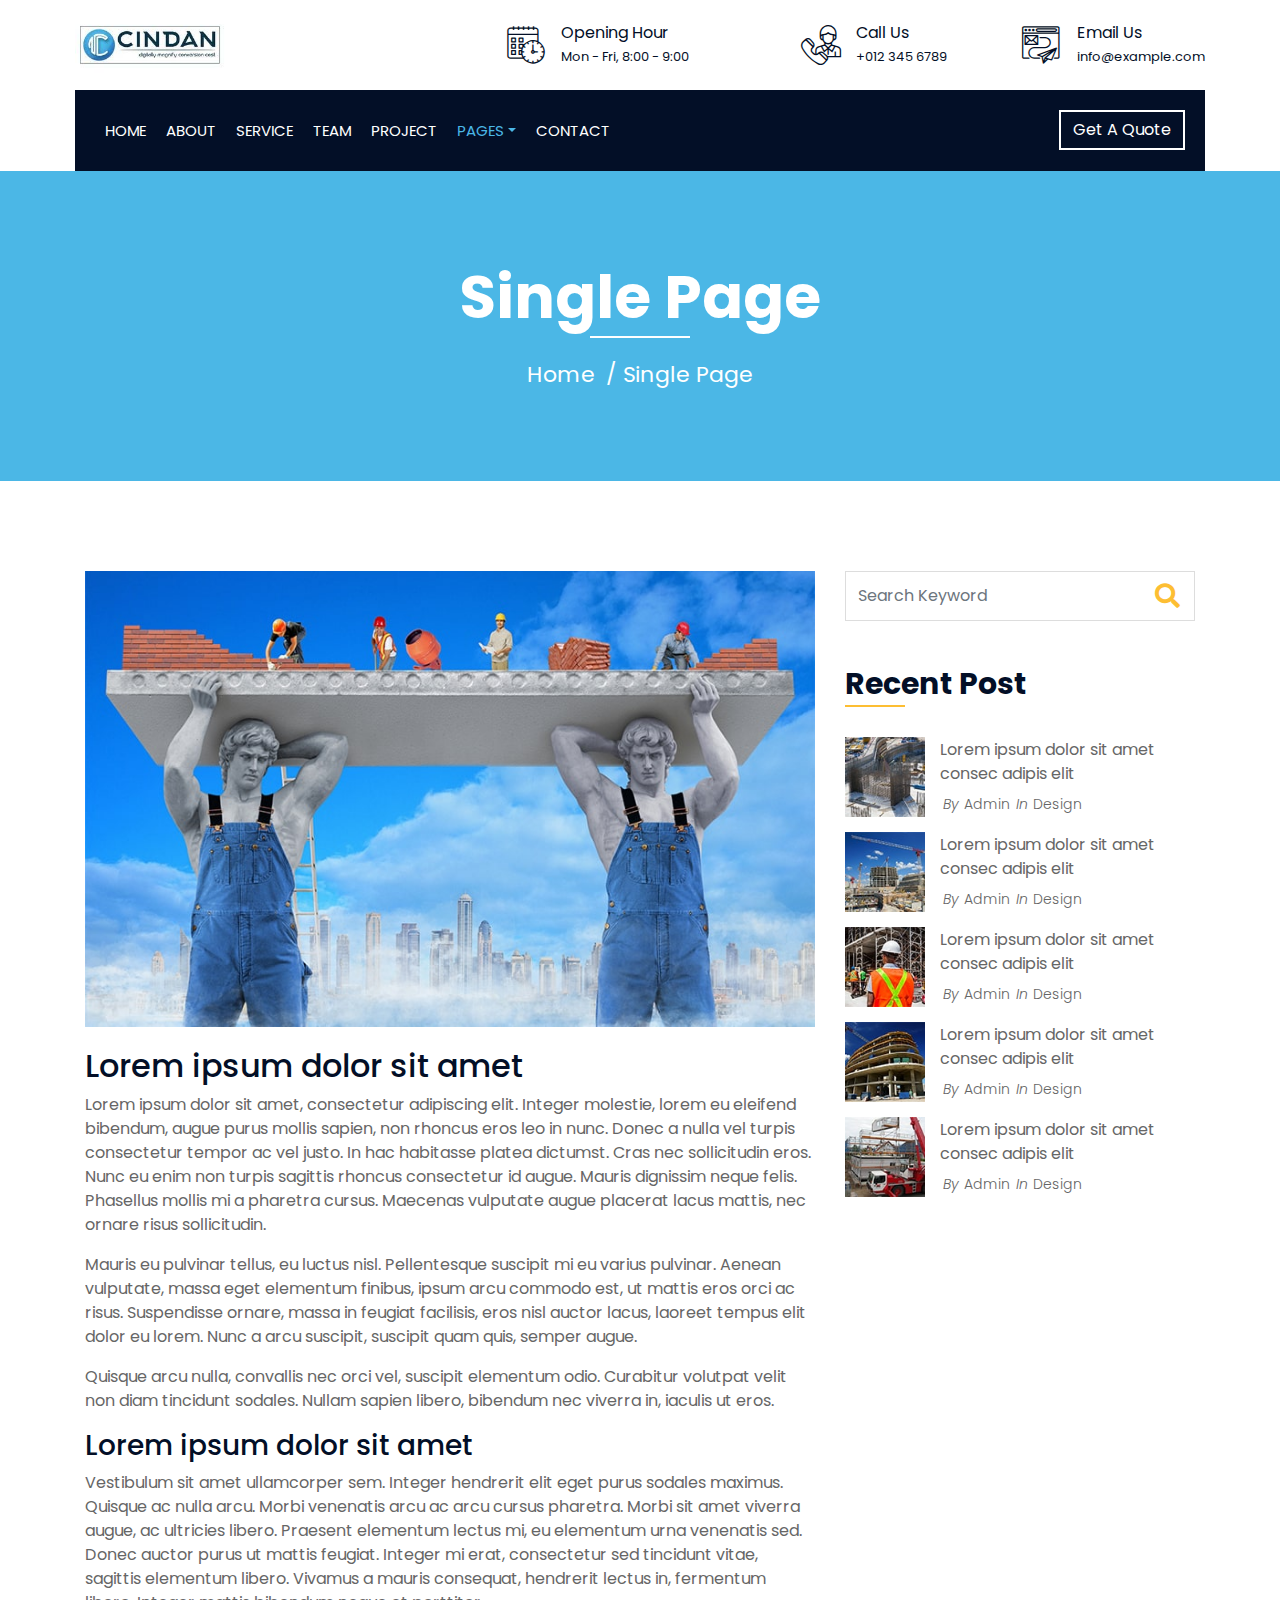
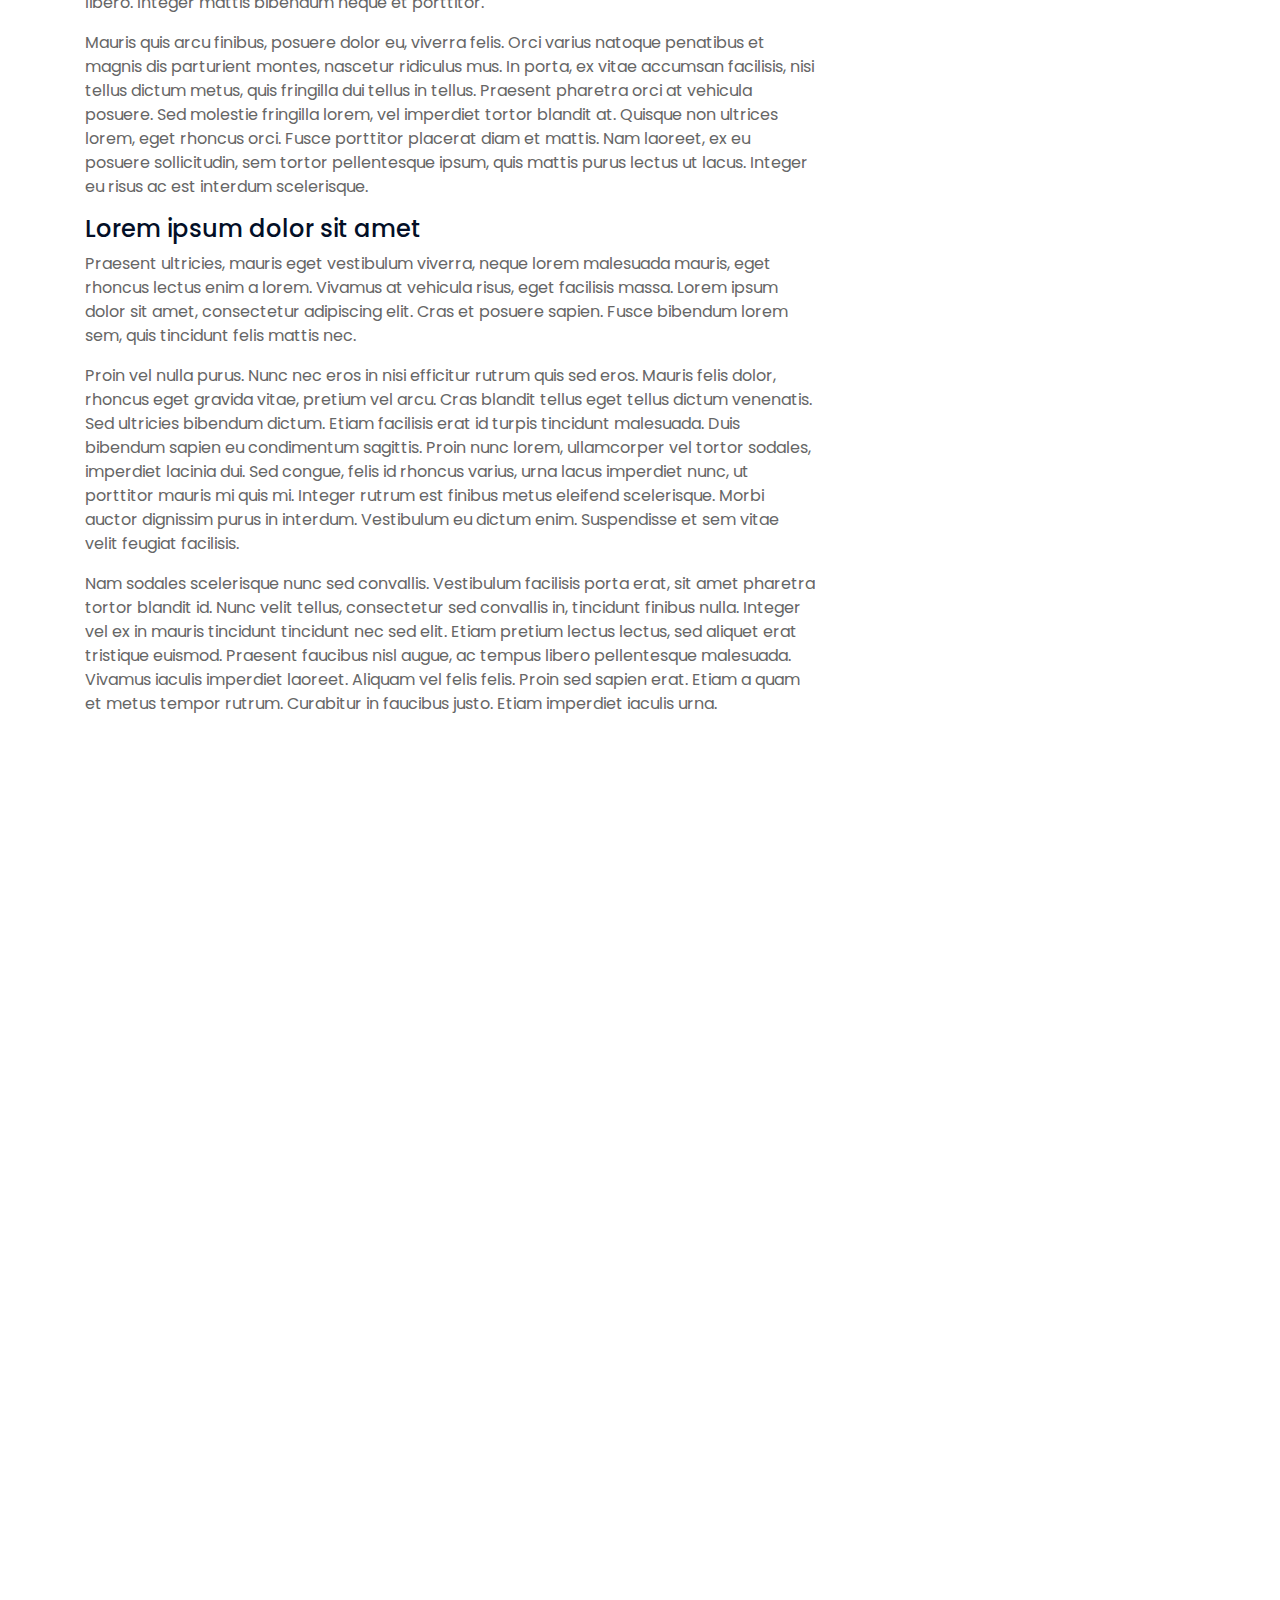
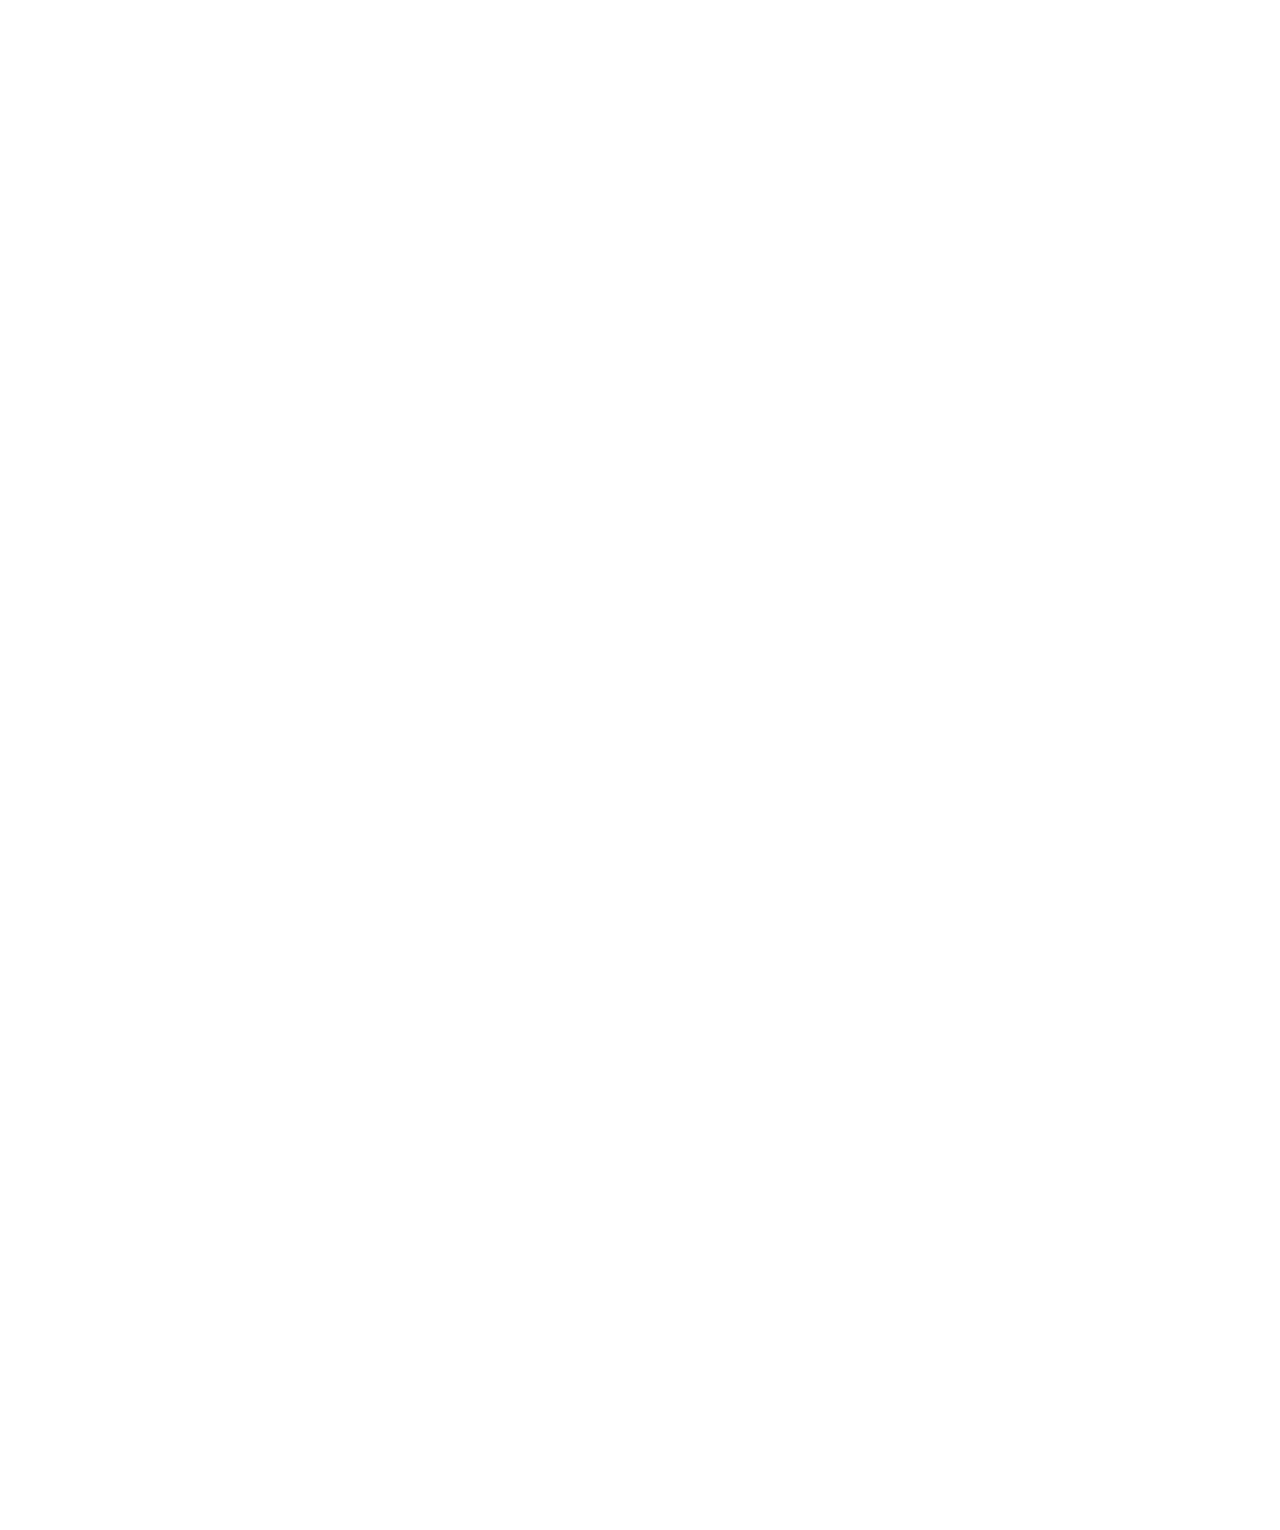
<file: construction-company-website-template/single.html>
<!DOCTYPE html>
<html lang="en">
    <head>
        <meta charset="utf-8">
        <title>Builderz - Construction Company Website Template</title>
        <meta content="width=device-width, initial-scale=1.0" name="viewport">
        <meta content="Construction Company Website Template" name="keywords">
        <meta content="Construction Company Website Template" name="description">

        <!-- Favicon -->
        <link href="img/favicon.ico" rel="icon">

        <!-- Google Font -->
        <link href="https://fonts.googleapis.com/css2?family=Poppins:wght@100;200;300;400;500;600;700;800;900&display=swap" rel="stylesheet">

        <!-- CSS Libraries -->
        <link href="https://stackpath.bootstrapcdn.com/bootstrap/4.4.1/css/bootstrap.min.css" rel="stylesheet">
        <link href="https://cdnjs.cloudflare.com/ajax/libs/font-awesome/5.10.0/css/all.min.css" rel="stylesheet">
        <link href="lib/flaticon/font/flaticon.css" rel="stylesheet"> 
        <link href="lib/animate/animate.min.css" rel="stylesheet">
        <link href="lib/owlcarousel/assets/owl.carousel.min.css" rel="stylesheet">
        <link href="lib/lightbox/css/lightbox.min.css" rel="stylesheet">
        <link href="lib/slick/slick.css" rel="stylesheet">
        <link href="lib/slick/slick-theme.css" rel="stylesheet">

        <!-- Template Stylesheet -->
        <link href="css/style.css" rel="stylesheet">
    </head>

    <body>
        <div class="wrapper">
            <!-- Top Bar Start -->
            <div class="top-bar">
                <div class="container-fluid">
                    <div class="row align-items-center">
                        <div class="col-lg-4 col-md-12">
                            <div class="logo">
                                <a href="index.html">
                                    <img src="img/cindan_log.jpeg" alt="Logo">
                                </a>
                            </div>
                        </div>
                        <div class="col-lg-8 col-md-7 d-none d-lg-block">
                            <div class="row">
                                <div class="col-4">
                                    <div class="top-bar-item">
                                        <div class="top-bar-icon">
                                            <i class="flaticon-calendar"></i>
                                        </div>
                                        <div class="top-bar-text">
                                            <h3>Opening Hour</h3>
                                            <p>Mon - Fri, 8:00 - 9:00</p>
                                        </div>
                                    </div>
                                </div>
                                <div class="col-4">
                                    <div class="top-bar-item">
                                        <div class="top-bar-icon">
                                            <i class="flaticon-call"></i>
                                        </div>
                                        <div class="top-bar-text">
                                            <h3>Call Us</h3>
                                            <p>+012 345 6789</p>
                                        </div>
                                    </div>
                                </div>
                                <div class="col-4">
                                    <div class="top-bar-item">
                                        <div class="top-bar-icon">
                                            <i class="flaticon-send-mail"></i>
                                        </div>
                                        <div class="top-bar-text">
                                            <h3>Email Us</h3>
                                            <p>info@example.com</p>
                                        </div>
                                    </div>
                                </div>
                            </div>
                        </div>
                    </div>
                </div>
            </div>
            <!-- Top Bar End -->

            <!-- Nav Bar Start -->
            <div class="nav-bar">
                <div class="container-fluid">
                    <nav class="navbar navbar-expand-lg bg-dark navbar-dark">
                        <a href="#" class="navbar-brand">MENU</a>
                        <button type="button" class="navbar-toggler" data-toggle="collapse" data-target="#navbarCollapse">
                            <span class="navbar-toggler-icon"></span>
                        </button>

                        <div class="collapse navbar-collapse justify-content-between" id="navbarCollapse">
                            <div class="navbar-nav mr-auto">
                                <a href="index.html" class="nav-item nav-link">Home</a>
                                <a href="about.html" class="nav-item nav-link">About</a>
                                <a href="service.html" class="nav-item nav-link">Service</a>
                                <a href="team.html" class="nav-item nav-link">Team</a>
                                <a href="portfolio.html" class="nav-item nav-link">Project</a>
                                <div class="nav-item dropdown">
                                    <a href="#" class="nav-link dropdown-toggle active" data-toggle="dropdown">Pages</a>
                                    <div class="dropdown-menu">
                                        <a href="blog.html" class="dropdown-item">Blog Page</a>
                                        <a href="single.html" class="dropdown-item">Single Page</a>
                                    </div>
                                </div>
                                <a href="contact.html" class="nav-item nav-link">Contact</a>
                            </div>
                            <div class="ml-auto">
                                <a class="btn" href="#">Get A Quote</a>
                            </div>
                        </div>
                    </nav>
                </div>
            </div>
            <!-- Nav Bar End -->


            <!-- Page Header Start -->
            <div class="page-header">
                <div class="container">
                    <div class="row">
                        <div class="col-12">
                            <h2>Single Page</h2>
                        </div>
                        <div class="col-12">
                            <a href="">Home</a>
                            <a href="">Single Page</a>
                        </div>
                    </div>
                </div>
            </div>
            <!-- Page Header End -->


            <!-- Single Post Start-->
            <div class="single">
                <div class="container">
                    <div class="row">
                        <div class="col-lg-8">
                            <div class="single-content wow fadeInUp">
                                <img src="img/single.jpg" />
                                <h2>Lorem ipsum dolor sit amet</h2>
                                <p>
                                    Lorem ipsum dolor sit amet, consectetur adipiscing elit. Integer molestie, lorem eu eleifend bibendum, augue purus mollis sapien, non rhoncus eros leo in nunc. Donec a nulla vel turpis consectetur tempor ac vel justo. In hac habitasse platea dictumst. Cras nec sollicitudin eros. Nunc eu enim non turpis sagittis rhoncus consectetur id augue. Mauris dignissim neque felis. Phasellus mollis mi a pharetra cursus. Maecenas vulputate augue placerat lacus mattis, nec ornare risus sollicitudin.
                                </p>
                                <p>
                                    Mauris eu pulvinar tellus, eu luctus nisl. Pellentesque suscipit mi eu varius pulvinar. Aenean vulputate, massa eget elementum finibus, ipsum arcu commodo est, ut mattis eros orci ac risus. Suspendisse ornare, massa in feugiat facilisis, eros nisl auctor lacus, laoreet tempus elit dolor eu lorem. Nunc a arcu suscipit, suscipit quam quis, semper augue.
                                </p>
                                <p>
                                    Quisque arcu nulla, convallis nec orci vel, suscipit elementum odio. Curabitur volutpat velit non diam tincidunt sodales. Nullam sapien libero, bibendum nec viverra in, iaculis ut eros.
                                </p>
                                <h3>Lorem ipsum dolor sit amet</h3>
                                <p>
                                    Vestibulum sit amet ullamcorper sem. Integer hendrerit elit eget purus sodales maximus. Quisque ac nulla arcu. Morbi venenatis arcu ac arcu cursus pharetra. Morbi sit amet viverra augue, ac ultricies libero. Praesent elementum lectus mi, eu elementum urna venenatis sed. Donec auctor purus ut mattis feugiat. Integer mi erat, consectetur sed tincidunt vitae, sagittis elementum libero. Vivamus a mauris consequat, hendrerit lectus in, fermentum libero. Integer mattis bibendum neque et porttitor.
                                </p>
                                <p>
                                    Mauris quis arcu finibus, posuere dolor eu, viverra felis. Orci varius natoque penatibus et magnis dis parturient montes, nascetur ridiculus mus. In porta, ex vitae accumsan facilisis, nisi tellus dictum metus, quis fringilla dui tellus in tellus. Praesent pharetra orci at vehicula posuere. Sed molestie fringilla lorem, vel imperdiet tortor blandit at. Quisque non ultrices lorem, eget rhoncus orci. Fusce porttitor placerat diam et mattis. Nam laoreet, ex eu posuere sollicitudin, sem tortor pellentesque ipsum, quis mattis purus lectus ut lacus. Integer eu risus ac est interdum scelerisque.
                                </p>
                                <h4>Lorem ipsum dolor sit amet</h4>
                                <p>
                                    Praesent ultricies, mauris eget vestibulum viverra, neque lorem malesuada mauris, eget rhoncus lectus enim a lorem. Vivamus at vehicula risus, eget facilisis massa. Lorem ipsum dolor sit amet, consectetur adipiscing elit. Cras et posuere sapien. Fusce bibendum lorem sem, quis tincidunt felis mattis nec.
                                </p>
                                <p>
                                    Proin vel nulla purus. Nunc nec eros in nisi efficitur rutrum quis sed eros. Mauris felis dolor, rhoncus eget gravida vitae, pretium vel arcu. Cras blandit tellus eget tellus dictum venenatis. Sed ultricies bibendum dictum. Etiam facilisis erat id turpis tincidunt malesuada. Duis bibendum sapien eu condimentum sagittis. Proin nunc lorem, ullamcorper vel tortor sodales, imperdiet lacinia dui. Sed congue, felis id rhoncus varius, urna lacus imperdiet nunc, ut porttitor mauris mi quis mi. Integer rutrum est finibus metus eleifend scelerisque. Morbi auctor dignissim purus in interdum. Vestibulum eu dictum enim. Suspendisse et sem vitae velit feugiat facilisis.
                                </p>
                                <p>
                                    Nam sodales scelerisque nunc sed convallis. Vestibulum facilisis porta erat, sit amet pharetra tortor blandit id. Nunc velit tellus, consectetur sed convallis in, tincidunt finibus nulla. Integer vel ex in mauris tincidunt tincidunt nec sed elit. Etiam pretium lectus lectus, sed aliquet erat tristique euismod. Praesent faucibus nisl augue, ac tempus libero pellentesque malesuada. Vivamus iaculis imperdiet laoreet. Aliquam vel felis felis. Proin sed sapien erat. Etiam a quam et metus tempor rutrum. Curabitur in faucibus justo. Etiam imperdiet iaculis urna.
                                </p>
                            </div>
                            <div class="single-tags wow fadeInUp">
                                <a href="">National</a>
                                <a href="">International</a>
                                <a href="">Economics</a>
                                <a href="">Politics</a>
                                <a href="">Lifestyle</a>
                                <a href="">Technology</a>
                                <a href="">Trades</a>
                            </div>
                            <div class="single-bio wow fadeInUp">
                                <div class="single-bio-img">
                                    <img src="img/user.jpg" />
                                </div>
                                <div class="single-bio-text">
                                    <h3>Author Name</h3>
                                    <p>
                                        Lorem ipsum dolor sit amet elit. Integer lorem augue purus mollis sapien, non eros leo in nunc. Donec a nulla vel turpis tempor ac vel justo. In hac platea dictumst.
                                    </p>
                                </div>
                            </div>
                            <div class="single-related wow fadeInUp">
                                <h2>Related Post</h2>
                                <div class="owl-carousel related-slider">
                                    <div class="post-item">
                                        <div class="post-img">
                                            <img src="img/post-1.jpg" />
                                        </div>
                                        <div class="post-text">
                                            <a href="">Lorem ipsum dolor sit amet consec adipis elit</a>
                                            <div class="post-meta">
                                                <p>By<a href="">Admin</a></p>
                                                <p>In<a href="">Design</a></p>
                                            </div>
                                        </div>
                                    </div>
                                    <div class="post-item">
                                        <div class="post-img">
                                            <img src="img/post-2.jpg" />
                                        </div>
                                        <div class="post-text">
                                            <a href="">Lorem ipsum dolor sit amet consec adipis elit</a>
                                            <div class="post-meta">
                                                <p>By<a href="">Admin</a></p>
                                                <p>In<a href="">Design</a></p>
                                            </div>
                                        </div>
                                    </div>
                                    <div class="post-item">
                                        <div class="post-img">
                                            <img src="img/post-3.jpg" />
                                        </div>
                                        <div class="post-text">
                                            <a href="">Lorem ipsum dolor sit amet consec adipis elit</a>
                                            <div class="post-meta">
                                                <p>By<a href="">Admin</a></p>
                                                <p>In<a href="">Design</a></p>
                                            </div>
                                        </div>
                                    </div>
                                    <div class="post-item">
                                        <div class="post-img">
                                            <img src="img/post-4.jpg" />
                                        </div>
                                        <div class="post-text">
                                            <a href="">Lorem ipsum dolor sit amet consec adipis elit</a>
                                            <div class="post-meta">
                                                <p>By<a href="">Admin</a></p>
                                                <p>In<a href="">Design</a></p>
                                            </div>
                                        </div>
                                    </div>
                                </div>
                            </div>

                            <div class="single-comment wow fadeInUp">
                                <h2>3 Comments</h2>
                                <ul class="comment-list">
                                    <li class="comment-item">
                                        <div class="comment-body">
                                            <div class="comment-img">
                                                <img src="img/user.jpg" />
                                            </div>
                                            <div class="comment-text">
                                                <h3><a href="">Josh Dunn</a></h3>
                                                <span>01 Jan 2045 at 12:00pm</span>
                                                <p>
                                                    Lorem ipsum dolor sit amet elit. Integer lorem augue purus mollis sapien, non eros leo in nunc. Donec a nulla vel turpis tempor ac vel justo. In hac platea dictumst. 
                                                </p>
                                                <a class="btn" href="">Reply</a>
                                            </div>
                                        </div>
                                    </li>
                                    <li class="comment-item">
                                        <div class="comment-body">
                                            <div class="comment-img">
                                                <img src="img/user.jpg" />
                                            </div>
                                            <div class="comment-text">
                                                <h3><a href="">Josh Dunn</a></h3>
                                                <p><span>01 Jan 2045 at 12:00pm</span></p>
                                                <p>
                                                    Lorem ipsum dolor sit amet elit. Integer lorem augue purus mollis sapien, non eros leo in nunc. Donec a nulla vel turpis tempor ac vel justo. In hac platea dictumst. 
                                                </p>
                                                <a class="btn" href="">Reply</a>
                                            </div>
                                        </div>
                                        <ul class="comment-child">
                                            <li class="comment-item">
                                                <div class="comment-body">
                                                    <div class="comment-img">
                                                        <img src="img/user.jpg" />
                                                    </div>
                                                    <div class="comment-text">
                                                        <h3><a href="">Josh Dunn</a></h3>
                                                        <p><span>01 Jan 2045 at 12:00pm</span></p>
                                                        <p>
                                                            Lorem ipsum dolor sit amet elit. Integer lorem augue purus mollis sapien, non eros leo in nunc. Donec a nulla vel turpis tempor ac vel justo. In hac platea dictumst. 
                                                        </p>
                                                        <a class="btn" href="">Reply</a>
                                                    </div>
                                                </div>
                                            </li>
                                        </ul>
                                    </li>
                                </ul>
                            </div>
                            <div class="comment-form wow fadeInUp">
                                <h2>Leave a comment</h2>
                                <form>
                                    <div class="form-group">
                                        <label for="name">Name *</label>
                                        <input type="text" class="form-control" id="name">
                                    </div>
                                    <div class="form-group">
                                        <label for="email">Email *</label>
                                        <input type="email" class="form-control" id="email">
                                    </div>
                                    <div class="form-group">
                                        <label for="website">Website</label>
                                        <input type="url" class="form-control" id="website">
                                    </div>

                                    <div class="form-group">
                                        <label for="message">Message *</label>
                                        <textarea id="message" cols="30" rows="5" class="form-control"></textarea>
                                    </div>
                                    <div class="form-group">
                                        <input type="submit" value="Post Comment" class="btn">
                                    </div>
                                </form>
                            </div>
                        </div>

                        <div class="col-lg-4">
                            <div class="sidebar">
                                <div class="sidebar-widget wow fadeInUp">
                                    <div class="search-widget">
                                        <form>
                                            <input class="form-control" type="text" placeholder="Search Keyword">
                                            <button class="btn"><i class="fa fa-search"></i></button>
                                        </form>
                                    </div>
                                </div>

                                <div class="sidebar-widget wow fadeInUp">
                                    <h2 class="widget-title">Recent Post</h2>
                                    <div class="recent-post">
                                        <div class="post-item">
                                            <div class="post-img">
                                                <img src="img/post-1.jpg" />
                                            </div>
                                            <div class="post-text">
                                                <a href="">Lorem ipsum dolor sit amet consec adipis elit</a>
                                                <div class="post-meta">
                                                    <p>By<a href="">Admin</a></p>
                                                    <p>In<a href="">Design</a></p>
                                                </div>
                                            </div>
                                        </div>
                                        <div class="post-item">
                                            <div class="post-img">
                                                <img src="img/post-2.jpg" />
                                            </div>
                                            <div class="post-text">
                                                <a href="">Lorem ipsum dolor sit amet consec adipis elit</a>
                                                <div class="post-meta">
                                                    <p>By<a href="">Admin</a></p>
                                                    <p>In<a href="">Design</a></p>
                                                </div>
                                            </div>
                                        </div>
                                        <div class="post-item">
                                            <div class="post-img">
                                                <img src="img/post-3.jpg" />
                                            </div>
                                            <div class="post-text">
                                                <a href="">Lorem ipsum dolor sit amet consec adipis elit</a>
                                                <div class="post-meta">
                                                    <p>By<a href="">Admin</a></p>
                                                    <p>In<a href="">Design</a></p>
                                                </div>
                                            </div>
                                        </div>
                                        <div class="post-item">
                                            <div class="post-img">
                                                <img src="img/post-4.jpg" />
                                            </div>
                                            <div class="post-text">
                                                <a href="">Lorem ipsum dolor sit amet consec adipis elit</a>
                                                <div class="post-meta">
                                                    <p>By<a href="">Admin</a></p>
                                                    <p>In<a href="">Design</a></p>
                                                </div>
                                            </div>
                                        </div>
                                        <div class="post-item">
                                            <div class="post-img">
                                                <img src="img/post-5.jpg" />
                                            </div>
                                            <div class="post-text">
                                                <a href="">Lorem ipsum dolor sit amet consec adipis elit</a>
                                                <div class="post-meta">
                                                    <p>By<a href="">Admin</a></p>
                                                    <p>In<a href="">Design</a></p>
                                                </div>
                                            </div>
                                        </div>
                                    </div>
                                </div>

                                <div class="sidebar-widget wow fadeInUp">
                                    <div class="image-widget">
                                        <a href="#"><img src="img/blog-1.jpg" alt="Image"></a>
                                    </div>
                                </div>

                                <div class="sidebar-widget wow fadeInUp">
                                    <div class="tab-post">
                                        <ul class="nav nav-pills nav-justified">
                                            <li class="nav-item">
                                                <a class="nav-link active" data-toggle="pill" href="#featured">Featured</a>
                                            </li>
                                            <li class="nav-item">
                                                <a class="nav-link" data-toggle="pill" href="#popular">Popular</a>
                                            </li>
                                            <li class="nav-item">
                                                <a class="nav-link" data-toggle="pill" href="#latest">Latest</a>
                                            </li>
                                        </ul>

                                        <div class="tab-content">
                                            <div id="featured" class="container tab-pane active">
                                                <div class="post-item">
                                                    <div class="post-img">
                                                        <img src="img/post-1.jpg" />
                                                    </div>
                                                    <div class="post-text">
                                                        <a href="">Lorem ipsum dolor sit amet consec adipis elit</a>
                                                        <div class="post-meta">
                                                            <p>By<a href="">Admin</a></p>
                                                            <p>In<a href="">Design</a></p>
                                                        </div>
                                                    </div>
                                                </div>
                                                <div class="post-item">
                                                    <div class="post-img">
                                                        <img src="img/post-2.jpg" />
                                                    </div>
                                                    <div class="post-text">
                                                        <a href="">Lorem ipsum dolor sit amet consec adipis elit</a>
                                                        <div class="post-meta">
                                                            <p>By<a href="">Admin</a></p>
                                                            <p>In<a href="">Design</a></p>
                                                        </div>
                                                    </div>
                                                </div>
                                                <div class="post-item">
                                                    <div class="post-img">
                                                        <img src="img/post-3.jpg" />
                                                    </div>
                                                    <div class="post-text">
                                                        <a href="">Lorem ipsum dolor sit amet consec adipis elit</a>
                                                        <div class="post-meta">
                                                            <p>By<a href="">Admin</a></p>
                                                            <p>In<a href="">Design</a></p>
                                                        </div>
                                                    </div>
                                                </div>
                                                <div class="post-item">
                                                    <div class="post-img">
                                                        <img src="img/post-4.jpg" />
                                                    </div>
                                                    <div class="post-text">
                                                        <a href="">Lorem ipsum dolor sit amet consec adipis elit</a>
                                                        <div class="post-meta">
                                                            <p>By<a href="">Admin</a></p>
                                                            <p>In<a href="">Design</a></p>
                                                        </div>
                                                    </div>
                                                </div>
                                                <div class="post-item">
                                                    <div class="post-img">
                                                        <img src="img/post-5.jpg" />
                                                    </div>
                                                    <div class="post-text">
                                                        <a href="">Lorem ipsum dolor sit amet consec adipis elit</a>
                                                        <div class="post-meta">
                                                            <p>By<a href="">Admin</a></p>
                                                            <p>In<a href="">Design</a></p>
                                                        </div>
                                                    </div>
                                                </div>
                                            </div>
                                            <div id="popular" class="container tab-pane fade">
                                                <div class="post-item">
                                                    <div class="post-img">
                                                        <img src="img/post-1.jpg" />
                                                    </div>
                                                    <div class="post-text">
                                                        <a href="">Lorem ipsum dolor sit amet consec adipis elit</a>
                                                        <div class="post-meta">
                                                            <p>By<a href="">Admin</a></p>
                                                            <p>In<a href="">Design</a></p>
                                                        </div>
                                                    </div>
                                                </div>
                                                <div class="post-item">
                                                    <div class="post-img">
                                                        <img src="img/post-2.jpg" />
                                                    </div>
                                                    <div class="post-text">
                                                        <a href="">Lorem ipsum dolor sit amet consec adipis elit</a>
                                                        <div class="post-meta">
                                                            <p>By<a href="">Admin</a></p>
                                                            <p>In<a href="">Design</a></p>
                                                        </div>
                                                    </div>
                                                </div>
                                                <div class="post-item">
                                                    <div class="post-img">
                                                        <img src="img/post-3.jpg" />
                                                    </div>
                                                    <div class="post-text">
                                                        <a href="">Lorem ipsum dolor sit amet consec adipis elit</a>
                                                        <div class="post-meta">
                                                            <p>By<a href="">Admin</a></p>
                                                            <p>In<a href="">Design</a></p>
                                                        </div>
                                                    </div>
                                                </div>
                                                <div class="post-item">
                                                    <div class="post-img">
                                                        <img src="img/post-4.jpg" />
                                                    </div>
                                                    <div class="post-text">
                                                        <a href="">Lorem ipsum dolor sit amet consec adipis elit</a>
                                                        <div class="post-meta">
                                                            <p>By<a href="">Admin</a></p>
                                                            <p>In<a href="">Design</a></p>
                                                        </div>
                                                    </div>
                                                </div>
                                                <div class="post-item">
                                                    <div class="post-img">
                                                        <img src="img/post-5.jpg" />
                                                    </div>
                                                    <div class="post-text">
                                                        <a href="">Lorem ipsum dolor sit amet consec adipis elit</a>
                                                        <div class="post-meta">
                                                            <p>By<a href="">Admin</a></p>
                                                            <p>In<a href="">Design</a></p>
                                                        </div>
                                                    </div>
                                                </div>
                                            </div>
                                            <div id="latest" class="container tab-pane fade">
                                                <div class="post-item">
                                                    <div class="post-img">
                                                        <img src="img/post-1.jpg" />
                                                    </div>
                                                    <div class="post-text">
                                                        <a href="">Lorem ipsum dolor sit amet consec adipis elit</a>
                                                        <div class="post-meta">
                                                            <p>By<a href="">Admin</a></p>
                                                            <p>In<a href="">Design</a></p>
                                                        </div>
                                                    </div>
                                                </div>
                                                <div class="post-item">
                                                    <div class="post-img">
                                                        <img src="img/post-2.jpg" />
                                                    </div>
                                                    <div class="post-text">
                                                        <a href="">Lorem ipsum dolor sit amet consec adipis elit</a>
                                                        <div class="post-meta">
                                                            <p>By<a href="">Admin</a></p>
                                                            <p>In<a href="">Design</a></p>
                                                        </div>
                                                    </div>
                                                </div>
                                                <div class="post-item">
                                                    <div class="post-img">
                                                        <img src="img/post-3.jpg" />
                                                    </div>
                                                    <div class="post-text">
                                                        <a href="">Lorem ipsum dolor sit amet consec adipis elit</a>
                                                        <div class="post-meta">
                                                            <p>By<a href="">Admin</a></p>
                                                            <p>In<a href="">Design</a></p>
                                                        </div>
                                                    </div>
                                                </div>
                                                <div class="post-item">
                                                    <div class="post-img">
                                                        <img src="img/post-4.jpg" />
                                                    </div>
                                                    <div class="post-text">
                                                        <a href="">Lorem ipsum dolor sit amet consec adipis elit</a>
                                                        <div class="post-meta">
                                                            <p>By<a href="">Admin</a></p>
                                                            <p>In<a href="">Design</a></p>
                                                        </div>
                                                    </div>
                                                </div>
                                                <div class="post-item">
                                                    <div class="post-img">
                                                        <img src="img/post-5.jpg" />
                                                    </div>
                                                    <div class="post-text">
                                                        <a href="">Lorem ipsum dolor sit amet consec adipis elit</a>
                                                        <div class="post-meta">
                                                            <p>By<a href="">Admin</a></p>
                                                            <p>In<a href="">Design</a></p>
                                                        </div>
                                                    </div>
                                                </div>
                                            </div>
                                        </div>
                                    </div>
                                </div>

                                <div class="sidebar-widget wow fadeInUp">
                                    <div class="image-widget">
                                        <a href="#"><img src="img/blog-2.jpg" alt="Image"></a>
                                    </div>
                                </div>

                                <div class="sidebar-widget wow fadeInUp">
                                    <h2 class="widget-title">Categories</h2>
                                    <div class="category-widget">
                                        <ul>
                                            <li><a href="">National</a><span>(98)</span></li>
                                            <li><a href="">International</a><span>(87)</span></li>
                                            <li><a href="">Economics</a><span>(76)</span></li>
                                            <li><a href="">Politics</a><span>(65)</span></li>
                                            <li><a href="">Lifestyle</a><span>(54)</span></li>
                                            <li><a href="">Technology</a><span>(43)</span></li>
                                            <li><a href="">Trades</a><span>(32)</span></li>
                                        </ul>
                                    </div>
                                </div>

                                <div class="sidebar-widget wow fadeInUp">
                                    <div class="image-widget">
                                        <a href="#"><img src="img/blog-3.jpg" alt="Image"></a>
                                    </div>
                                </div>

                                <div class="sidebar-widget wow fadeInUp">
                                    <h2 class="widget-title">Tags Cloud</h2>
                                    <div class="tag-widget">
                                        <a href="">National</a>
                                        <a href="">International</a>
                                        <a href="">Economics</a>
                                        <a href="">Politics</a>
                                        <a href="">Lifestyle</a>
                                        <a href="">Technology</a>
                                        <a href="">Trades</a>
                                    </div>
                                </div>

                                <div class="sidebar-widget wow fadeInUp">
                                    <h2 class="widget-title">Text Widget</h2>
                                    <div class="text-widget">
                                        <p>
                                            Lorem ipsum dolor sit amet elit. Integer lorem augue purus mollis sapien, non eros leo in nunc. Donec a nulla vel turpis tempor ac vel justo. In hac platea nec eros. Nunc eu enim non turpis id augue.
                                        </p>
                                    </div>
                                </div>
                            </div>
                        </div>
                    </div>
                </div>
            </div>
            <!-- Single Post End-->   


            <!-- Footer Start -->
            <div class="footer wow fadeIn" data-wow-delay="0.3s">
                <div class="container">
                    <div class="row">
                        <div class="col-md-6 col-lg-3">
                            <div class="footer-contact">
                                <h2>Office Contact</h2>
                                <p><i class="fa fa-map-marker-alt"></i>123 Street, New York, USA</p>
                                <p><i class="fa fa-phone-alt"></i>+012 345 67890</p>
                                <p><i class="fa fa-envelope"></i>info@example.com</p>
                                <div class="footer-social">
                                    <a href=""><i class="fab fa-twitter"></i></a>
                                    <a href=""><i class="fab fa-facebook-f"></i></a>
                                    <a href=""><i class="fab fa-youtube"></i></a>
                                    <a href=""><i class="fab fa-instagram"></i></a>
                                    <a href=""><i class="fab fa-linkedin-in"></i></a>
                                </div>
                            </div>
                        </div>
                        <div class="col-md-6 col-lg-3">
                            <div class="footer-link">
                                <h2>Services Areas</h2>
                                <a href="">Building Construction</a>
                                <a href="">House Renovation</a>
                                <a href="">Architecture Design</a>
                                <a href="">Interior Design</a>
                                <a href="">Painting</a>
                            </div>
                        </div>
                        <div class="col-md-6 col-lg-3">
                            <div class="footer-link">
                                <h2>Useful Pages</h2>
                                <a href="">About Us</a>
                                <a href="">Contact Us</a>
                                <a href="">Our Team</a>
                                <a href="">Projects</a>
                                <a href="">Testimonial</a>
                            </div>
                        </div>
                        <div class="col-md-6 col-lg-3">
                            <div class="newsletter">
                                <h2>Newsletter</h2>
                                <p>
                                    Lorem ipsum dolor sit amet elit. Phasellus nec pretium mi. Curabitur facilisis ornare velit non vulpu
                                </p>
                                <div class="form">
                                    <input class="form-control" placeholder="Email here">
                                    <button class="btn">Submit</button>
                                </div>
                            </div>
                        </div>
                    </div>
                </div>
                <div class="container footer-menu">
                    <div class="f-menu">
                        <a href="">Terms of use</a>
                        <a href="">Privacy policy</a>
                        <a href="">Cookies</a>
                        <a href="">Help</a>
                        <a href="">FQAs</a>
                    </div>
                </div>
                <div class="container copyright">
                    <div class="row">
                        <div class="col-md-6">
                            <p>&copy; <a href="#">Your Site Name</a>, All Right Reserved.</p>
                        </div>
                        <div class="col-md-6">
                            <p>Designed By <a href="https://htmlcodex.com">HTML Codex</a></p>
                        </div>
                    </div>
                </div>
            </div>
            <!-- Footer End -->

            <a href="#" class="back-to-top"><i class="fa fa-chevron-up"></i></a>
        </div>

        <!-- JavaScript Libraries -->
        <script src="https://code.jquery.com/jquery-3.4.1.min.js"></script>
        <script src="https://stackpath.bootstrapcdn.com/bootstrap/4.4.1/js/bootstrap.bundle.min.js"></script>
        <script src="lib/easing/easing.min.js"></script>
        <script src="lib/wow/wow.min.js"></script>
        <script src="lib/owlcarousel/owl.carousel.min.js"></script>
        <script src="lib/isotope/isotope.pkgd.min.js"></script>
        <script src="lib/lightbox/js/lightbox.min.js"></script>
        <script src="lib/waypoints/waypoints.min.js"></script>
        <script src="lib/counterup/counterup.min.js"></script>
        <script src="lib/slick/slick.min.js"></script>

        <!-- Template Javascript -->
        <script src="js/main.js"></script>
    </body>
</html>
</file>
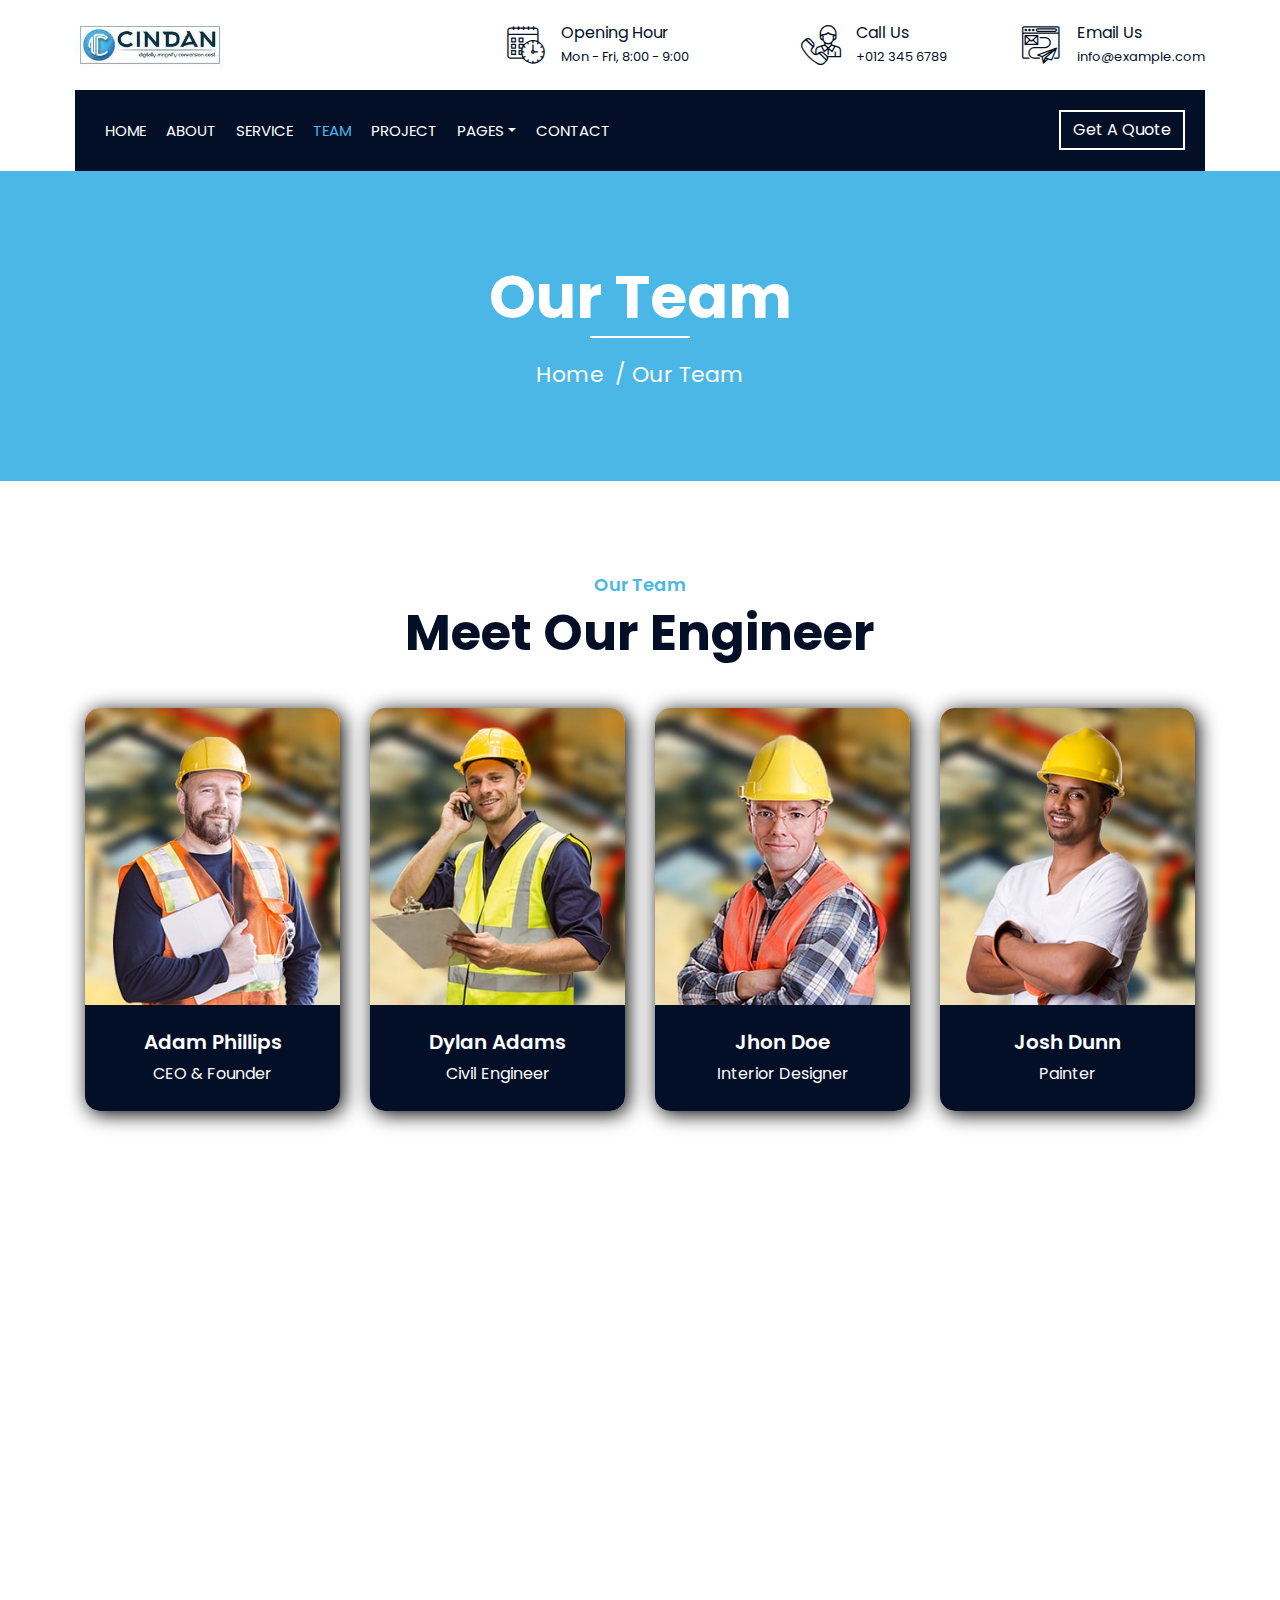
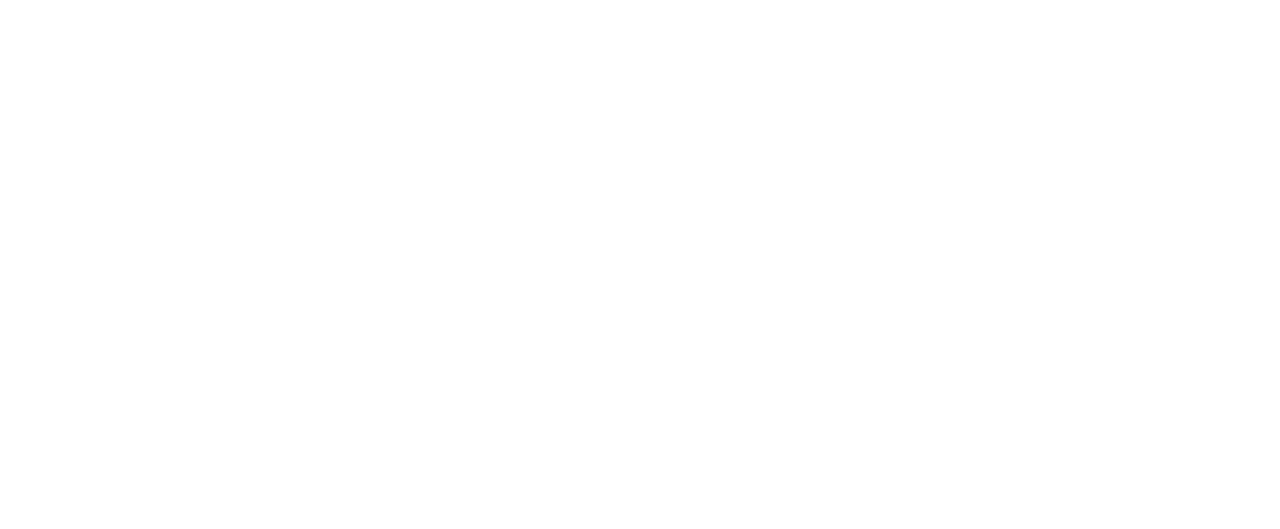
<file: construction-company-website-template/team.html>
<!DOCTYPE html>
<html lang="en">
    <head>
        <meta charset="utf-8">
        <title>Builderz - Construction Company Website Template</title>
        <meta content="width=device-width, initial-scale=1.0" name="viewport">
        <meta content="Construction Company Website Template" name="keywords">
        <meta content="Construction Company Website Template" name="description">

        <!-- Favicon -->
        <link href="img/favicon.ico" rel="icon">

        <!-- Google Font -->
        <link href="https://fonts.googleapis.com/css2?family=Poppins:wght@100;200;300;400;500;600;700;800;900&display=swap" rel="stylesheet">

        <!-- CSS Libraries -->
        <link href="https://stackpath.bootstrapcdn.com/bootstrap/4.4.1/css/bootstrap.min.css" rel="stylesheet">
        <link href="https://cdnjs.cloudflare.com/ajax/libs/font-awesome/5.10.0/css/all.min.css" rel="stylesheet">
        <link href="lib/flaticon/font/flaticon.css" rel="stylesheet"> 
        <link href="lib/animate/animate.min.css" rel="stylesheet">
        <link href="lib/owlcarousel/assets/owl.carousel.min.css" rel="stylesheet">
        <link href="lib/lightbox/css/lightbox.min.css" rel="stylesheet">
        <link href="lib/slick/slick.css" rel="stylesheet">
        <link href="lib/slick/slick-theme.css" rel="stylesheet">

        <!-- Template Stylesheet -->
        <link href="css/style.css" rel="stylesheet">
    </head>

    <body>
        <div class="wrapper">
            <!-- Top Bar Start -->
            <div class="top-bar">
                <div class="container-fluid">
                    <div class="row align-items-center">
                        <div class="col-lg-4 col-md-12">
                            <div class="logo">
                                <a href="index.html">
                                    <img src="img/cindan_log.jpeg" alt="Logo">
                                </a>
                            </div>
                        </div>
                        <div class="col-lg-8 col-md-7 d-none d-lg-block">
                            <div class="row">
                                <div class="col-4">
                                    <div class="top-bar-item">
                                        <div class="top-bar-icon">
                                            <i class="flaticon-calendar"></i>
                                        </div>
                                        <div class="top-bar-text">
                                            <h3>Opening Hour</h3>
                                            <p>Mon - Fri, 8:00 - 9:00</p>
                                        </div>
                                    </div>
                                </div>
                                <div class="col-4">
                                    <div class="top-bar-item">
                                        <div class="top-bar-icon">
                                            <i class="flaticon-call"></i>
                                        </div>
                                        <div class="top-bar-text">
                                            <h3>Call Us</h3>
                                            <p>+012 345 6789</p>
                                        </div>
                                    </div>
                                </div>
                                <div class="col-4">
                                    <div class="top-bar-item">
                                        <div class="top-bar-icon">
                                            <i class="flaticon-send-mail"></i>
                                        </div>
                                        <div class="top-bar-text">
                                            <h3>Email Us</h3>
                                            <p>info@example.com</p>
                                        </div>
                                    </div>
                                </div>
                            </div>
                        </div>
                    </div>
                </div>
            </div>
            <!-- Top Bar End -->

            <!-- Nav Bar Start -->
            <div class="nav-bar">
                <div class="container-fluid">
                    <nav class="navbar navbar-expand-lg bg-dark navbar-dark">
                        <a href="#" class="navbar-brand">MENU</a>
                        <button type="button" class="navbar-toggler" data-toggle="collapse" data-target="#navbarCollapse">
                            <span class="navbar-toggler-icon"></span>
                        </button>

                        <div class="collapse navbar-collapse justify-content-between" id="navbarCollapse">
                            <div class="navbar-nav mr-auto">
                                <a href="index.html" class="nav-item nav-link">Home</a>
                                <a href="about.html" class="nav-item nav-link">About</a>
                                <a href="service.html" class="nav-item nav-link">Service</a>
                                <a href="team.html" class="nav-item nav-link active">Team</a>
                                <a href="portfolio.html" class="nav-item nav-link">Project</a>
                                <div class="nav-item dropdown">
                                    <a href="#" class="nav-link dropdown-toggle" data-toggle="dropdown">Pages</a>
                                    <div class="dropdown-menu">
                                        <a href="blog.html" class="dropdown-item">Blog Page</a>
                                        <a href="single.html" class="dropdown-item">Single Page</a>
                                    </div>
                                </div>
                                <a href="contact.html" class="nav-item nav-link">Contact</a>
                            </div>
                            <div class="ml-auto">
                                <a class="btn" href="#">Get A Quote</a>
                            </div>
                        </div>
                    </nav>
                </div>
            </div>
            <!-- Nav Bar End -->
            
            
            <!-- Page Header Start -->
            <div class="page-header">
                <div class="container">
                    <div class="row">
                        <div class="col-12">
                            <h2>Our Team</h2>
                        </div>
                        <div class="col-12">
                            <a href="">Home</a>
                            <a href="">Our Team</a>
                        </div>
                    </div>
                </div>
            </div>
            <!-- Page Header End -->


            <!-- Team Start -->
            <div class="team">
                <div class="container">
                    <div class="section-header text-center">
                        <p>Our Team</p>
                        <h2>Meet Our Engineer</h2>
                    </div>
                    <div class="row">
                        <div class="col-lg-3 col-md-6 wow fadeInUp" data-wow-delay="0.1s">
                            <div class="team-item">
                                <div class="team-img">
                                    <img src="img/team-1.jpg" alt="Team Image">
                                </div>
                                <div class="team-text">
                                    <h2>Adam Phillips</h2>
                                    <p>CEO & Founder</p>
                                </div>
                                <div class="team-social">
                                    <a class="social-tw" href=""><i class="fab fa-twitter"></i></a>
                                    <a class="social-fb" href=""><i class="fab fa-facebook-f"></i></a>
                                    <a class="social-li" href=""><i class="fab fa-linkedin-in"></i></a>
                                    <a class="social-in" href=""><i class="fab fa-instagram"></i></a>
                                </div>
                            </div>
                        </div>
                        <div class="col-lg-3 col-md-6 wow fadeInUp" data-wow-delay="0.2s">
                            <div class="team-item">
                                <div class="team-img">
                                    <img src="img/team-2.jpg" alt="Team Image">
                                </div>
                                <div class="team-text">
                                    <h2>Dylan Adams</h2>
                                    <p>Civil Engineer</p>
                                </div>
                                <div class="team-social">
                                    <a class="social-tw" href=""><i class="fab fa-twitter"></i></a>
                                    <a class="social-fb" href=""><i class="fab fa-facebook-f"></i></a>
                                    <a class="social-li" href=""><i class="fab fa-linkedin-in"></i></a>
                                    <a class="social-in" href=""><i class="fab fa-instagram"></i></a>
                                </div>
                            </div>
                        </div>
                        <div class="col-lg-3 col-md-6 wow fadeInUp" data-wow-delay="0.3s">
                            <div class="team-item">
                                <div class="team-img">
                                    <img src="img/team-3.jpg" alt="Team Image">
                                </div>
                                <div class="team-text">
                                    <h2>Jhon Doe</h2>
                                    <p>Interior Designer</p>
                                </div>
                                <div class="team-social">
                                    <a class="social-tw" href=""><i class="fab fa-twitter"></i></a>
                                    <a class="social-fb" href=""><i class="fab fa-facebook-f"></i></a>
                                    <a class="social-li" href=""><i class="fab fa-linkedin-in"></i></a>
                                    <a class="social-in" href=""><i class="fab fa-instagram"></i></a>
                                </div>
                            </div>
                        </div>
                        <div class="col-lg-3 col-md-6 wow fadeInUp" data-wow-delay="0.4s">
                            <div class="team-item">
                                <div class="team-img">
                                    <img src="img/team-4.jpg" alt="Team Image">
                                </div>
                                <div class="team-text">
                                    <h2>Josh Dunn</h2>
                                    <p>Painter</p>
                                </div>
                                <div class="team-social">
                                    <a class="social-tw" href=""><i class="fab fa-twitter"></i></a>
                                    <a class="social-fb" href=""><i class="fab fa-facebook-f"></i></a>
                                    <a class="social-li" href=""><i class="fab fa-linkedin-in"></i></a>
                                    <a class="social-in" href=""><i class="fab fa-instagram"></i></a>
                                </div>
                            </div>
                        </div>
                        <div class="col-lg-3 col-md-6 wow fadeInUp" data-wow-delay="0.1s">
                            <div class="team-item">
                                <div class="team-img">
                                    <img src="img/team-1.jpg" alt="Team Image">
                                </div>
                                <div class="team-text">
                                    <h2>Adam Phillips</h2>
                                    <p>CEO & Founder</p>
                                </div>
                                <div class="team-social">
                                    <a class="social-tw" href=""><i class="fab fa-twitter"></i></a>
                                    <a class="social-fb" href=""><i class="fab fa-facebook-f"></i></a>
                                    <a class="social-li" href=""><i class="fab fa-linkedin-in"></i></a>
                                    <a class="social-in" href=""><i class="fab fa-instagram"></i></a>
                                </div>
                            </div>
                        </div>
                        <div class="col-lg-3 col-md-6 wow fadeInUp" data-wow-delay="0.2s">
                            <div class="team-item">
                                <div class="team-img">
                                    <img src="img/team-2.jpg" alt="Team Image">
                                </div>
                                <div class="team-text">
                                    <h2>Dylan Adams</h2>
                                    <p>Civil Engineer</p>
                                </div>
                                <div class="team-social">
                                    <a class="social-tw" href=""><i class="fab fa-twitter"></i></a>
                                    <a class="social-fb" href=""><i class="fab fa-facebook-f"></i></a>
                                    <a class="social-li" href=""><i class="fab fa-linkedin-in"></i></a>
                                    <a class="social-in" href=""><i class="fab fa-instagram"></i></a>
                                </div>
                            </div>
                        </div>
                        <div class="col-lg-3 col-md-6 wow fadeInUp" data-wow-delay="0.3s">
                            <div class="team-item">
                                <div class="team-img">
                                    <img src="img/team-3.jpg" alt="Team Image">
                                </div>
                                <div class="team-text">
                                    <h2>Jhon Doe</h2>
                                    <p>Interior Designer</p>
                                </div>
                                <div class="team-social">
                                    <a class="social-tw" href=""><i class="fab fa-twitter"></i></a>
                                    <a class="social-fb" href=""><i class="fab fa-facebook-f"></i></a>
                                    <a class="social-li" href=""><i class="fab fa-linkedin-in"></i></a>
                                    <a class="social-in" href=""><i class="fab fa-instagram"></i></a>
                                </div>
                            </div>
                        </div>
                        <div class="col-lg-3 col-md-6 wow fadeInUp" data-wow-delay="0.4s">
                            <div class="team-item">
                                <div class="team-img">
                                    <img src="img/team-4.jpg" alt="Team Image">
                                </div>
                                <div class="team-text">
                                    <h2>Josh Dunn</h2>
                                    <p>Painter</p>
                                </div>
                                <div class="team-social">
                                    <a class="social-tw" href=""><i class="fab fa-twitter"></i></a>
                                    <a class="social-fb" href=""><i class="fab fa-facebook-f"></i></a>
                                    <a class="social-li" href=""><i class="fab fa-linkedin-in"></i></a>
                                    <a class="social-in" href=""><i class="fab fa-instagram"></i></a>
                                </div>
                            </div>
                        </div>
                    </div>
                </div>
            </div>
            <!-- Team End -->


            <!-- Footer Start -->
            <div class="footer wow fadeIn" data-wow-delay="0.3s">
                <div class="container">
                    <div class="row">
                        <div class="col-md-6 col-lg-3">
                            <div class="footer-contact">
                                <h2>Office Contact</h2>
                                <p><i class="fa fa-map-marker-alt"></i>123 Street, New York, USA</p>
                                <p><i class="fa fa-phone-alt"></i>+012 345 67890</p>
                                <p><i class="fa fa-envelope"></i>info@example.com</p>
                                <div class="footer-social">
                                    <a href=""><i class="fab fa-twitter"></i></a>
                                    <a href=""><i class="fab fa-facebook-f"></i></a>
                                    <a href=""><i class="fab fa-youtube"></i></a>
                                    <a href=""><i class="fab fa-instagram"></i></a>
                                    <a href=""><i class="fab fa-linkedin-in"></i></a>
                                </div>
                            </div>
                        </div>
                        <div class="col-md-6 col-lg-3">
                            <div class="footer-link">
                                <h2>Services Areas</h2>
                                <a href="">Building Construction</a>
                                <a href="">House Renovation</a>
                                <a href="">Architecture Design</a>
                                <a href="">Interior Design</a>
                                <a href="">Painting</a>
                            </div>
                        </div>
                        <div class="col-md-6 col-lg-3">
                            <div class="footer-link">
                                <h2>Useful Pages</h2>
                                <a href="">About Us</a>
                                <a href="">Contact Us</a>
                                <a href="">Our Team</a>
                                <a href="">Projects</a>
                                <a href="">Testimonial</a>
                            </div>
                        </div>
                        <div class="col-md-6 col-lg-3">
                            <div class="newsletter">
                                <h2>Newsletter</h2>
                                <p>
                                    Lorem ipsum dolor sit amet elit. Phasellus nec pretium mi. Curabitur facilisis ornare velit non vulpu
                                </p>
                                <div class="form">
                                    <input class="form-control" placeholder="Email here">
                                    <button class="btn">Submit</button>
                                </div>
                            </div>
                        </div>
                    </div>
                </div>
                <div class="container footer-menu">
                    <div class="f-menu">
                        <a href="">Terms of use</a>
                        <a href="">Privacy policy</a>
                        <a href="">Cookies</a>
                        <a href="">Help</a>
                        <a href="">FQAs</a>
                    </div>
                </div>
                <div class="container copyright">
                    <div class="row">
                        <div class="col-md-6">
                            <p>&copy; <a href="#">Your Site Name</a>, All Right Reserved.</p>
                        </div>
                        <div class="col-md-6">
                            <p>Designed By <a href="https://htmlcodex.com">HTML Codex</a></p>
                        </div>
                    </div>
                </div>
            </div>
            <!-- Footer End -->

            <a href="#" class="back-to-top"><i class="fa fa-chevron-up"></i></a>
        </div>

        <!-- JavaScript Libraries -->
        <script src="https://code.jquery.com/jquery-3.4.1.min.js"></script>
        <script src="https://stackpath.bootstrapcdn.com/bootstrap/4.4.1/js/bootstrap.bundle.min.js"></script>
        <script src="lib/easing/easing.min.js"></script>
        <script src="lib/wow/wow.min.js"></script>
        <script src="lib/owlcarousel/owl.carousel.min.js"></script>
        <script src="lib/isotope/isotope.pkgd.min.js"></script>
        <script src="lib/lightbox/js/lightbox.min.js"></script>
        <script src="lib/waypoints/waypoints.min.js"></script>
        <script src="lib/counterup/counterup.min.js"></script>
        <script src="lib/slick/slick.min.js"></script>

        <!-- Template Javascript -->
        <script src="js/main.js"></script>
    </body>
</html>
</file>
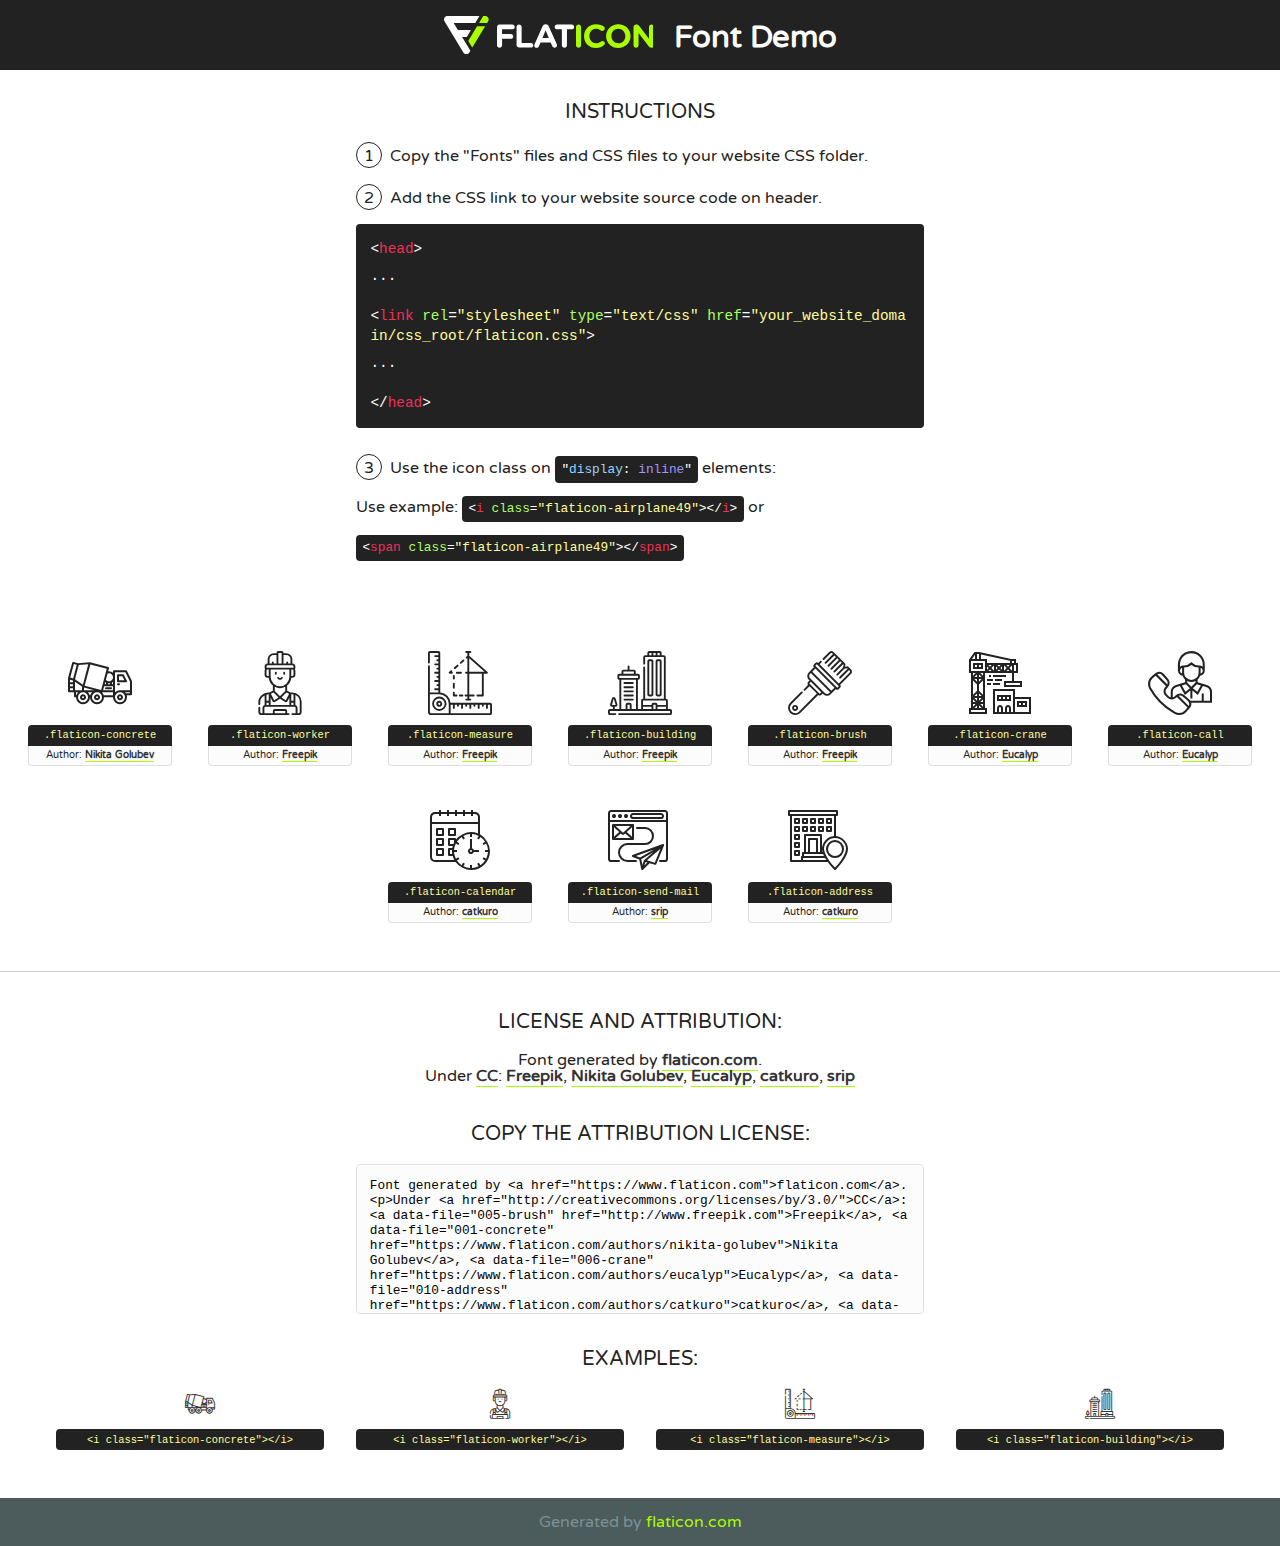
<file: construction-company-website-template/lib/flaticon/font/flaticon.html>
<!DOCTYPE html>
<!--
  Flaticon icon font: Flaticon
  Creation date: 23/08/2020 07:24
-->
<html>
<!DOCTYPE html>
<html>

<head>
    <title>Flaticon WebFont</title>
    <link href="http://fonts.googleapis.com/css?family=Varela+Round" rel="stylesheet" type="text/css" />
    <link rel="stylesheet" type="text/css" href="flaticon.css">
    <meta charset="UTF-8">
    <style>
    html, body, div, span, applet, object, iframe,
    h1, h2, h3, h4, h5, h6, p, blockquote, pre,
    a, abbr, acronym, address, big, cite, code,
    del, dfn, em, img, ins, kbd, q, s, samp,
    small, strike, strong, sub, sup, tt, var,
    b, u, i, center,
    dl, dt, dd, ol, ul, li,
    fieldset, form, label, legend,
    table, caption, tbody, tfoot, thead, tr, th, td,
    article, aside, canvas, details, embed, 
    figure, figcaption, footer, header, hgroup, 
    menu, nav, output, ruby, section, summary,
    time, mark, audio, video {
        margin: 0;
        padding: 0;
        border: 0;
        font-size: 100%;
        font: inherit;
        vertical-align: baseline;
    }
    /* HTML5 display-role reset for older browsers */
    article, aside, details, figcaption, figure, 
    footer, header, hgroup, menu, nav, section {
        display: block;
    }
    body {
        line-height: 1;
    }
    ol, ul {
        list-style: none;
    }
    blockquote, q {
        quotes: none;
    }
    blockquote:before, blockquote:after,
    q:before, q:after {
        content: '';
        content: none;
    }
    table {
        border-collapse: collapse;
        border-spacing: 0;
    }
    body {
        font-family: 'Varela Round', Helvetica, Arial, sans-serif;
        font-size: 16px;
        color: #222;
    }
    a {
        color: #333;
        border-bottom: 1px solid #a9fd00;
        font-weight: bold;
        text-decoration: none;
    }
    * {
        -moz-box-sizing: border-box;
        -webkit-box-sizing: border-box;
        box-sizing: border-box;
        margin: 0;
        padding: 0;
    }
    [class^="flaticon-"]:before, [class*=" flaticon-"]:before, [class^="flaticon-"]:after, [class*=" flaticon-"]:after {
        font-family: Flaticon;
        font-size: 30px;
        font-style: normal;
        margin-left: 20px;
        color: #333;
    }
    .wrapper {
        max-width: 600px;
        margin: auto;
        padding: 0 1em;
    }
    .title {
        font-size: 1.25em;
        text-align: center;
        margin-bottom: 1em;
        text-transform: uppercase;
    }
    header {
        text-align: center;
        background-color: #222;
        color: #fff;
        padding: 1em;
    }
    header .logo {
        width: 210px;
        height: 38px;
        display: inline-block;
        vertical-align: middle;
        margin-right: 1em;
        border: none;
    }
    header strong {
        font-size: 1.95em;
        font-weight: bold;
        vertical-align: middle;
        margin-top: 5px;
        display: inline-block;
    }
    .demo {
        margin: 2em auto;
        line-height: 1.25em;
    }
    .demo ul li {
        margin-bottom: 1em;
    }
    .demo ul li .num {
        color: #222;
        border-radius: 20px;
        display: inline-block;
        width: 26px;
        padding: 3px;
        height: 26px;
        text-align: center;
        margin-right: 0.5em;
        border: 1px solid #222;
    }
    .demo ul li code {
        background-color: #222;
        border-radius: 4px;
        padding: 0.25em 0.5em;
        display: inline-block;
        color: #fff;
        font-family: Consolas,Monaco,Lucida Console,Liberation Mono,DejaVu Sans Mono,Bitstream Vera Sans Mono,Courier New, monospace;
        font-weight: lighter;
        margin-top: 1em;
        font-size: 0.8em;
        word-break: break-all;
    }
    .demo ul li code.big {
        padding: 1em;
        font-size: 0.9em;
    }
    .demo ul li code .red {
        color: #EF3159;
    }
    .demo ul li code .green {
        color: #ACFF65;
    }
    .demo ul li code .yellow {
        color: #FFFF99;
    }
    .demo ul li code .blue {
        color: #99D3FF;
    }
    .demo ul li code .purple {
        color: #A295FF;
    }
    .demo ul li code .dots {
        margin-top: 0.5em;
        display: block;
    }
    #glyphs {
        border-bottom: 1px solid #ccc;
        padding: 2em 0;
        text-align: center;
    }
    .glyph {
        display: inline-block;
        width: 9em;
        margin: 1em;
        text-align: center;
        vertical-align: top;
        background: #FFF;
    }
    .glyph .glyph-icon {
        padding: 10px;
        display: block;
        font-family:"Flaticon";
        font-size: 64px;
        line-height: 1;
    }
    .glyph .glyph-icon:before {
        font-size: 64px;
        color: #222;
        margin-left: 0;
    }
    .class-name {
        font-size: 0.65em;
        background-color: #222;
        color: #fff;
        border-radius: 4px 4px 0 0;
        padding: 0.5em;
        color: #FFFF99;
        font-family: Consolas,Monaco,Lucida Console,Liberation Mono,DejaVu Sans Mono,Bitstream Vera Sans Mono,Courier New, monospace;
    }
    .author-name {
        font-size: 0.6em;
        background-color: #fcfcfd;
        border: 1px solid #DEDEE4;
        border-top: 0;
        border-radius: 0 0 4px 4px;
        padding: 0.5em;
    }
    .class-name:last-child {
        font-size: 10px;
        color:#888;
    }
    .class-name:last-child a {
        font-size: 10px;
        color:#555;
    }
    .class-name:last-child a:hover {
        color:#a9fd00;
    }
    .glyph > input {
        display: block;
        width: 100px;
        margin: 5px auto;
        text-align: center;
        font-size: 12px;
        cursor: text;
    }
    .glyph > input.icon-input {
        font-family:"Flaticon";
        font-size: 16px;
        margin-bottom: 10px;
    }
    .attribution .title {
        margin-top: 2em;
    }
    .attribution textarea {
        background-color: #fcfcfd;
        padding: 1em;
        border: none;
        box-shadow: none;
        border: 1px solid #DEDEE4;
        border-radius: 4px;
        resize: none;
        width: 100%;
        height: 150px;
        font-size: 0.8em;
        font-family: Consolas,Monaco,Lucida Console,Liberation Mono,DejaVu Sans Mono,Bitstream Vera Sans Mono,Courier New, monospace;
        -webkit-appearance: none;
    }
    .iconsuse {
        margin: 2em auto;
        text-align: center;
        max-width: 1200px;
    }
    .iconsuse:after {
        content: '';
        display: table;
        clear: both;
    }
    .iconsuse .image {
        float: left;
        width: 25%;
        padding: 0 1em;
    }
    .iconsuse .image p {
        margin-bottom: 1em;
    }
    .iconsuse .image span {
        display: block;
        font-size: 0.65em;
        background-color: #222;
        color: #fff;
        border-radius: 4px;
        padding: 0.5em;
        color: #FFFF99;
        margin-top: 1em;
        font-family: Consolas,Monaco,Lucida Console,Liberation Mono,DejaVu Sans Mono,Bitstream Vera Sans Mono,Courier New, monospace;
    }
    #footer {
        text-align: center;
        background-color: #4C5B5C;
        color: #7c9192;
        padding: 1em;
    }
    #footer a {
        border: none;
        color: #a9fd00;
        font-weight: normal;
    }
    @media (max-width: 960px) {
        .iconsuse .image {
            width: 50%;
        }
    }
    @media (max-width: 560px) {
        .iconsuse .image {
            width: 100%;
        }
    }
    </style>
</head>

<body class="characters-off">

    <header>
        <a href="https://www.flaticon.com" target="_blank" class="logo">
            <svg version="1.1" xmlns="http://www.w3.org/2000/svg" xmlns:xlink="http://www.w3.org/1999/xlink" xmlns:a="http://ns.adobe.com/AdobeSVGViewerExtensions/3.0/" viewBox="0 0 560.875 102.036" enable-background="new 0 0 560.875 102.036" xml:space="preserve">
                <defs>
                </defs>
                <g>
                    <g class="letters">
                        <path fill="#ffffff" d="M141.596,29.675c0-3.777,2.985-6.767,6.764-6.767h34.438c3.426,0,6.15,2.728,6.15,6.15
                        c0,3.43-2.724,6.149-6.15,6.149h-27.674v13.091h23.719c3.429,0,6.151,2.724,6.151,6.15c0,3.43-2.723,6.149-6.151,6.149h-23.719
                        v17.574c0,3.773-2.986,6.761-6.764,6.761c-3.779,0-6.764-2.989-6.764-6.761V29.675z"></path>
                        <path fill="#ffffff" d="M193.844,29.149c0-3.781,2.985-6.767,6.764-6.767c3.776,0,6.763,2.985,6.763,6.767v42.957h25.039
                        c3.426,0,6.149,2.726,6.149,6.153c0,3.425-2.723,6.15-6.149,6.15h-31.802c-3.779,0-6.764-2.986-6.764-6.768V29.149z"></path>
                        <path fill="#ffffff" d="M241.891,75.71l21.438-48.407c1.492-3.341,4.215-5.357,7.906-5.357h0.792
                        c3.686,0,6.323,2.017,7.815,5.357l21.439,48.407c0.436,0.967,0.701,1.845,0.701,2.723c0,3.602-2.809,6.501-6.414,6.501
                        c-3.161,0-5.269-1.845-6.499-4.655l-4.132-9.661h-27.059l-4.301,10.102c-1.144,2.631-3.426,4.214-6.237,4.214
                        c-3.517,0-6.24-2.81-6.24-6.325C241.1,77.64,241.451,76.677,241.891,75.71z M279.932,58.666l-8.521-20.297l-8.526,20.297H279.932
                        z"></path>
                        <path fill="#ffffff" d="M314.864,35.387H301.86c-3.429,0-6.239-2.813-6.239-6.238c0-3.429,2.811-6.24,6.239-6.24h39.533
                        c3.426,0,6.237,2.811,6.237,6.24c0,3.425-2.811,6.238-6.237,6.238h-13.001v42.785c0,3.773-2.99,6.761-6.764,6.761
                        c-3.779,0-6.764-2.989-6.764-6.761V35.387z"></path>
                        <path fill="#A9FD00" d="M352.615,29.149c0-3.781,2.985-6.767,6.767-6.767c3.774,0,6.761,2.985,6.761,6.767v49.024
                        c0,3.773-2.987,6.761-6.761,6.761c-3.781,0-6.767-2.989-6.767-6.761V29.149z"></path>
                        <path fill="#A9FD00" d="M374.132,53.836v-0.179c0-17.481,13.178-31.801,32.065-31.801c9.22,0,15.459,2.458,20.557,6.238
                        c1.402,1.054,2.637,2.985,2.637,5.357c0,3.692-2.985,6.59-6.681,6.59c-1.845,0-3.071-0.702-4.044-1.319
                        c-3.776-2.813-7.729-4.393-12.562-4.393c-10.364,0-17.831,8.611-17.831,19.154v0.173c0,10.542,7.291,19.329,17.831,19.329
                        c5.715,0,9.492-1.756,13.359-4.834c1.049-0.874,2.458-1.491,4.039-1.491c3.429,0,6.325,2.813,6.325,6.236
                        c0,2.106-1.056,3.78-2.282,4.834c-5.539,4.834-12.036,7.733-21.878,7.733C387.572,85.464,374.132,71.493,374.132,53.836z"></path>
                        <path fill="#A9FD00" d="M433.009,53.836v-0.179c0-17.481,13.79-31.801,32.766-31.801c18.981,0,32.592,14.143,32.592,31.628v0.173
                        c0,17.483-13.785,31.807-32.769,31.807C446.625,85.464,433.009,71.32,433.009,53.836z M484.224,53.836v-0.179
                        c0-10.539-7.725-19.326-18.626-19.326c-10.893,0-18.449,8.611-18.449,19.154v0.173c0,10.542,7.73,19.329,18.626,19.329
                        C476.676,72.986,484.224,64.378,484.224,53.836z"></path>
                        <path fill="#A9FD00" d="M506.233,29.321c0-3.774,2.99-6.763,6.767-6.763h1.401c3.252,0,5.183,1.583,7.029,3.953l26.093,34.265
                        V29.059c0-3.692,2.99-6.677,6.681-6.677c3.683,0,6.671,2.985,6.671,6.677v48.934c0,3.78-2.987,6.765-6.764,6.765h-0.436
                        c-3.257,0-5.188-1.581-7.034-3.953l-27.056-35.492v32.944c0,3.687-2.985,6.676-6.678,6.676c-3.683,0-6.673-2.989-6.673-6.676
                        V29.321z"></path>
                    </g>
                    <g class="insignia">
                        <path fill="#ffffff" d="M48.372,56.137h12.517l11.156-18.537H37.186L25.688,18.539h57.825L94.668,0H9.271
                        C5.925,0,2.842,1.801,1.198,4.716c-1.644,2.907-1.593,6.482,0.134,9.343l50.38,83.501c1.678,2.781,4.689,4.476,7.938,4.476
                        c3.246,0,6.257-1.695,7.935-4.476l2.898-4.804L48.372,56.137z"></path>
                        <g class="i">
                            <path fill="#A9FD00" d="M93.575,18.539h0.031v0.004l21.652,0.004l2.705-4.488c1.727-2.861,1.778-6.436,0.133-9.343
                            C116.454,1.801,113.371,0,110.026,0h-5.294L93.575,18.539z"></path>
                            <polygon fill="#A9FD00" points="88.291,27.356 64.725,66.486 75.519,84.404 109.942,27.356"></polygon>
                        </g>
                    </g>
                </g>
            </svg>
        </a>
        <strong>Font Demo</strong>
    </header>


    <section class="demo wrapper">

        <p class="title">Instructions</p>

        <ul>
            <li>
                <span class="num">1</span>Copy the "Fonts" files and CSS files to your website CSS folder.
            </li>
            <li>
                <span class="num">2</span>Add the CSS link to your website source code on header.
                <code class="big">
                    &lt;<span class="red">head</span>&gt;
                    <br/><span class="dots">...</span>
                    <br/>&lt;<span class="red">link</span> <span class="green">rel</span>=<span class="yellow">"stylesheet"</span> <span class="green">type</span>=<span class="yellow">"text/css"</span> <span class="green">href</span>=<span class="yellow">"your_website_domain/css_root/flaticon.css"</span>&gt;
                    <br/><span class="dots">...</span>
                    <br/>&lt;/<span class="red">head</span>&gt;
                </code>
            </li>

            <li>
                <p>
                    <span class="num">3</span>Use the icon class on <code>"<span class="blue">display</span>:<span class="purple"> inline</span>"</code> elements:
                    <br />
                    Use example: <code>&lt;<span class="red">i</span> <span class="green">class</span>=<span class="yellow">&quot;flaticon-airplane49&quot;</span>&gt;&lt;/<span class="red">i</span>&gt;</code> or <code>&lt;<span class="red">span</span> <span class="green">class</span>=<span class="yellow">&quot;flaticon-airplane49&quot;</span>&gt;&lt;/<span class="red">span</span>&gt;</code>
            </li>
        </ul>

    </section>




   <section id="glyphs">          
    
      
        <div class="glyph"><div class="glyph-icon flaticon-concrete"></div>
            <div class="class-name">.flaticon-concrete</div>
            <div class="author-name">Author: <a data-file="001-concrete" href="https://www.flaticon.com/authors/nikita-golubev">Nikita Golubev</a> </div> 
        </div>        
        
        <div class="glyph"><div class="glyph-icon flaticon-worker"></div>
            <div class="class-name">.flaticon-worker</div>
            <div class="author-name">Author: <a data-file="002-worker" href="http://www.freepik.com">Freepik</a> </div> 
        </div>        
        
        <div class="glyph"><div class="glyph-icon flaticon-measure"></div>
            <div class="class-name">.flaticon-measure</div>
            <div class="author-name">Author: <a data-file="003-measure" href="http://www.freepik.com">Freepik</a> </div> 
        </div>        
        
        <div class="glyph"><div class="glyph-icon flaticon-building"></div>
            <div class="class-name">.flaticon-building</div>
            <div class="author-name">Author: <a data-file="004-building" href="http://www.freepik.com">Freepik</a> </div> 
        </div>        
        
        <div class="glyph"><div class="glyph-icon flaticon-brush"></div>
            <div class="class-name">.flaticon-brush</div>
            <div class="author-name">Author: <a data-file="005-brush" href="http://www.freepik.com">Freepik</a> </div> 
        </div>        
        
        <div class="glyph"><div class="glyph-icon flaticon-crane"></div>
            <div class="class-name">.flaticon-crane</div>
            <div class="author-name">Author: <a data-file="006-crane" href="https://www.flaticon.com/authors/eucalyp">Eucalyp</a> </div> 
        </div>        
        
        <div class="glyph"><div class="glyph-icon flaticon-call"></div>
            <div class="class-name">.flaticon-call</div>
            <div class="author-name">Author: <a data-file="007-call" href="https://www.flaticon.com/authors/eucalyp">Eucalyp</a> </div> 
        </div>        
        
        <div class="glyph"><div class="glyph-icon flaticon-calendar"></div>
            <div class="class-name">.flaticon-calendar</div>
            <div class="author-name">Author: <a data-file="008-calendar" href="https://www.flaticon.com/authors/catkuro">catkuro</a> </div> 
        </div>        
        
        <div class="glyph"><div class="glyph-icon flaticon-send-mail"></div>
            <div class="class-name">.flaticon-send-mail</div>
            <div class="author-name">Author: <a data-file="009-send-mail" href="https://www.flaticon.com/authors/srip">srip</a> </div> 
        </div>        
        
        <div class="glyph"><div class="glyph-icon flaticon-address"></div>
            <div class="class-name">.flaticon-address</div>
            <div class="author-name">Author: <a data-file="010-address" href="https://www.flaticon.com/authors/catkuro">catkuro</a> </div> 
        </div>        
        

    </section>



    <section class="attribution wrapper"   style="text-align:center;">

      <div class="title">License and attribution:</div><div class="attrDiv">Font generated by <a href="https://www.flaticon.com">flaticon.com</a>. <div><p>Under <a href="http://creativecommons.org/licenses/by/3.0/">CC</a>: <a data-file="005-brush" href="http://www.freepik.com">Freepik</a>, <a data-file="001-concrete" href="https://www.flaticon.com/authors/nikita-golubev">Nikita Golubev</a>, <a data-file="006-crane" href="https://www.flaticon.com/authors/eucalyp">Eucalyp</a>, <a data-file="010-address" href="https://www.flaticon.com/authors/catkuro">catkuro</a>, <a data-file="009-send-mail" href="https://www.flaticon.com/authors/srip">srip</a></p>  </div>
      </div>
      <div class="title">Copy the Attribution License:</div>

    <textarea onclick="this.focus();this.select();">Font generated by &lt;a href=&quot;https://www.flaticon.com&quot;&gt;flaticon.com&lt;/a&gt;. <p>Under <a href="http://creativecommons.org/licenses/by/3.0/">CC</a>: <a data-file="005-brush" href="http://www.freepik.com">Freepik</a>, <a data-file="001-concrete" href="https://www.flaticon.com/authors/nikita-golubev">Nikita Golubev</a>, <a data-file="006-crane" href="https://www.flaticon.com/authors/eucalyp">Eucalyp</a>, <a data-file="010-address" href="https://www.flaticon.com/authors/catkuro">catkuro</a>, <a data-file="009-send-mail" href="https://www.flaticon.com/authors/srip">srip</a></p>  
     </textarea>

    </section>

    <section class="iconsuse">

          <div class="title">Examples:</div>            
             
            <div class="image">
                <p>
                    <i class="glyph-icon flaticon-concrete"></i> 
                    <span>&lt;i class=&quot;flaticon-concrete&quot;&gt;&lt;/i&gt;</span>
                </p>
            </div>
            
            <div class="image">
                <p>
                    <i class="glyph-icon flaticon-worker"></i> 
                    <span>&lt;i class=&quot;flaticon-worker&quot;&gt;&lt;/i&gt;</span>
                </p>
            </div>
            
            <div class="image">
                <p>
                    <i class="glyph-icon flaticon-measure"></i> 
                    <span>&lt;i class=&quot;flaticon-measure&quot;&gt;&lt;/i&gt;</span>
                </p>
            </div>
            
            <div class="image">
                <p>
                    <i class="glyph-icon flaticon-building"></i> 
                    <span>&lt;i class=&quot;flaticon-building&quot;&gt;&lt;/i&gt;</span>
                </p>
            </div>
                       
        </div>
                            
    </section>

<div id="footer">
    <div>Generated by <a href="https://www.flaticon.com">flaticon.com</a>
    </div>
</div>



</body>
</html>
</file>
<file: construction-company-website-template/lib/flaticon/font/flaticon.css>
/*
  	Flaticon icon font: Flaticon
  	Creation date: 23/08/2020 07:24
  	*/

@font-face {
  font-family: "Flaticon";
  src: url("./Flaticon.eot");
  src: url("./Flaticon.eot?#iefix") format("embedded-opentype"),
       url("./Flaticon.woff2") format("woff2"),
       url("./Flaticon.woff") format("woff"),
       url("./Flaticon.ttf") format("truetype"),
       url("./Flaticon.svg#Flaticon") format("svg");
  font-weight: normal;
  font-style: normal;
}

@media screen and (-webkit-min-device-pixel-ratio:0) {
  @font-face {
    font-family: "Flaticon";
    src: url("./Flaticon.svg#Flaticon") format("svg");
  }
}

[class^="flaticon-"]:before, [class*=" flaticon-"]:before,
[class^="flaticon-"]:after, [class*=" flaticon-"]:after {   
  font-family: Flaticon;
        font-size: 20px;
font-style: normal;
margin-left: 20px;
}

.flaticon-concrete:before { content: "\f100"; }
.flaticon-worker:before { content: "\f101"; }
.flaticon-measure:before { content: "\f102"; }
.flaticon-building:before { content: "\f103"; }
.flaticon-brush:before { content: "\f104"; }
.flaticon-crane:before { content: "\f105"; }
.flaticon-call:before { content: "\f106"; }
.flaticon-calendar:before { content: "\f107"; }
.flaticon-send-mail:before { content: "\f108"; }
.flaticon-address:before { content: "\f109"; }
</file>
<file: construction-company-website-template/css/style.css>
/*******************************/
/********* General CSS *********/
/*******************************/
body {
    color: #666666;
    background: #dddddd;
    font-family: 'Poppins', sans-serif;
    font-weight: 400;
}

h1,
h2, 
h3, 
h4,
h5, 
h6 {
    color: #030f27;
}

a {
    color: #666666;
    transition: .3s;
}

a:hover,
a:active,
a:focus {
    color: #fdbe33;
    outline: none;
    text-decoration: none;
}

.btn:focus {
    box-shadow: none;
}

.wrapper {
    position: relative;
    width: 100%;
    max-width: 1366px;
    margin: 0 auto;
    background: #ffffff;
}

.cindan-logo{
    width: 200px;
    height: 150px;
}
.back-to-top {
    position: fixed;
    display: none;
    background: #4bb7e6;
    color: #121518;
    width: 44px;
    border-radius: 5px;
    height: 44px;
    text-align: center;
    line-height: 1;
    font-size: 22px;
    right: 15px;
    bottom: 15px;
    transition: background 0.5s;
    z-index: 9;
}

.back-to-top:hover {
    color: #4bb7e6;
    background: #121518;
}

.back-to-top i {
    padding-top: 10px;
}

.btn {
    transition: .3s;
}


/**********************************/
/********** Top Bar CSS ***********/
/**********************************/
.top-bar {
    position: relative;
    height: 90px;
    background: #ffffff;
}

.top-bar .logo {
    padding: 15px 0;
    text-align: left;
    overflow: hidden;
}

.top-bar .logo h1 {
    margin: 0;
    color: #3867f5;
    font-size: 60px;
    line-height: 60px;
    font-weight: 700;
}

.top-bar .logo img {
    max-width: 100%;
    max-height: 60px;
}

.top-bar .top-bar-item {
    display: flex;
    align-items: center;
    justify-content: flex-end;
}

.top-bar .top-bar-icon {
    width: 40px;
    display: flex;
    align-items: center;
    justify-content: center;
}

.top-bar .top-bar-icon [class^="flaticon-"]::before {
    margin: 0;
    color: #030f27;
    font-size: 40px;
}

.top-bar .top-bar-text {
    padding-left: 15px;
}

.top-bar .top-bar-text h3 {
    margin: 0 0 5px 0;
    color: #030f27;
    font-size: 16px;
    font-weight: 400;
}

.top-bar .top-bar-text p {
    margin: 0;
    color: #030f27;
    font-size: 13px;
    font-weight: 400;
}

@media (min-width: 992px) {
    .top-bar {
        padding: 0 60px;
    }
}

@media (max-width: 991.98px) {
    .top-bar .logo {
        text-align: center;
    }
}


/**********************************/
/*********** Nav Bar CSS **********/
/**********************************/
.nav-bar {
    position: relative;
    background: #ffffff;
    transition: .3s;
}

.nav-bar .container-fluid {
    padding: 0;
}

.nav-bar.nav-sticky {
    position: fixed;
    top: 0;
    width: 100%;
    max-width: 1366px;
    box-shadow: 0 2px 5px rgba(0, 0, 0, .3);
    z-index: 999;
}

.nav-bar .navbar {
    height: 100%;
    background: #030f27 !important;
}

.navbar-dark .navbar-nav .nav-link,
.navbar-dark .navbar-nav .nav-link:focus,
.navbar-dark .navbar-nav .nav-link:hover,
.navbar-dark .navbar-nav .nav-link.active {
    padding: 10px 10px 8px 10px;
    color: #ffffff;
}

.navbar-dark .navbar-nav .nav-link:hover,
.navbar-dark .navbar-nav .nav-link.active {
    color: #4bb7e6;
    transition: none;
}

.nav-bar .dropdown-menu {
    margin-top: 0;
    border: 0;
    border-radius: 0;
    background: #f8f9fa;
}

.nav-bar .btn {
    color: #ffffff;
    border: 2px solid #ffffff;
    border-radius: 0;
}

.nav-bar .btn:hover {
    color: #030f27;
    background: #4bb7e6;
    border-color: #4bb7e6;
}

@media (min-width: 992px) {
    .nav-bar {
        padding: 0 75px;
    }
    
    .nav-bar.nav-sticky {
        padding: 0;
    }
    
    .nav-bar .navbar {
        padding: 20px;
    }
    
    .nav-bar .navbar-brand {
        display: none;
    }
    
    .nav-bar a.nav-link {
        padding: 8px 15px;
        font-size: 15px;
        text-transform: uppercase;
    }
}

@media (max-width: 991.98px) {
    .nav-bar .navbar {
        padding: 15px;
    }
    
    .nav-bar a.nav-link {
        padding: 5px;
    }
    
    .nav-bar .dropdown-menu {
        box-shadow: none;
    }
    
    .nav-bar .btn {
        display: none;
    }
}


/*******************************/
/******** Carousel CSS *********/
/*******************************/
.carousel {
    position: relative;
    width: 100%;
    height: calc(100vh - 170px);
    min-height: 400px;
    margin: 0 auto;
    text-align: center;
    overflow: hidden;
}

.carousel .carousel-inner,
.carousel .carousel-item {
    position: relative;
    width: 100%;
    height: 100%;
}

.carousel .carousel-item img {
    width: 100%;
    height: 100%;
    object-fit: cover;
}

.carousel .carousel-item::after {
    position: absolute;
    content: "";
    width: 100%;
    height: 100%;
    top: 0;
    left: 0;
    background: rgba(0, 0, 0, .3);
    z-index: 1;
}

.carousel .carousel-caption {
    position: absolute;
    top: 0;
    bottom: 0;
    display: flex;
    align-items: center;
    justify-content: center;
    flex-direction: column;
    height: calc(100vh - 170px);
    min-height: 400px;
}

.carousel .carousel-caption p {
    color: #ffffff;
    font-size: 30px;
    margin-bottom: 15px;
    letter-spacing: 1px;
}

.carousel .carousel-caption h1 {
    color: #ffffff;
    font-size: 60px;
    font-weight: 700;
    margin-bottom: 35px;
}

.carousel .carousel-caption .btn {
    padding: 15px 35px;
    font-size: 18px;
    font-weight: 500;
    letter-spacing: 1px;
    text-transform: uppercase;
    color: #ffffff;
    background: transparent;
    border: 2px solid #ffffff;
    border-radius: 0;
    transition: .3s;
}

.carousel .carousel-caption .btn:hover {
    color: #030f27;
    background: #fdbe33;
    border-color: #fdbe33;
}

@media (max-width: 767.98px) {
    .carousel .carousel-caption h1 {
        font-size: 40px;
        font-weight: 700;
    }
    
    .carousel .carousel-caption p {
        font-size: 20px;
    }
    
    .carousel .carousel-caption .btn {
        padding: 12px 30px;
        font-size: 18px;
        font-weight: 500;
        letter-spacing: 0;
    }
}

@media (max-width: 575.98px) {
    .carousel .carousel-caption h1 {
        font-size: 30px;
        font-weight: 500;
    }
    
    .carousel .carousel-caption p {
        font-size: 16px;
    }
    
    .carousel .carousel-caption .btn {
        padding: 10px 25px;
        font-size: 16px;
        font-weight: 400;
        letter-spacing: 0;
    }
}

.carousel .animated {
    -webkit-animation-duration: 1.5s;
    animation-duration: 1.5s;
}


/*******************************/
/******* Page Header CSS *******/
/*******************************/
.page-header {
    position: relative;
    margin-bottom: 45px;
    padding: 90px 0;
    text-align: center;
    background: #4bb7e6;
}

.page-header h2 {
    position: relative;
    color: white;
    font-size: 60px;
    font-weight: 700;
    margin-bottom: 20px;
    padding-bottom: 5px;
}

.page-header h2::after {
    position: absolute;
    content: "";
    width: 100px;
    height: 2px;
    left: calc(50% - 50px);
    bottom: 0;
    background: white;
}

.page-header a {
    position: relative;
    padding: 0 12px;
    font-size: 22px;
    color: #ffffff;
}

.page-header a:hover {
    color: #ffffff;
}

.page-header a::after {
    position: absolute;
    content: "/";
    width: 8px;
    height: 8px;
    top: -2px;
    right: -7px;
    text-align: center;
    color: #ffffff;
}

.page-header a:last-child::after {
    display: none;
}

@media (max-width: 991.98px) {
    .page-header {
        padding: 60px 0;
    }
    
    .page-header h2 {
        font-size: 45px;
    }
    
    .page-header a {
        font-size: 20px;
    }
}

@media (max-width: 767.98px) {
    .page-header {
        padding: 45px 0;
    }
    
    .page-header h2 {
        font-size: 35px;
    }
    
    .page-header a {
        font-size: 18px;
    }
}


/*******************************/
/******* Section Header ********/
/*******************************/
.section-header {
    position: relative;
    width: 100%;
    margin-bottom: 45px;
}

.section-header p {
    color: #4bb7e6;
    font-size: 18px;
    font-weight: 600;
    margin-bottom: 5px;
}

.section-header h2 {
    margin: 0;
    position: relative;
    font-size: 50px;
    font-weight: 700;
}

@media (max-width: 767.98px) {
    .section-header h2 {
        font-size: 30px;
    }
}


/*******************************/
/********* Feature CSS *********/
/*******************************/
.feature {
    position: relative;
    margin-bottom: 45px;
}

.feature .col-md-12 {
    background: #4bb7e6;
}
    
.feature .col-md-12:nth-child(2n) {
    color: #030f27;
    background: #030f27;
}

.feature .feature-item {
    min-height: 250px;
    padding: 30px;
    display: flex;
    align-items: center;
    justify-content: flex-start;
}

.feature .feature-icon {
    position: relative;
    width: 60px;
    display: flex;
    align-items: center;
    justify-content: center;
}

.feature .feature-icon::before {
    position: absolute;
    content: "";
    width: 80px;
    height: 80px;
    top: -20px;
    left: -10px;
    border: 2px dotted #ffffff;
    border-radius: 60px;
    z-index: 1;
}

.feature .feature-icon::after {
    position: absolute;
    content: "";
    width: 79px;
    height: 79px;
    top: -18px;
    left: -9px;
    background: #ffffff;
    border-radius: 60px;
    z-index: 2;
}

.feature .col-md-12:nth-child(2n) .feature-icon::after {
    background: #4bb7e6;
}

.feature .feature-icon [class^="flaticon-"]::before {
    position: relative;
    margin: 0;
    color: #4bb7e6;
    font-size: 60px;
    line-height: 60px;
    z-index: 3;
}

.feature .feature-text {
    padding-left: 30px;
}

.feature .feature-text h3 {
    margin: 0 0 10px 0;
    color: white;
    font-size: 25px;
    font-weight: 600;
}

.feature .feature-text p {
    margin: 0;
    color: #ffffff;
    font-size: 18px;
    font-weight: 400;
}

.feature .col-md-12:nth-child(2n) [class^="flaticon-"]::before,
.feature .col-md-12:nth-child(2n) h3,
.feature .col-md-12:nth-child(2n) p {
    color: #ffffff;
}


/*******************************/
/********** About CSS **********/
/*******************************/
.about {
    position: relative;
    width: 100%;
    padding: 45px 0;
}

.about .section-header {
    margin-bottom: 30px;
}

.about .about-img {
    position: relative;
    height: 100%;
}

.about .about-img img {
    width: 100%;
    height: 100%;
    object-fit: cover;
}

.about .about-text p {
    font-size: 16px;
}

.about .about-text a.btn {
    position: relative;
    margin-top: 15px;
    padding: 15px 35px;
    font-size: 16px;
    font-weight: 500;
    letter-spacing: 1px;
    color: #030f27;
    border-radius: 0;
    background: #4bb7e6;
    transition: .3s;
}

.about .about-text a.btn:hover {
    color: white;
    background: #030f27;
}

@media (max-width: 767.98px) {
    .about .about-img {
        margin-bottom: 30px;
        height: auto;
    }
}


/*******************************/
/********** Fact CSS ***********/
/*******************************/
.fact {
    position: relative;
    width: 100%;
    padding: 45px 0;
}

.fact .col-6 {
    display: flex;
    align-items: flex-start;
}

.fact .fact-icon {
    position: relative;
    margin: 7px 15px 0 15px;
    width: 60px;
    display: flex;
    align-items: center;
    justify-content: center;
}

.fact .fact-icon [class^="flaticon-"]::before {
    margin: 0;
    font-size: 60px;
    line-height: 60px;
    background-image: linear-gradient(#ffffff, #4bb7e6);
    -webkit-background-clip: text;
    -webkit-text-fill-color: transparent;
}

.fact .fact-right .fact-icon [class^="flaticon-"]::before {
    background-image: linear-gradient(#ffffff, #030f27);
}

.fact .fact-left,
.fact .fact-right {
    padding-top: 60px;
    padding-bottom: 60px;
}

.fact .fact-text h2 {
    font-size: 35px;
    font-weight: 700;
}

.fact .fact-text p {
    margin: 0;
    font-size: 16px;
    font-weight: 600;
    text-transform: uppercase;
    color: white;
}

.fact .fact-left {
    color: #fdbe33;
    background: #030f27;
}

.fact .fact-right {
    color: #030f27;
    background: #4bb7e6;

    ;
}

.fact .fact-left h2 {
    color:white;
}


/*******************************/
/********* Service CSS *********/
/*******************************/
.service {
    position: relative;
    width: 100%;
    padding: 45px 0 15px 0;
}

.service .service-item {
    position: relative;
    width: 100%;
    text-align: center;
    margin-bottom: 30px;
}

.service .service-img {
    position: relative;
    overflow: hidden;
}

.service .service-img img {
    width: 100%;
}

.service .service-overlay {
    position: absolute;
    width: 100%;
    height: 100%;
    top: 0;
    left: 0;
    padding: 30px;
    display: flex;
    align-items: center;
    justify-content: center;
    background: rgba(3, 15, 39, .7);
    transition: .5s;
    opacity: 0;
}

.service .service-item:hover .service-overlay {
    opacity: 1;
}

.service .service-overlay p {
    margin: 0;
    color: #ffffff;
}

.service .service-text {
    display: flex;
    align-items: center;
    height: 60px;
    background: #030f27;
    overflow: hidden;
    white-space: nowrap;
    text-overflow: ellipsis;
}


.service .service-text h3 {
    margin: 0;
    padding: 0 15px 0 25px;
    width: calc(100% - 60px);
    font-size: 20px;
    font-weight: 700;
    color: #4bb7e6;
    text-align: left;
    overflow: hidden;
    white-space: nowrap;
    text-overflow: ellipsis;
}

.service .service-item a.btn {
    width: 60px;
    height: 60px;
    padding: 3px 0 0 3px;
    display: flex;
    align-items: center;
    justify-content: center;
    font-size: 60px;
    line-height: 60px;
    font-weight: 100;
    color: #030f27;
    background: white;
    border-radius: 0;
    transition: .3s;
}

.service .service-item:hover a.btn {
    color: #ffffff;
}


/*******************************/
/********** Video CSS **********/
/*******************************/
.video {
    position: relative;
    margin: 45px 0;
    height: 100%;
    min-height: 500px;
    background: linear-gradient(rgba(3, 15, 39, .9), rgba(3, 15, 39, .9)), url(../img/carousel-1.jpg);
    background-attachment: fixed;
    background-position: center;
    background-repeat: no-repeat;
    background-size: cover;
}

.video .btn-play {
    position: absolute;
    z-index: 1;
    top: 50%;
    left: 50%;
    transform: translateX(-50%) translateY(-50%);
    box-sizing: content-box;
    display: block;
    width: 32px;
    height: 44px;
    border-radius: 50%;
    border: none;
    outline: none;
    padding: 18px 20px 18px 28px;
}

.video .btn-play:before {
    content: "";
    position: absolute;
    z-index: 0;
    left: 50%;
    top: 50%;
    transform: translateX(-50%) translateY(-50%);
    display: block;
    width: 100px;
    height: 100px;
    background: #4bb7e6;
    border-radius: 50%;
    animation: pulse-border 1500ms ease-out infinite;
}

.video .btn-play:after {
    content: "";
    position: absolute;
    z-index: 1;
    left: 50%;
    top: 50%;
    transform: translateX(-50%) translateY(-50%);
    display: block;
    width: 100px;
    height: 100px;
    background: #4bb7e6;
    border-radius: 50%;
    transition: all 200ms;
}

.video .btn-play:hover:after {
    background-color: darken(#fdbe33, 10%);
}

.video .btn-play img {
    position: relative;
    z-index: 3;
    max-width: 100%;
    width: auto;
    height: auto;
}

.video .btn-play span {
    display: block;
    position: relative;
    z-index: 3;
    width: 0;
    height: 0;
    border-left: 32px solid #ffffff;
    border-top: 22px solid transparent;
    border-bottom: 22px solid transparent;
}

@keyframes pulse-border {
  0% {
    transform: translateX(-50%) translateY(-50%) translateZ(0) scale(1);
    opacity: 1;
  }
  100% {
    transform: translateX(-50%) translateY(-50%) translateZ(0) scale(1.5);
    opacity: 0;
  }
}

#videoModal .modal-dialog {
    position: relative;
    max-width: 800px;
    margin: 60px auto 0 auto;
}

#videoModal .modal-body {
    position: relative;
    padding: 0px;
}

#videoModal .close {
    position: absolute;
    width: 30px;
    height: 30px;
    right: 0px;
    top: -30px;
    z-index: 999;
    font-size: 30px;
    font-weight: normal;
    color: #ffffff;
    background: #000000;
    opacity: 1;
}


/*******************************/
/*********** Team CSS **********/
/*******************************/
.team {
    position: relative;
    width: 100%;
    padding: 45px 0 15px 0;
}

.team .team-item {
    position: relative;
    margin-bottom: 30px;
    overflow: hidden;
    border-radius: 15px;
    box-shadow: 3px 3px 20px black;
}

.team .team-img {
    position: relative;
}

.team .team-img img {
    width: 100%;
}

.team .team-text {
    position: relative;
    padding: 25px 15px;
    text-align: center;
    background: #030f27;
    transition: .5s;
}

.team .team-text h2 {
    font-size: 20px;
    font-weight: 600;
    color: white;
    transition: .5s;
}

.team .team-text p {
    margin: 0;
    color: #ffffff;
}

.team .team-item:hover .team-text {
    background: rgb(223, 223, 223);
}

.team .team-item:hover .team-text h2 {
    color: #030f27;
    letter-spacing: 1px;
}

.team .team-item:hover .team-text p {
    color: #030f27;
    letter-spacing: 1px;
    
}

.team .team-social {
    position: absolute;
    width: 100px;
    top: 0;
    left: -50px;
    display: flex;
    flex-direction: column;
    font-size: 0;
}

.team .team-social a {
    position: relative;
    left: 0;
    width: 50px;
    height: 50px;
    display: flex;
    align-items: center;
    justify-content: center;
    font-size: 18px;
    color: #ffffff;
}

.team .team-item:hover .team-social a:first-child {
    background: #00acee;
    left: 50px;
    transition: .3s 0s;
}

.team .team-item:hover .team-social a:nth-child(2) {
    background: #3b5998;
    left: 50px;
    transition: .3s .1s;
}

.team .team-item:hover .team-social a:nth-child(3) {
    background: #0e76a8;
    left: 50px;
    transition: .3s .2s;
}

.team .team-item:hover .team-social a:nth-child(4) {
    background: #3f729b;
    left: 50px;
    transition: .3s .3s;
}


/*******************************/
/*********** FAQs CSS **********/
/*******************************/
.faqs {
    position: relative;
    width: 100%;
    padding: 45px 0;
}

.faqs .row {
    position: relative;
}

.faqs .row::after {
    position: absolute;
    content: "";
    width: 1px;
    height: 100%;
    top: 0;
    left: calc(50% - .5px);
    background: #4bb7e6;
}

.faqs #accordion-1 {
    padding-right: 15px;
}

.faqs #accordion-2 {
    padding-left: 15px;
}

@media(max-width: 767.98px) {
    .faqs .row::after {
        display: none;
    }
    
    .faqs #accordion-1,
    .faqs #accordion-2 {
        padding: 0;
    }
    
    .faqs #accordion-2 {
        padding-top: 15px;
    }
}

.faqs .card {
    margin-bottom: 15px;
    border: none;
    border-radius: 0;
}

.faqs .card:last-child {
    margin-bottom: 0;
}

.faqs .card-header {
    padding: 0;
    border: none;
    background: #ffffff;
}

.faqs .card-header a {
    display: block;
    padding: 10px 25px;
    width: 100%;
    color: #121518;
    font-size: 16px;
    line-height: 40px;
    border: 1px solid rgba(0, 0, 0, .1);
    transition: .5s;
}

.faqs .card-header [data-toggle="collapse"][aria-expanded="true"] {
    background: #fdbe33;
}

.faqs .card-header [data-toggle="collapse"]:after {
    font-family: 'font Awesome 5 Free';
    content: "\f067";
    float: right;
    color: #4bb7e6;
    font-size: 12px;
    font-weight: 900;
    transition: .5s;
}

.faqs .card-header [data-toggle="collapse"][aria-expanded="true"]:after {
    font-family: 'font Awesome 5 Free';
    content: "\f068";
    float: right;
    color: #030f27;
    font-size: 12px;
    font-weight: 900;
    transition: .5s;
}

.faqs .card-body {
    padding: 20px 25px;
    font-size: 16px;
    background: #ffffff;
    border: 1px solid rgba(0, 0, 0, .1);
    border-top: none;
}


/*******************************/
/******* Testimonial CSS *******/
/*******************************/
.testimonial {
    position: relative;
    margin: 45px 0;
    padding: 90px 0;
    text-align: center;
    background: linear-gradient(rgba(3, 15, 39, .9), rgba(3, 15, 39, .9)), url(../img/carousel-1.jpg);
    background-attachment: fixed;
    background-position: center;
    background-repeat: no-repeat;
    background-size: cover;
}

.testimonial .container {
    max-width: 760px;
}

.about-page .testimonial {
    padding-bottom: 90px;
}

.testimonial .testimonial-slider-nav {
    position: relative;
    width: 300px;
    margin: 0 auto;
}

.testimonial .testimonial-slider-nav .slick-slide {
    position: relative;
    opacity: 0;
    transition: .5s;
}

.testimonial .testimonial-slider-nav .slick-active {
    opacity: 1;
    transform: scale(1.3);
}

.testimonial .testimonial-slider-nav .slick-center {
    transform: scale(1.8);
    z-index: 1;
}

.testimonial .testimonial-slider-nav .slick-slide img {
    position: relative;
    display: block;
    margin-top: 37px;
    width: 100%;
    height: auto;
    border-radius: 100px;
}

.testimonial .testimonial-slider {
    position: relative;
    margin-top: 15px;
    padding-top: 50px;
}

.testimonial .testimonial-slider::before {
    position: absolute;
    content: "";
    width: 60px;
    height: 50px;
    top: 0;
    left: calc(50% - 30px);
    background: url(../img/quote.png) top center no-repeat;
}

.testimonial .testimonial-slider h3 {
    color: #4bb7e6;
    font-size: 22px;
    font-weight: 700;
}

.testimonial .testimonial-slider h4 {
    font-size: 14px;
    font-weight: 300;
    color: #ffffff;
    font-style: italic;
    margin-bottom: 10px;
}

.testimonial .testimonial-slider p {
    color: #ffffff;
    font-size: 16px;
    font-weight: 300;
    margin: 0;
}


/*******************************/
/*********** Blog CSS **********/
/*******************************/
.blog {
    position: relative;
    width: 100%;
    padding: 45px 0 15px 0;
}

.blog .blog-item {
    position: relative;
    width: 100%;
    text-align: center;
    margin-bottom: 30px;
}

.blog .blog-img {
    position: relative;
    overflow: hidden;
}

.blog .blog-img img {
    width: 100%;
}

.blog .blog-title {
    display: flex;
    align-items: center;
    height: 60px;
    background: #030f27;
    overflow: hidden;
    white-space: nowrap;
    text-overflow: ellipsis;
}

.blog .blog-title h3 {
    margin: 0;
    padding: 0 15px 0 25px;
    width: calc(100% - 60px);
    font-size: 18px;
    font-weight: 700;
    color: white;
    text-align: left;
    overflow: hidden;
    white-space: nowrap;
    text-overflow: ellipsis;
}

.blog .blog-title a.btn {
    width: 60px;
    height: 60px;
    padding: 3px 0 0 3px;
    display: flex;
    align-items: center;
    justify-content: center;
    font-size: 60px;
    line-height: 60px;
    font-weight: 100;
    color: white;
    background:#4bb7e6;
    border-radius: 0;
    transition: .3s;
}

.blog .blog-item:hover a.btn {
    color: #ffffff;
}

.blog .blog-meta {
    position: relative;
    padding: 25px 0 10px 0;
    background: #f3f6ff;
}

.blog .blog-meta::after {
    position: absolute;
    content: "";
    width: 100px;
    height: 1px;
    left: calc(50% - 50px);
    bottom: 0;
    background: #4bb7e6;
}

.blog .blog-meta p {
    display: inline-block;
    margin: 0;
    padding: 0 3px;
    font-size: 14px;
    font-weight: 300;
    font-style: italic;
    color: #666666;
}

.blog .blog-meta p a {
    margin-left: 5px;
    font-style: normal;
}

.blog .blog-text {
    padding: 10px 25px 25px 25px;
    background: #f3f6ff;
}

.blog .blog-text p {
    margin: 0;
    font-size: 16px;
}

.blog .pagination .page-link {
    color: #030f27;
    border-radius: 0;
    border-color: #4bb7e6;
}

.blog .pagination .page-link:hover,
.blog .pagination .page-item.active .page-link {
    color: white;
    background:#4bb7e6 ;
}

.blog .pagination .disabled .page-link {
    color: #999999;
}


/*******************************/
/******* Single Post CSS *******/
/*******************************/
.single {
    position: relative;
    padding: 45px 0;
}

.single .single-content {
    position: relative;
    margin-bottom: 30px;
    overflow: hidden;
}

.single .single-content img {
    margin-bottom: 20px;
    width: 100%;
}

.single .single-tags {
    margin: -5px -5px 41px -5px;
    font-size: 0;
}

.single .single-tags a {
    margin: 5px;
    display: inline-block;
    padding: 7px 15px;
    font-size: 14px;
    font-weight: 400;
    color: #666666;
    border: 1px solid #dddddd;
}

.single .single-tags a:hover {
    color: #fdbe33;
    background: #030f27;
}

.single .single-bio {
    margin-bottom: 45px;
    padding: 30px;
    background: #f3f6ff;
    display: flex;
}

.single .single-bio-img {
    width: 100%;
    max-width: 100px;
}

.single .single-bio-img img {
    width: 100%;
}

.single .single-bio-text {
    padding-left: 30px;
}

.single .single-bio-text h3 {
    font-size: 20px;
    font-weight: 700;
}

.single .single-bio-text p {
    margin: 0;
}

.single .single-related {
    margin-bottom: 45px;
}

.single .single-related h2 {
    font-size: 30px;
    font-weight: 700;
    margin-bottom: 25px;
}

.single .related-slider {
    position: relative;
    margin: 0 -15px;
    width: calc(100% + 30px);
}

.single .related-slider .post-item {
    margin: 0 15px;
}

.single .post-item {
    display: flex;
    align-items: center;
    margin-bottom: 15px;
}

.single .post-item .post-img {
    width: 100%;
    max-width: 80px;
}

.single .post-item .post-img img {
    width: 100%;
}

.single .post-item .post-text {
    padding-left: 15px;
}

.single .post-item .post-text a {
    font-size: 16px;
    font-weight: 400;
}

.single .post-item .post-meta {
    display: flex;
    margin-top: 8px;
}

.single .post-item .post-meta p {
    display: inline-block;
    margin: 0;
    padding: 0 3px;
    font-size: 14px;
    font-weight: 300;
    font-style: italic;
}

.single .post-item .post-meta p a {
    margin-left: 5px;
    font-size: 14px;
    font-weight: 300;
    font-style: normal;
}

.single .related-slider .owl-nav {
    position: absolute;
    width: 90px;
    top: -55px;
    right: 15px;
    display: flex;
}

.single .related-slider .owl-nav .owl-prev,
.single .related-slider .owl-nav .owl-next {
    margin-left: 15px;
    width: 30px;
    height: 30px;
    display: flex;
    align-items: center;
    justify-content: center;
    color: #030f27;
    background: #fdbe33;
    font-size: 16px;
    transition: .3s;
}

.single .related-slider .owl-nav .owl-prev:hover,
.single .related-slider .owl-nav .owl-next:hover {
    color: #fdbe33;
    background: #030f27;
}

.single .single-comment {
    position: relative;
    margin-bottom: 45px;
}

.single .single-comment h2 {
    font-size: 30px;
    font-weight: 700;
    margin-bottom: 25px;
}

.single .comment-list {
    list-style: none;
    padding: 0;
}

.single .comment-child {
    list-style: none;
}

.single .comment-body {
    display: flex;
    margin-bottom: 30px;
}

.single .comment-img {
    width: 60px;
}

.single .comment-img img {
    width: 100%;
}

.single .comment-text {
    padding-left: 15px;
    width: calc(100% - 60px);
}

.single .comment-text h3 {
    font-size: 18px;
    font-weight: 600;
    margin-bottom: 3px;
}

.single .comment-text span {
    display: block;
    font-size: 14px;
    font-weight: 300;
    margin-bottom: 5px;
}

.single .comment-text .btn {
    padding: 3px 10px;
    font-size: 14px;
    color: #030f27;
    background: #dddddd;
    border-radius: 0;
}

.single .comment-text .btn:hover {
    background: #fdbe33;
}

.single .comment-form {
    position: relative;
}

.single .comment-form h2 {
    font-size: 30px;
    font-weight: 700;
    margin-bottom: 25px;
}

.single .comment-form form {
    padding: 30px;
    background: #f3f6ff;
}

.single .comment-form form .form-group:last-child {
    margin: 0;
}

.single .comment-form input,
.single .comment-form textarea {
    border-radius: 0;
}

.single .comment-form .btn {
    padding: 15px 30px;
    color: #030f27;
    background: #fdbe33;
}

.single .comment-form .btn:hover {
    color: #fdbe33;
    background: #030f27;
}


/**********************************/
/*********** Sidebar CSS **********/
/**********************************/
.sidebar {
    position: relative;
    width: 100%;
}

@media(max-width: 991.98px) {
    .sidebar {
        margin-top: 45px;
    }
}

.sidebar .sidebar-widget {
    position: relative;
    margin-bottom: 45px;
}

.sidebar .sidebar-widget .widget-title {
    position: relative;
    margin-bottom: 30px;
    padding-bottom: 5px;
    font-size: 30px;
    font-weight: 700;
}

.sidebar .sidebar-widget .widget-title::after {
    position: absolute;
    content: "";
    width: 60px;
    height: 2px;
    bottom: 0;
    left: 0;
    background: #fdbe33;
}

.sidebar .sidebar-widget .search-widget {
    position: relative;
}

.sidebar .search-widget input {
    height: 50px;
    border: 1px solid #dddddd;
    border-radius: 0;
}

.sidebar .search-widget input:focus {
    box-shadow: none;
}

.sidebar .search-widget .btn {
    position: absolute;
    top: 6px;
    right: 15px;
    height: 40px;
    padding: 0;
    font-size: 25px;
    color: #fdbe33;
    background: none;
    border-radius: 0;
    border: none;
    transition: .3s;
}

.sidebar .search-widget .btn:hover {
    color: #030f27;
}

.sidebar .sidebar-widget .recent-post {
    position: relative;
}

.sidebar .sidebar-widget .tab-post {
    position: relative;
}

.sidebar .tab-post .nav.nav-pills .nav-link {
    color: #fdbe33;
    background: #030f27;
    border-radius: 0;
}

.sidebar .tab-post .nav.nav-pills .nav-link:hover,
.sidebar .tab-post .nav.nav-pills .nav-link.active {
    color: #030f27;
    background: #fdbe33;
}

.sidebar .tab-post .tab-content {
    padding: 15px 0 0 0;
    background: transparent;
}

.sidebar .tab-post .tab-content .container {
    padding: 0;
}

.sidebar .sidebar-widget .category-widget {
    position: relative;
}

.sidebar .category-widget ul {
    margin: 0;
    padding: 0;
    list-style: none;
}

.sidebar .category-widget ul li {
    margin: 0 0 12px 22px; 
}

.sidebar .category-widget ul li:last-child {
    margin-bottom: 0; 
}

.sidebar .category-widget ul li a {
    display: inline-block;
    line-height: 23px;
}

.sidebar .category-widget ul li::before {
    position: absolute;
    content: '\f105';
    font-family: 'Font Awesome 5 Free';
    font-weight: 900;
    color: #fdbe33;
    left: 1px;
}

.sidebar .category-widget ul li span {
    display: inline-block;
    float: right;
}

.sidebar .sidebar-widget .tag-widget {
    position: relative;
    margin: -5px -5px;
}

.single .tag-widget a {
    margin: 5px;
    display: inline-block;
    padding: 7px 15px;
    font-size: 14px;
    font-weight: 400;
    color: #666666;
    border: 1px solid #dddddd;
}

.single .tag-widget a:hover {
    color: #fdbe33;
    background: #030f27;
}

.sidebar .image-widget {
    display: block;
    width: 100%;
    overflow: hidden;
}

.sidebar .image-widget img {
    max-width: 100%;
    transition: .3s;
}

.sidebar .image-widget img:hover {
    transform: scale(1.1);
}


/*******************************/
/******** Portfolio CSS ********/
/*******************************/
.portfolio {
    position: relative;
    padding: 45px 0;
}

.portfolio #portfolio-flters {
    padding: 0;
    margin: -15px 0 25px 0;
    list-style: none;
    font-size: 0;
    text-align: center;
}

.portfolio #portfolio-flters li,
.portfolio .load-more .btn {
    cursor: pointer;
    display: inline-block;
    margin: 5px;
    padding: 8px 15px;
    color: #030f27;
    font-size: 14px;
    font-weight: 500;
    text-transform: uppercase;
    border-radius: 0;
    background: #fdbe33;
    border: none;
    transition: .3s;
}

.portfolio #portfolio-flters li:hover,
.portfolio #portfolio-flters li.filter-active {
    background: #030f27;
    color: #fdbe33;
}

.portfolio .load-more {
    text-align: center;
}

.portfolio .load-more .btn {
    padding: 15px 35px;
    font-size: 16px;
    transition: .3s;
}

.portfolio .load-more .btn:hover {
    color: #fdbe33;
    background: #030f27;
}

.portfolio .portfolio-warp {
    position: relative;
    width: 100%;
    text-align: center;
    margin-bottom: 30px;
}

.portfolio .portfolio-img {
    position: relative;
    overflow: hidden;
}

.portfolio .portfolio-img img {
    width: 100%;
    transition: .3s;
}

.portfolio .portfolio-item:hover img {
    transform: scale(1.1);
}

.portfolio .portfolio-overlay {
    position: absolute;
    width: 100%;
    height: 100%;
    top: 0;
    left: 0;
    padding: 30px;
    display: flex;
    align-items: center;
    justify-content: center;
    background: rgba(3, 15, 39, .7);
    transition: .5s;
    opacity: 0;
}

.portfolio .portfolio-warp:hover .portfolio-overlay {
    opacity: 1;
}

.portfolio .portfolio-overlay p {
    margin: 0;
    color: #ffffff;
}

.portfolio .portfolio-text {
    display: flex;
    align-items: center;
    height: 60px;
    background: #030f27;
    overflow: hidden;
    white-space: nowrap;
    text-overflow: ellipsis;
}

.portfolio .portfolio-text h3 {
    margin: 0;
    padding: 0 15px 0 25px;
    width: calc(100% - 60px);
    font-size: 20px;
    font-weight: 700;
    color: #fdbe33;
    text-align: center;
    overflow: hidden;
    white-space: nowrap;
    text-overflow: ellipsis;
}

.portfolio .portfolio-warp a.btn {
    width: 60px;
    height: 60px;
    padding: 3px 0 0 3px;
    display: flex;
    align-items: center;
    justify-content: center;
    font-size: 60px;
    line-height: 60px;
    font-weight: 100;
    color: #030f27;
    background: #ffffff;
    border-radius: 0;
    transition: .3s;
}

.portfolio .portfolio-warp:hover a.btn {
    color: #ffffff;
    background: #fdbe33;
}


/*******************************/
/********* Contact CSS *********/
/*******************************/
.contact {
    position: relative;
    width: 100%;
    padding: 45px 0;
}

.contact .col-md-6 {
    padding-top: 30px;
    padding-bottom: 30px;
}

.contact .col-md-6:first-child {
    background: #030f27;
}

.contact .col-md-6:last-child {
    background: #4bb7e6;
}

.contact .contact-info {
    position: relative;
    width: 100%;
    padding: 0 15px;
}

.contact .contact-item {
    position: relative;
    margin-bottom: 30px;
    padding: 30px;
    display: flex;
    align-items: flex-start;
    flex-direction: row;
    border: 1px solid rgba(256, 256, 256, .2);
}

.contact .contact-item [class^="flaticon-"]::before {
    margin: 0;
    color: #4bb7e6;
    font-size: 40px;
}

.contact .contact-text {
    position: relative;
    width: auto;
    padding-left: 20px;
}

.contact .contact-text h2 {
    color: #4bb7e6;
    font-size: 20px;
    font-weight: 600;
}

.contact .contact-text p {
    margin: 0;
    color: #ffffff;
    font-size: 16px;
}

.contact .contact-item:last-child {
    margin-bottom: 0;
}

.contact .contact-form {
    position: relative;
    padding: 0 15px;
}

.contact .contact-form input {
    color: #ffffff;
    height: 40px;
    border-radius: 0;
    border-width: 1px;
    border-color: rgba(256, 256, 256, .4);
    background: transparent;
}

.contact .contact-form textarea {
    color: #ffffff;
    height: 185px;
    border-radius: 0;
    border-width: 1px;
    border-color: rgba(256, 256, 256, .4);
    background: transparent;
}

.contact .contact-form input:focus,
.contact .contact-form textarea {
    box-shadow: none;
}

.contact .contact-form .form-control::placeholder {
  color: #ffffff;
  opacity: 1;
}

.contact .contact-form .form-control::-ms-input-placeholder {
  color: #ffffff;
}

.contact .contact-form .form-control::-ms-input-placeholder {
  color: #ffffff;
}

.contact .contact-form .btn {
    padding: 16px 30px;
    font-size: 16px;
    font-weight: 600;
    color: white;
    background: #030f27;
    border: none;
    border-radius: 0;
    transition: .3s;
}

.contact .contact-form .btn:hover {
    color: #030f27;
    background: #ffffff;
}

.contact .help-block ul {
    margin: 0;
    padding: 0;
    list-style-type: none;
}


/*******************************/
/********* Footer CSS **********/
/*******************************/
.footer {
    position: relative;
    margin-top: 45px;
    padding-top: 90px;
    background: #030f27;
    color: #ffffff;
}

.footer .footer-contact,
.footer .footer-link,
.footer .newsletter {
    position: relative;
    margin-bottom: 45px;
}

.footer h2 {
    position: relative;
    margin-bottom: 20px;
    padding-bottom: 10px;
    font-size: 20px;
    font-weight: 600;
    color:#4bb7e6;
}

.footer h2::after {
    position: absolute;
    content: "";
    width: 60px;
    height: 2px;
    left: 0;
    bottom: 0;
    background: white;
}

.footer .footer-link a {
    display: block;
    margin-bottom: 10px;
    color: #ffffff;
    transition: .3s;
}

.footer .footer-link a::before {
    position: relative;
    content: "\f105";
    font-family: "Font Awesome 5 Free";
    font-weight: 900;
    margin-right: 10px;
}

.footer .footer-link a:hover {
    color: #4bb7e6;
    letter-spacing: 1px;
}

.footer .footer-contact p i {
    width: 25px;
}

.footer .footer-social {
    position: relative;
    margin-top: 20px;
}

.footer .footer-social a {
    display: inline-block;
    width: 40px;
    height: 40px;
    padding: 7px 0;
    text-align: center;
    border: 1px solid rgba(256, 256, 256, .3);
    border-radius: 60px;
    transition: .3s;
}

.footer .footer-social a i {
    font-size: 15px;
    color: #ffffff;
}

.footer .footer-social a:hover {
    background: #4bb7e6;
    border-color: #4bb7e6;
}

.footer .footer-social a:hover i {
    color: #030f27;
}

.footer .newsletter .form {
    position: relative;
    max-width: 400px;
    margin: 0 auto;
}

.footer .newsletter input {
    height: 50px;
    border: 2px solid #121518;
    border-radius: 5px;
}

.footer .newsletter .btn {
    position: absolute;
    top: 5px;
    right: 5px;
    height: 40px;
    padding: 8px 10px;
    font-size: 14px;
    font-weight: 500;
    text-transform: uppercase;
    color: white;
    background: #4bb7e6;
    border-radius: 5px;
    border: 2px solid ;
    transition: .3s;
}

.footer .newsletter .btn:hover {
    color: #121518;
    background: #fdbe33;
}

.footer .footer-menu .f-menu {
    position: relative;
    padding: 15px 0;
    font-size: 0;
    text-align: center;
    border-top: 1px solid rgba(256, 256, 256, .1);
    border-bottom: 1px solid rgba(256, 256, 256, .1);
}

.footer .footer-menu .f-menu a {
    color: #ffffff;
    font-size: 16px;
    margin-right: 15px;
    padding-right: 15px;
    border-right: 1px solid rgba(255, 255, 255, .1);
}

.footer .footer-menu .f-menu a:hover {
    color: #fdbe33;
}

.footer .footer-menu .f-menu a:last-child {
    margin-right: 0;
    padding-right: 0;
    border-right: none;
}


.footer .copyright {
    padding: 30px 15px;
}

.footer .copyright p {
    margin: 0;
    color: #ffffff;
}

.footer .copyright .col-md-6:last-child p {
    text-align: right;
}

.footer .copyright p a {
    color: #fdbe33;
    font-weight: 500;
    letter-spacing: 1px;
}

.footer .copyright p a:hover {
    color: #ffffff;
}

@media (max-width: 768px) {
    .footer .copyright p,
    .footer .copyright .col-md-6:last-child p {
        margin: 5px 0;
        text-align: center;
    }
}
</file>
